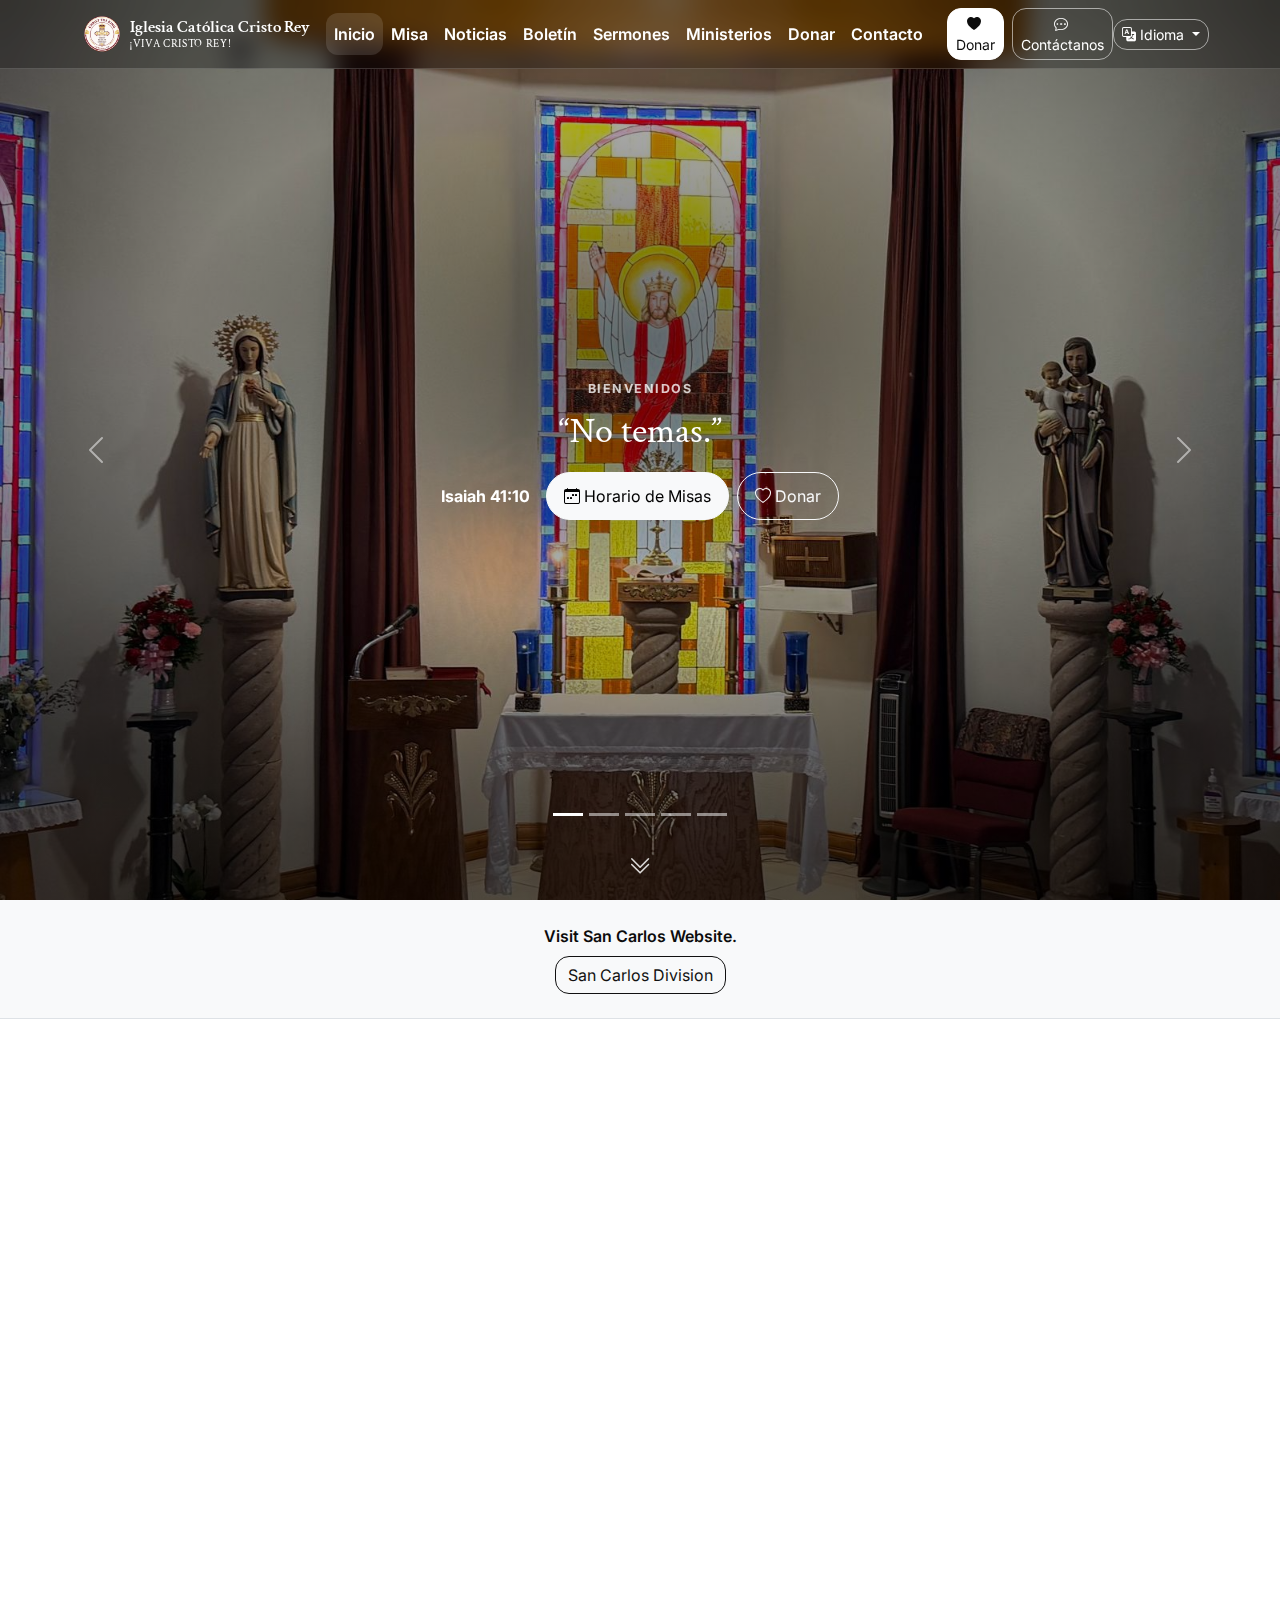
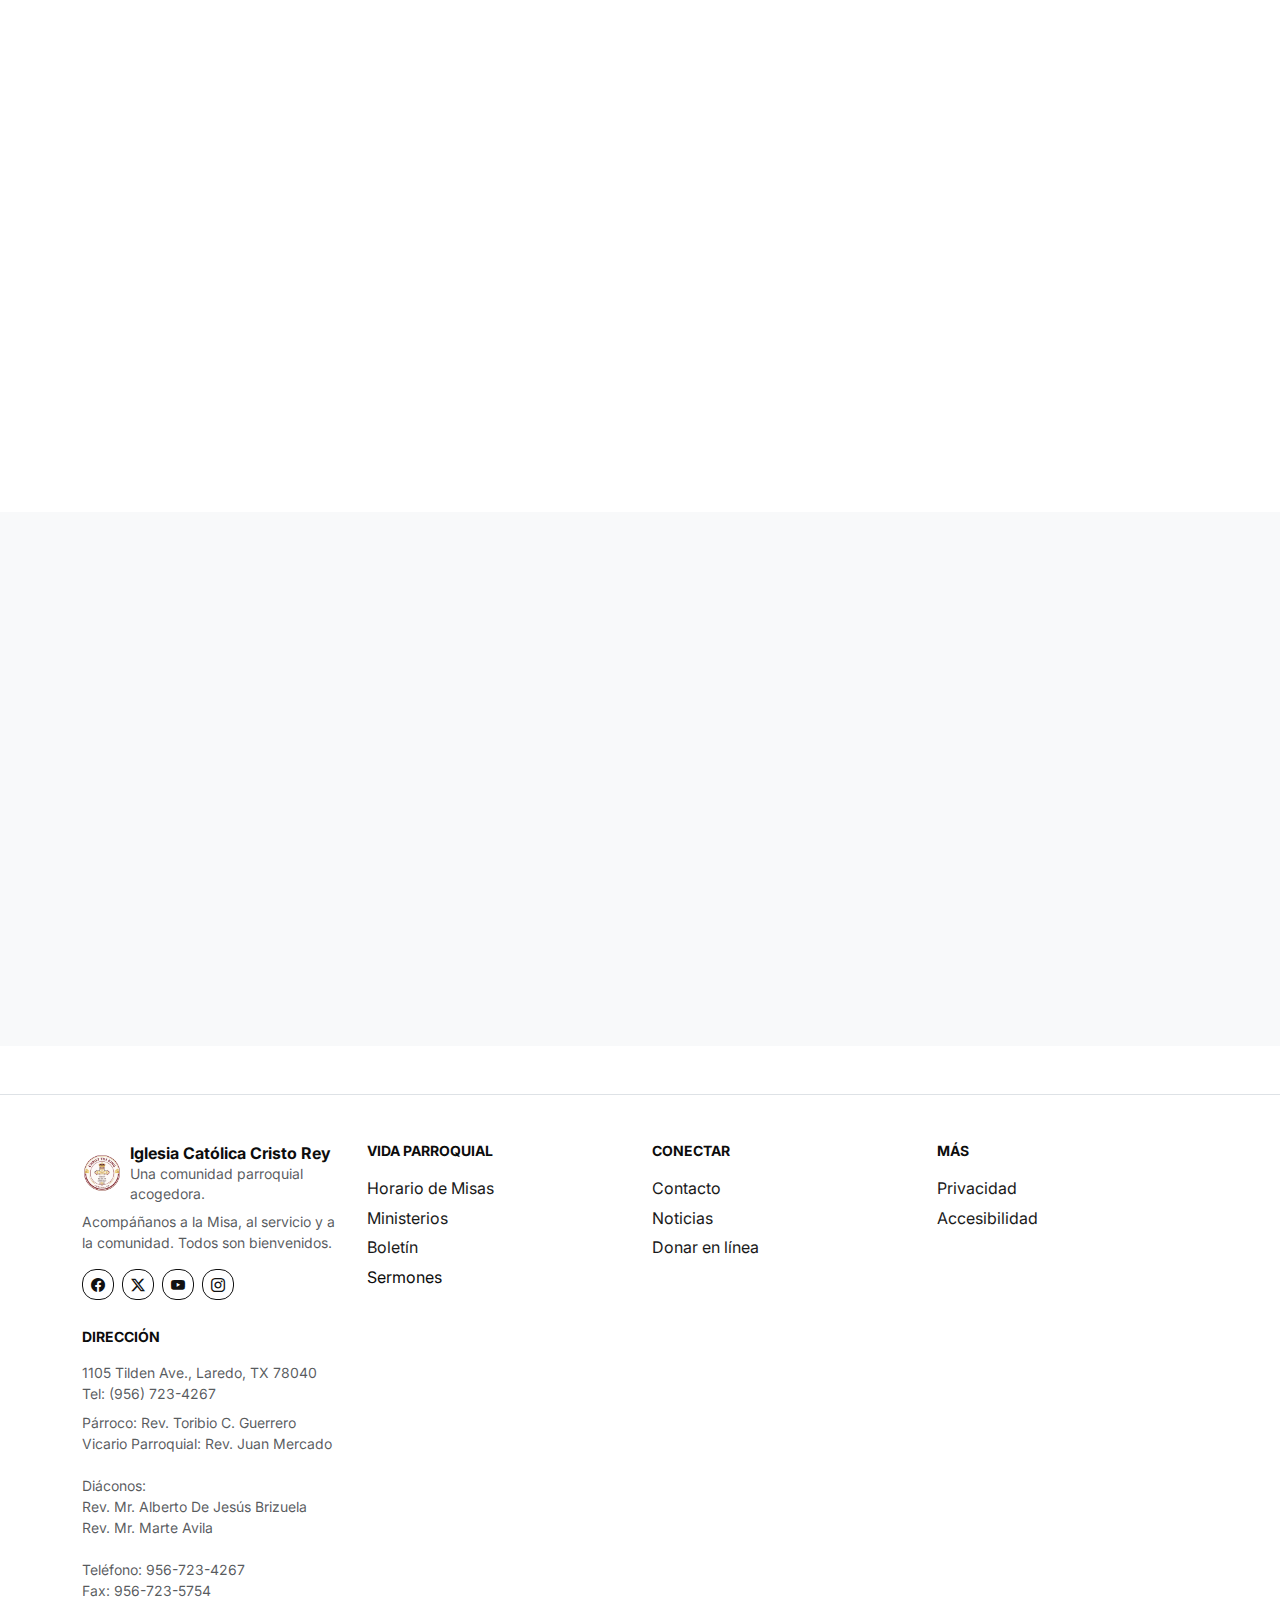
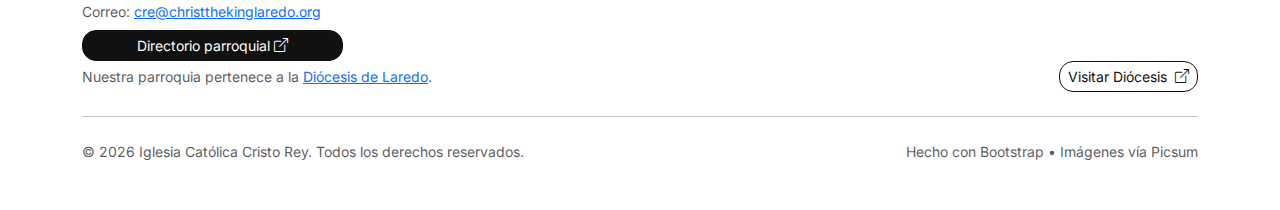
<file: index.html>
<!DOCTYPE html>

<html lang="es">

<head>
    <script>(function () { try { document.documentElement.classList.add('js'); var u = new URL(location.href); var l = u.searchParams.get('lang') || localStorage.getItem('ctk_lang'); if (!l) { l = (navigator.language || 'es').toLowerCase().startsWith('en') ? 'en' : 'es'; } document.documentElement.setAttribute('lang', l); document.documentElement.setAttribute('data-lang', l); } catch (e) { } })();</script>
    <meta charset="utf-8" />
    <meta content="width=device-width, initial-scale=1" name="viewport" />
    <title>Inicio • Iglesia Católica Cristo Rey</title>
    <meta
        content="Cristo Rey Iglesia Católica en Laredo, TX — horarios de Misa, ministerios, noticias, boletín y donaciones."
        name="description" />
    <meta content="Iglesia Católica Cristo Rey" property="og:title" />
    <meta content="Bienvenidos. Acompáñanos a Misa, ministerios y vida parroquial." property="og:description" />
    <meta content="website" property="og:type" />
    <meta content="assets/data/church-logo.png" property="og:image" />
    <meta content="summary_large_image" name="twitter:card" />
    <link href="assets/data/church-logo.png" rel="icon" type="image/png" />
    <link href="assets/data/church-logo.png" rel="apple-touch-icon" />
    <link href="https://fonts.googleapis.com" rel="preconnect" />
    <link crossorigin="" href="https://fonts.gstatic.com" rel="preconnect" />
    <link
        href="https://fonts.googleapis.com/css2?family=Crimson+Text:wght@400;600&amp;family=Inter:wght@400;500;600;700&amp;display=swap"
        rel="stylesheet" />
    <link href="https://cdn.jsdelivr.net/npm/bootstrap@5.3.3/dist/css/bootstrap.min.css" rel="stylesheet" />
    <link href="https://cdn.jsdelivr.net/npm/bootstrap-icons@1.11.3/font/bootstrap-icons.min.css" rel="stylesheet" />
    <link href="https://cdn.jsdelivr.net/npm/aos@2.3.4/dist/aos.css" rel="stylesheet" />
    <link href="assets/css/styles.css" rel="stylesheet" />
</head>

<body class="page-home">
    <nav class="navbar navbar-expand-lg fixed-top ctk-navbar navbar-dark" id="siteNavbar">
        <div class="container d-flex flex-column flex-lg-row align-items-start align-items-lg-center">
            <a class="navbar-brand d-flex align-items-center gap-2 order-1 order-lg-1" href="index.html">
                <img alt="Logo de la Iglesia Católica Cristo Rey" class="brand-logo" height="40"
                    src="assets/data/church-logo.png" width="40" />
                <div class="d-flex flex-column lh-sm">
                    <span class="brand-title">Iglesia Católica Cristo Rey</span>
                    <small class="brand-subtitle">¡Viva Cristo Rey!</small>
                </div>
            </a>
            <div class="nav-controls d-flex align-items-center gap-2 mt-2 mt-lg-0 order-2 order-lg-3"><button
                    aria-controls="navMain" aria-expanded="false" aria-label="Alternar navegación"
                    class="navbar-toggler" data-bs-target="#navMain" data-bs-toggle="collapse" type="button">
                    <span class="navbar-toggler-icon"></span>
                </button>
                <div class="dropdown lang-wrap">
                    <button aria-expanded="false" class="btn btn-outline-light btn-sm dropdown-toggle"
                        data-bs-display="static" data-bs-toggle="dropdown" type="button">
                        <i class="bi bi-translate me-1"></i><span>Idioma</span>
                    </button>
                    <ul class="dropdown-menu dropdown-menu-end shadow-sm">
                        <li><a class="dropdown-item d-flex align-items-center gap-2" href="index.html"><i
                                    class="bi bi-check2 d-none lang-check"
                                    data-lang-check="es"></i><span>Español</span></a></li>
                        <li><a class="dropdown-item d-flex align-items-center gap-2" href="index-en.html"><i
                                    class="bi bi-check2 d-none lang-check"
                                    data-lang-check="en"></i><span>Inglés</span></a></li>
                    </ul>
                </div>
            </div>
            <div class="collapse navbar-collapse order-lg-2 order-3" id="navMain">
                <ul class="navbar-nav ms-auto mb-2 mb-lg-0">
                    <li class="nav-item"><a aria-current="page" class="nav-link active" href="index.html">Inicio</a>
                    </li>
                    <li class="nav-item"><a class="nav-link" href="worship.html">Misa</a></li>
                    <li class="nav-item"><a class="nav-link" href="news.html">Noticias</a></li>
                    <li class="nav-item"><a class="nav-link" href="bulletin.html">Boletín</a>
                    </li>
                    <li class="nav-item"><a class="nav-link" href="sermons.html">Sermones</a>
                    </li>
                    <li class="nav-item"><a class="nav-link" href="ministries.html">Ministerios</a></li>
                    <li class="nav-item"><a class="nav-link" href="giving.html">Donar</a></li>
                    <li class="nav-item"><a class="nav-link" href="contact.html">Contacto</a>
                    </li>
                </ul>
                <div class="ms-lg-3 d-flex gap-2 mt-3 mt-lg-0">
                    <a class="btn btn-dark btn-sm" href="giving.html"><i
                            class="bi bi-heart-fill me-1"></i><span>Donar</span></a>
                    <a class="btn btn-outline-dark btn-sm" href="contact.html"><i
                            class="bi bi-chat-dots me-1"></i><span>Contáctanos</span></a>
                </div>
            </div>
        </div>
    </nav>
    <header class="hero">
        <div class="container-fluid px-0">
            <div class="carousel slide" data-bs-interval="6500" data-bs-ride="carousel" id="heroCarousel">
                <div class="carousel-indicators">
                    <button aria-current="true" aria-label="Slide 1" class="active" data-bs-slide-to="0"
                        data-bs-target="#heroCarousel" type="button"></button>
                    <button aria-label="Slide 2" data-bs-slide-to="1" data-bs-target="#heroCarousel"
                        type="button"></button>
                    <button aria-label="Slide 3" data-bs-slide-to="2" data-bs-target="#heroCarousel"
                        type="button"></button>
                    <button aria-label="Slide 4" data-bs-slide-to="3" data-bs-target="#heroCarousel"
                        type="button"></button>
                    <button aria-label="Slide 5" data-bs-slide-to="4" data-bs-target="#heroCarousel"
                        type="button"></button>
                </div>
                <div class="carousel-inner">
                    <div class="carousel-item active">
                        <div class="hero-slide" style="background-image:url('assets/data/carousel/church-04.jpeg');">
                            <div class="hero-overlay"></div>
                            <div class="container h-100 d-flex align-items-center justify-content-center">
                                <div class="hero-content text-center mx-auto" data-aos="fade-up">
                                    <div class="hero-kicker">Bienvenidos</div>
                                    <div class="hero-quote">“No temas.”</div>
                                    <div
                                        class="hero-meta d-flex flex-column flex-sm-row align-items-center justify-content-center gap-3 mt-3">
                                        <div class="hero-ref">Isaiah 41:10</div>
                                        <div class="hero-actions d-flex gap-2 justify-content-center flex-wrap">
                                            <a class="btn btn-light" href="worship.html#mass-times"><i
                                                    class="bi bi-calendar-week me-1"></i><span>Horario de
                                                    Misas</span></a>
                                            <a class="btn btn-outline-light" href="giving.html"><i
                                                    class="bi bi-heart me-1"></i><span>Donar</span></a>
                                        </div>
                                    </div>
                                </div>
                            </div>
                        </div>
                    </div>
                    <div class="carousel-item">
                        <div class="hero-slide" style="background-image:url('assets/data/carousel/church-01.png');">
                            <div class="hero-overlay"></div>
                            <div class="container h-100 d-flex align-items-center justify-content-center">
                                <div class="hero-content text-center mx-auto" data-aos="fade-up">
                                    <div class="hero-kicker">Bienvenidos</div>
                                    <div class="hero-quote">“Vengan a mí todos los que están cansados y agobiados.”
                                    </div>
                                    <div
                                        class="hero-meta d-flex flex-column flex-sm-row align-items-center justify-content-center gap-3 mt-3">
                                        <div class="hero-ref">Matthew 11:28</div>
                                        <div class="hero-actions d-flex gap-2 justify-content-center flex-wrap">
                                            <a class="btn btn-light" href="worship.html#mass-times"><i
                                                    class="bi bi-calendar-week me-1"></i><span>Horario de
                                                    Misas</span></a>
                                            <a class="btn btn-outline-light" href="giving.html"><i
                                                    class="bi bi-heart me-1"></i><span>Donar</span></a>
                                        </div>
                                    </div>
                                </div>
                            </div>
                        </div>
                    </div>
                    <div class="carousel-item">
                        <div class="hero-slide" style="background-image:url('assets/data/carousel/church-02.png');">
                            <div class="hero-overlay"></div>
                            <div class="container h-100 d-flex align-items-center justify-content-center">
                                <div class="hero-content text-center mx-auto" data-aos="fade-up">
                                    <div class="hero-kicker">Bienvenidos</div>
                                    <div class="hero-quote">“Yo soy la resurrección y la vida.”</div>
                                    <div
                                        class="hero-meta d-flex flex-column flex-sm-row align-items-center justify-content-center gap-3 mt-3">
                                        <div class="hero-ref">John 11:25</div>
                                        <div class="hero-actions d-flex gap-2 justify-content-center flex-wrap">
                                            <a class="btn btn-light" href="worship.html#mass-times"><i
                                                    class="bi bi-calendar-week me-1"></i><span>Horario de
                                                    Misas</span></a>
                                            <a class="btn btn-outline-light" href="giving.html"><i
                                                    class="bi bi-heart me-1"></i><span>Donar</span></a>
                                        </div>
                                    </div>
                                </div>
                            </div>
                        </div>
                    </div>
                    <div class="carousel-item">
                        <div class="hero-slide" style="background-image:url('assets/data/carousel/church-03.png');">
                            <div class="hero-overlay"></div>
                            <div class="container h-100 d-flex align-items-center justify-content-center">
                                <div class="hero-content text-center mx-auto" data-aos="fade-up">
                                    <div class="hero-kicker">Bienvenidos</div>
                                    <div class="hero-quote">“El Señor es mi pastor, nada me faltará.”</div>
                                    <div
                                        class="hero-meta d-flex flex-column flex-sm-row align-items-center justify-content-center gap-3 mt-3">
                                        <div class="hero-ref">Psalm 23:1</div>
                                        <div class="hero-actions d-flex gap-2 justify-content-center flex-wrap">
                                            <a class="btn btn-light" href="worship.html#mass-times"><i
                                                    class="bi bi-calendar-week me-1"></i><span>Horario de
                                                    Misas</span></a>
                                            <a class="btn btn-outline-light" href="giving.html"><i
                                                    class="bi bi-heart me-1"></i><span>Donar</span></a>
                                        </div>
                                    </div>
                                </div>
                            </div>
                        </div>
                    </div>
                    <div class="carousel-item">
                        <div class="hero-slide" style="background-image:url('assets/data/carousel/church-05.jpeg');">
                            <div class="hero-overlay"></div>
                            <div class="container h-100 d-flex align-items-center justify-content-center">
                                <div class="hero-content text-center mx-auto" data-aos="fade-up">
                                    <div class="hero-kicker">Bienvenidos</div>
                                    <div class="hero-quote">“Ámense unos a otros como yo los he amado.”</div>
                                    <div
                                        class="hero-meta d-flex flex-column flex-sm-row align-items-center justify-content-center gap-3 mt-3">
                                        <div class="hero-ref">John 13:34</div>
                                        <div class="hero-actions d-flex gap-2 justify-content-center flex-wrap">
                                            <a class="btn btn-light" href="worship.html#mass-times"><i
                                                    class="bi bi-calendar-week me-1"></i><span>Horario de
                                                    Misas</span></a>
                                            <a class="btn btn-outline-light" href="giving.html"><i
                                                    class="bi bi-heart me-1"></i><span>Donar</span></a>
                                        </div>
                                    </div>
                                </div>
                            </div>
                        </div>
                    </div>
                </div>
                <button aria-label="Previous" class="carousel-control-prev" data-bs-slide="prev"
                    data-bs-target="#heroCarousel" type="button">
                    <span aria-hidden="true" class="carousel-control-prev-icon"></span>
                </button>
                <button aria-label="Next" class="carousel-control-next" data-bs-slide="next"
                    data-bs-target="#heroCarousel" type="button">
                    <span aria-hidden="true" class="carousel-control-next-icon"></span>
                </button>
            </div>
        </div>
        <div aria-hidden="true" class="hero-scroll-hint">
            <i class="bi bi-chevron-double-down"></i>
        </div>
    </header>
    <section class="py-4 bg-light border-bottom">
        <div class="container text-center">
            <p class="mb-2 fw-semibold">Visit San Carlos Website.</p>
            <a class="btn btn-outline-dark" href="https://sancarlos.christthekinglaredotx.org/">San Carlos Division</a>
        </div>
    </section>
    <section class="section section-features">
        <div class="container">
            <div class="row g-4">
                <div class="col-12 col-md-6 col-lg-3" data-aos="fade-up">
                    <div class="feature-card h-100">
                        <div aria-hidden="true" class="feature-icon"><i class="bi bi-calendar-week"></i></div>
                        <h3 class="feature-title">Horario de Misa</h3>
                        <p class="feature-text">Encuentra los horarios dominicales, entre semana y días de precepto.</p>
                        <a class="btn btn-outline-dark w-100 mt-auto" href="worship.html#mass-times">Ver Horario</a>
                    </div>
                </div>
                <div class="col-12 col-md-6 col-lg-3" data-aos="fade-up" data-aos-delay="50">
                    <div class="feature-card h-100">
                        <div aria-hidden="true" class="feature-icon"><i class="bi bi-geo-alt"></i></div>
                        <h3 class="feature-title">Ubicación</h3>
                        <p class="feature-text">Encuentra nuestra iglesia, oficina y otros lugares.</p>
                        <a class="btn btn-outline-dark w-100 mt-auto" href="#mapa">Ver Mapa</a>
                    </div>
                </div>
                <div class="col-12 col-md-6 col-lg-3" data-aos="fade-up" data-aos-delay="100">
                    <div class="feature-card h-100">
                        <div aria-hidden="true" class="feature-icon"><i class="bi bi-newspaper"></i></div>
                        <h3 class="feature-title">Boletín</h3>
                        <p class="feature-text">Anuncios semanales, eventos y actualizaciones parroquiales.</p>
                        <a class="btn btn-outline-dark w-100 mt-auto" href="bulletin.html">Ver Boletín</a>
                    </div>
                </div>
                <div class="col-12 col-md-6 col-lg-3" data-aos="fade-up" data-aos-delay="150">
                    <div class="feature-card h-100">
                        <div aria-hidden="true" class="feature-icon"><i class="bi bi-heart"></i></div>
                        <h3 class="feature-title">Donar en Línea</h3>
                        <p class="feature-text">Apoya la misión con donaciones únicas o recurrentes.</p>
                        <a class="btn btn-dark w-100 mt-auto" href="giving.html">Donar</a>
                    </div>
                </div>
            </div>
        </div>
    </section>
    <section class="section">
        <div class="container">
            <div class="row align-items-center g-4">
                <div class="col-lg-6" data-aos="fade-right">
                    <h2 class="section-title">Una parroquia donde la fe se convierte en familia</h2>
                    <p class="section-lead">Nos reunimos para la Misa, crecemos como discípulos y servimos a nuestro
                        prójimo con
                        alegría. Ya sea que seas nuevo(a) en la zona o estés regresando a la Iglesia, aquí perteneces.
                    </p>
                    <div class="row g-3 mt-3">
                        <div class="col-sm-6">
                            <div class="card-soft p-3 h-100">
                                <div class="d-flex align-items-start gap-3">
                                    <div class="icon-pill"><i class="bi bi-people"></i></div>
                                    <div>
                                        <div class="fw-bold">Conéctate</div>
                                        <div class="small text-muted">Grupos pequeños, jóvenes y eventos parroquiales.
                                        </div>
                                    </div>
                                </div>
                            </div>
                        </div>
                        <div class="col-sm-6">
                            <div class="card-soft p-3 h-100">
                                <div class="d-flex align-items-start gap-3">
                                    <div class="icon-pill"><i class="bi bi-journal-text"></i></div>
                                    <div>
                                        <div class="fw-bold">Crece en la fe</div>
                                        <div class="small text-muted">Formación de adultos y preparación sacramental.
                                        </div>
                                    </div>
                                </div>
                            </div>
                        </div>
                        <div class="col-sm-6">
                            <div class="card-soft p-3 h-100">
                                <div class="d-flex align-items-start gap-3">
                                    <div class="icon-pill"><i class="bi bi-hand-thumbs-up"></i></div>
                                    <div>
                                        <div class="fw-bold">Sirve</div>
                                        <div class="small text-muted">Oportunidades de voluntariado para todas las
                                            edades.</div>
                                    </div>
                                </div>
                            </div>
                        </div>
                        <div class="col-sm-6">
                            <div class="card-soft p-3 h-100">
                                <div class="d-flex align-items-start gap-3">
                                    <div class="icon-pill"><i class="bi bi-music-note-beamed"></i></div>
                                    <div>
                                        <div class="fw-bold">Misa</div>
                                        <div class="small text-muted">Misa, confesión, adoración y oración.</div>
                                    </div>
                                </div>
                            </div>
                        </div>
                    </div>
                    <div class="d-flex gap-2 mt-4 flex-wrap">
                        <a class="btn btn-dark" href="ministries.html"><i class="bi bi-compass me-1"></i><span>Explorar
                                Ministerios</span></a>
                        <a class="btn btn-outline-dark" href="contact.html"><i
                                class="bi bi-geo-alt me-1"></i><span>Planear una visita</span></a>
                    </div>
                </div>
                <div class="col-lg-6" data-aos="fade-left">
                    <img alt="Comunidad parroquial" class="media-img" src="assets/data/carousel/church-02.png" />
                    <div class="d-flex gap-2 mt-3 flex-wrap">
                        <span class="badge badge-soft rounded-pill px-3 py-2"><i
                                class="bi bi-check2-circle me-1"></i><span>Todos son bienvenidos</span></span>
                        <span class="badge badge-soft rounded-pill px-3 py-2"><i class="bi bi-shield-check me-1"></i>
                            <span>Ambiente seguro</span></span>
                        <span class="badge badge-soft rounded-pill px-3 py-2"><i class="bi bi-heart-fill me-1"></i>
                            <span>Sirviendo a nuestra ciudad</span></span>
                    </div>
                </div>
            </div>
        </div>
    </section>
    <section class="section bg-light" id="mapa">
        <div class="container" data-aos="fade-up">
            <div class="row g-4 align-items-stretch">
                <!-- Left: Info -->
                <div class="col-12 col-lg-4">
                    <div class="map-info card-soft p-4 h-100">
                        <h2 class="h4 mb-3">Dirección</h2>
                        <div class="map-location">
                            <div class="fw-bold">Iglesia:</div>
                            <div class="text-muted small mb-2">909 Guadalupe St, Laredo, TX 78040</div>
                            <button aria-label="Abrir mapa de la Iglesia" class="btn btn-dark btn-sm w-100 js-map-btn"
                                data-embed="https://www.google.com/maps?q=909+Guadalupe+St,+Laredo,+TX+78040&amp;output=embed"
                                type="button">Abrir Mapa</button>
                        </div>
                        <div class="map-location">
                            <div class="fw-bold">Oficina:</div>
                            <div class="text-muted small mb-2">1105 Tilden Ave, Laredo, TX 78040</div>
                            <button aria-label="Abrir mapa de la Oficina" class="btn btn-dark btn-sm w-100 js-map-btn"
                                data-embed="https://www.google.com/maps?q=1105+Tilden+Ave,+Laredo,+TX+78040&amp;output=embed"
                                type="button">Abrir Mapa</button>
                        </div>
                        <div class="map-location mb-0">
                            <div class="fw-bold">CCD Cristo Rey:</div>
                            <div class="text-muted small mb-2">1118 Hendricks Ave, Laredo, TX 78040</div>
                            <button aria-label="Abrir mapa de Christ The King CCD"
                                class="btn btn-dark btn-sm w-100 js-map-btn"
                                data-embed="https://www.google.com/maps?q=1118+Hendricks+Ave,+Laredo,+TX+78040&amp;output=embed"
                                type="button">Abrir Mapa</button>
                        </div>
                    </div>
                </div>
                <!-- Right: Embedded Map -->
                <div class="col-12 col-lg-8">
                    <div class="map-embed card-soft p-0 h-100 overflow-hidden">
                        <iframe allowfullscreen="" class="map-iframe" id="ctkMapEmbed" loading="lazy"
                            referrerpolicy="no-referrer-when-downgrade"
                            src="https://www.google.com/maps?q=909+Guadalupe+St,+Laredo,+TX+78040&amp;output=embed"
                            title="Mapa de ubicaciones de Cristo Rey">
                        </iframe>
                    </div>
                </div>
            </div>
        </div>
    </section>
    <footer class="footer mt-5 border-top">
        <div class="container py-5">
            <div class="row g-4">
                <div class="col-lg-3">
                    <div class="d-flex align-items-center gap-2 mb-2">
                        <img alt="Logo de la Iglesia Católica Cristo Rey" class="brand-logo" height="40"
                            src="assets/data/church-logo.png" width="40" />
                        <div class="lh-sm">
                            <div class="fw-bold">Iglesia Católica Cristo Rey</div>
                            <small class="text-muted">Una comunidad parroquial acogedora.</small>
                        </div>
                    </div>
                    <p class="text-muted small mb-3">Acompáñanos a la Misa, al servicio y a la comunidad. Todos son
                        bienvenidos.</p>
                    <div class="d-flex gap-2">
                        <a aria-label="Facebook" class="social btn btn-outline-dark btn-sm"
                            href="https://www.facebook.com/share/16rQ1C52ZN/?mibextid=wwXIfr"><i
                                class="bi bi-facebook"></i></a>
                        <a aria-label="X" class="social btn btn-outline-dark btn-sm" href="#"><i
                                class="bi bi-twitter-x"></i></a>
                        <a aria-label="YouTube" class="social btn btn-outline-dark btn-sm"
                            href="https://www.youtube.com/@ChristTheKingLaredoTX"><i class="bi bi-youtube"></i></a>
                        <a aria-label="Instagram" class="social btn btn-outline-dark btn-sm"
                            href="https://www.instagram.com/christthekinglaredo?igsh=MzJka3QwM2VocGp4"><i
                                class="bi bi-instagram"></i></a>
                    </div>
                </div>
                <div class="col-6 col-lg-3">
                    <h6 class="text-uppercase small fw-bold mb-3">Vida Parroquial</h6>
                    <ul class="list-unstyled footer-list">
                        <li><a class="footer-link" href="worship.html#mass-times">Horario de Misas</a></li>
                        <li><a class="footer-link" href="ministries.html">Ministerios</a>
                        </li>
                        <li><a class="footer-link" href="bulletin.html">Boletín</a></li>
                        <li class="nav-item"><a class="nav-link" href="sermons.html">Sermones</a></li>
                    </ul>
                </div>
                <div class="col-6 col-lg-3">
                    <h6 class="text-uppercase small fw-bold mb-3">Conectar</h6>
                    <ul class="list-unstyled footer-list">
                        <li><a class="footer-link" href="contact.html">Contacto</a></li>
                        <li><a class="footer-link" href="news.html">Noticias</a></li>
                        <li><a class="footer-link" href="giving.html">Donar en línea</a>
                        </li>
                    </ul>
                </div>
                <div class="col-6 col-lg-3">
                    <h6 class="text-uppercase small fw-bold mb-3">Más</h6>
                    <ul class="list-unstyled footer-list">
                        <li><a class="footer-link" href="privacy.html">Privacidad</a></li>
                        <li><a class="footer-link" href="accessibility.html">Accesibilidad</a></li>
                    </ul>
                </div>
                <div class="col-lg-3">
                    <h6 class="text-uppercase small fw-bold mb-3">Dirección</h6>
                    <p class="small text-muted mb-2">1105 Tilden Ave., Laredo, TX 78040<br />Tel: (956) 723-4267</p>
                    <p class="small text-muted mb-2"><span>Párroco: Rev. Toribio C. Guerrero</span><br /><span>Vicario
                            Parroquial: Rev. Juan Mercado</span><br />
                        <br /><span>Diáconos:</span><br />Rev. Mr. Alberto De Jesús
                        Brizuela
                        <br />Rev. Mr. Marte Avila
                        <br />
                        <br /><span>Teléfono</span>: 956-723-4267 <br /><span>Fax</span>: 956-723-5754
                        <br /><span>Correo</span>: <a
                            href="mailto:cre@christthekinglaredo.org">cre@christthekinglaredo.org</a>
                    </p>
                    <a class="btn btn-dark btn-sm w-100"
                        href="https://discovermass.com/church/christ-the-king-laredo-tx/" rel="noopener"
                        target="_blank"><span>Directorio parroquial</span><i class="bi bi-box-arrow-up-right ms-1"></i>
                    </a>
                </div>
            </div>
            <div
                class="d-flex flex-column flex-md-row justify-content-between align-items-start align-items-md-center gap-2 small mb-3">
                <div class="text-muted">Nuestra parroquia pertenece a la <a href="https://dioceseoflaredo.org/"
                        rel="noopener" target="_blank">Diócesis de Laredo</a>.</div>
                <a class="btn btn-outline-dark btn-sm" href="https://dioceseoflaredo.org/" rel="noopener"
                    target="_blank">
                    <span>Visitar Diócesis</span> <i class="bi bi-box-arrow-up-right ms-1"></i>
                </a>
            </div>
            <hr class="my-4" />
            <div
                class="d-flex flex-column flex-md-row justify-content-between align-items-start align-items-md-center gap-2">
                <div class="small text-muted">© 2026 Iglesia Católica Cristo Rey. Todos los derechos reservados.</div>
                <div class="small text-muted">Hecho con Bootstrap • Imágenes vía Picsum</div>
            </div>
        </div>
    </footer>
    <script src="https://cdn.jsdelivr.net/npm/bootstrap@5.3.3/dist/js/bootstrap.bundle.min.js"></script>
    <script src="https://cdn.jsdelivr.net/npm/aos@2.3.4/dist/aos.js"></script>
    <script src="assets/js/main.js"></script>
    <!-- -->
</body>

</html>
</file>
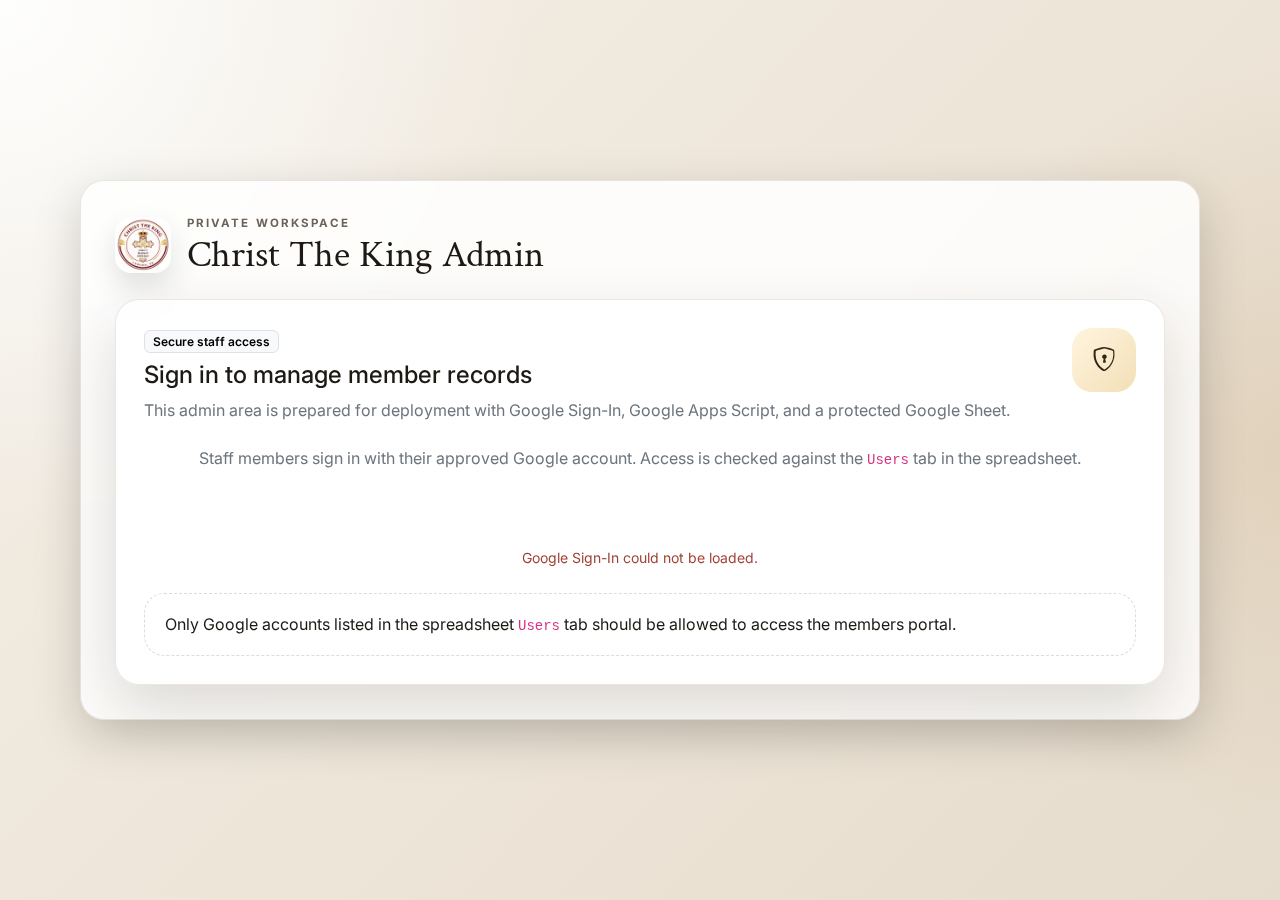
<file: admin/index.html>
<!DOCTYPE html>
<html lang="en">
<head>
  <meta charset="utf-8" />
  <meta name="viewport" content="width=device-width, initial-scale=1" />
  <title>CTK Admin Portal</title>
  <meta name="robots" content="noindex, nofollow, noarchive" />
  <meta name="description" content="Private admin portal for Christ The King Church." />
  <link rel="icon" type="image/png" href="../assets/data/church-logo.png" />
  <link rel="apple-touch-icon" href="../assets/data/church-logo.png" />
  <link rel="preconnect" href="https://fonts.googleapis.com" />
  <link rel="preconnect" href="https://fonts.gstatic.com" crossorigin />
  <link href="https://fonts.googleapis.com/css2?family=Crimson+Text:wght@600&family=Inter:wght@400;500;600;700&display=swap" rel="stylesheet" />
  <link href="https://cdn.jsdelivr.net/npm/bootstrap@5.3.3/dist/css/bootstrap.min.css" rel="stylesheet" />
  <link href="https://cdn.jsdelivr.net/npm/bootstrap-icons@1.11.3/font/bootstrap-icons.min.css" rel="stylesheet" />
  <link href="assets/admin.css" rel="stylesheet" />
</head>
<body class="admin-auth-page">
  <main class="admin-auth-shell">
    <section class="admin-auth-card shadow-lg">
      <div class="admin-brand">
        <img src="../assets/data/church-logo.png" alt="Christ The King Church logo" width="56" height="56" />
        <div>
          <p class="admin-eyebrow mb-1">Private Workspace</p>
          <h1 class="admin-title mb-0">Christ The King Admin</h1>
        </div>
      </div>

      <div class="admin-panel mt-4">
        <div class="d-flex align-items-start justify-content-between gap-3 flex-wrap">
          <div>
            <p class="badge text-bg-light border admin-badge mb-2">Secure staff access</p>
            <h2 class="h4 mb-2">Sign in to manage member records</h2>
            <p class="text-secondary mb-0">
              This admin area is prepared for deployment with Google Sign-In, Google Apps Script, and a protected Google Sheet.
            </p>
          </div>
          <div class="admin-lock-icon">
            <i class="bi bi-shield-lock"></i>
          </div>
        </div>

        <div class="alert alert-warning mt-4 d-none" data-admin-config-warning>
          Add your Google OAuth client ID and Apps Script web app URL to <code>admin/assets/admin-config.js</code> before deploying this portal.
        </div>

        <div class="admin-login-panel mt-4">
          <p class="text-secondary mb-3">
            Staff members sign in with their approved Google account. Access is checked against the <code>Users</code> tab in the spreadsheet.
          </p>
          <div id="googleSignInMount" class="admin-google-signin"></div>
          <div id="loginMessage" class="small mt-3 admin-message" aria-live="polite"></div>
        </div>
        <div class="admin-support-note mt-4">
          <p class="mb-0">Only Google accounts listed in the spreadsheet <code>Users</code> tab should be allowed to access the members portal.</p>
        </div>
      </div>
    </section>
  </main>

  <script src="https://accounts.google.com/gsi/client" async defer></script>
  <script src="assets/admin-config.js"></script>
  <script src="assets/admin.js"></script>
</body>
</html>
</file>
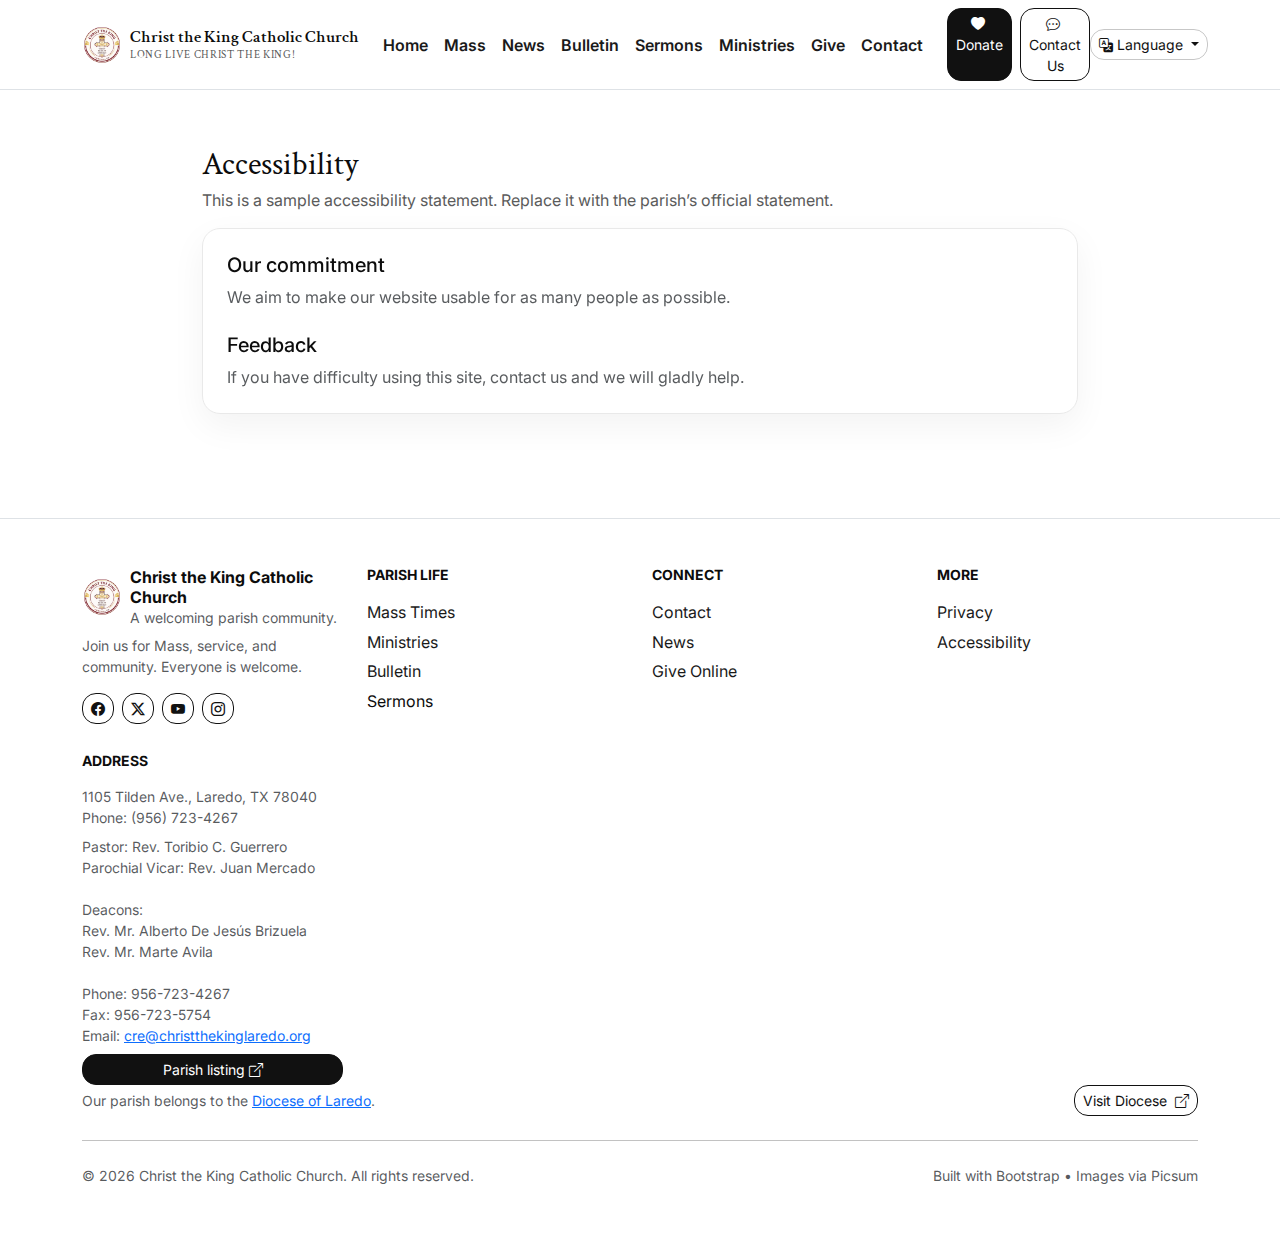
<file: accessibility-en.html>
<!DOCTYPE html>

<html lang="en">
<head><script>(function(){try{document.documentElement.classList.add('js');var p=(location.pathname||'').toLowerCase();var l=p.endsWith('-en.html')?'en':'es';localStorage.setItem('ctk_lang',l);document.documentElement.setAttribute('lang',l);document.documentElement.setAttribute('data-lang',l);}catch(e){}})();</script>
<meta charset="utf-8"/>
<meta content="width=device-width, initial-scale=1" name="viewport"/>
<title>Accesibilidad • Christ the King Catholic Church</title>
<meta content="Christ the King Catholic Church in Laredo, TX — Mass times, ministries, news, bulletin, and giving." name="description"/>
<meta content="Christ the King Catholic Church" property="og:title"/>
<meta content="Welcome. Join us for Mass, ministries, and parish life." property="og:description"/>
<meta content="website" property="og:type"/>
<meta content="assets/data/church-logo.png" property="og:image"/>
<meta content="summary_large_image" name="twitter:card"/>
<link href="assets/data/church-logo.png" rel="icon" type="image/png"/>
<link href="assets/data/church-logo.png" rel="apple-touch-icon"/>
<link href="https://fonts.googleapis.com" rel="preconnect"/>
<link crossorigin="" href="https://fonts.gstatic.com" rel="preconnect"/>
<link href="https://fonts.googleapis.com/css2?family=Crimson+Text:wght@400;600&amp;family=Inter:wght@400;500;600;700&amp;display=swap" rel="stylesheet"/>
<link href="https://cdn.jsdelivr.net/npm/bootstrap@5.3.3/dist/css/bootstrap.min.css" rel="stylesheet"/>
<link href="https://cdn.jsdelivr.net/npm/bootstrap-icons@1.11.3/font/bootstrap-icons.min.css" rel="stylesheet"/>
<link href="https://cdn.jsdelivr.net/npm/aos@2.3.4/dist/aos.css" rel="stylesheet"/>
<link href="assets/css/styles.css" rel="stylesheet"/>
</head>
<body>
<nav class="navbar navbar-expand-lg sticky-top navbar-light bg-white border-bottom">
<div class="container d-flex flex-column flex-lg-row align-items-start align-items-lg-center">
<a class="navbar-brand d-flex align-items-center gap-2 order-1 order-lg-1" href="index-en.html">
<img alt="Christ the King Catholic Church logo" class="brand-logo" height="40" src="assets/data/church-logo.png" width="40"/>
<div class="d-flex flex-column lh-sm">
<span class="brand-title">Christ the King Catholic Church</span>
<small class="brand-subtitle">Long live Christ the King!</small>
</div>
</a><div class="nav-controls d-flex align-items-center gap-2 mt-2 mt-lg-0 order-2 order-lg-3"><button aria-controls="navMain" aria-expanded="false" aria-label="Toggle navigation" class="navbar-toggler" data-bs-target="#navMain" data-bs-toggle="collapse" type="button">
<span class="navbar-toggler-icon"></span>
</button><div class="dropdown lang-wrap">
<button aria-expanded="false" class="btn btn-outline-dark btn-sm dropdown-toggle" data-bs-display="static" data-bs-toggle="dropdown" type="button">
<i class="bi bi-translate me-1"></i><span>Language</span>
</button>
<ul class="dropdown-menu dropdown-menu-end shadow-sm">
<li><a class="dropdown-item d-flex align-items-center gap-2" href="accessibility.html"><i class="bi bi-check2 d-none lang-check" data-lang-check="es"></i><span>Spanish</span></a></li>
<li><a class="dropdown-item d-flex align-items-center gap-2" href="accessibility-en.html"><i class="bi bi-check2 d-none lang-check" data-lang-check="en"></i><span>English</span></a></li>
</ul>
</div></div>
<div class="collapse navbar-collapse order-lg-2 order-3" id="navMain">
<ul class="navbar-nav ms-auto mb-2 mb-lg-0">
<li class="nav-item"><a class="nav-link" href="index-en.html">Home</a></li>
<li class="nav-item"><a class="nav-link" href="worship-en.html">Mass</a></li>
<li class="nav-item"><a class="nav-link" href="news-en.html">News</a></li>
<li class="nav-item"><a class="nav-link" href="bulletin-en.html">Bulletin</a></li>
<li class="nav-item"><a class="nav-link" href="sermons-en.html">Sermons</a></li>
<li class="nav-item"><a class="nav-link" href="ministries-en.html">Ministries</a></li>
<li class="nav-item"><a class="nav-link" href="giving-en.html">Give</a></li>
<li class="nav-item"><a class="nav-link" href="contact-en.html">Contact</a></li>
</ul>
<div class="ms-lg-3 d-flex gap-2 mt-3 mt-lg-0">
<a class="btn btn-dark btn-sm" href="giving-en.html"><i class="bi bi-heart-fill me-1"></i><span>Donate</span></a>
<a class="btn btn-outline-dark btn-sm" href="contact-en.html"><i class="bi bi-chat-dots me-1"></i><span>Contact Us</span></a>
</div>
</div>
</div>
</nav>
<section class="section">
<div class="container" style="max-width: 900px;">
<h1 class="section-title">Accessibility</h1>
<p class="section-lead">This is a sample accessibility statement. Replace it with the parish’s official statement.</p>
<div class="card-soft p-4" data-aos="fade-up">
<h2 class="h5">Our commitment</h2>
<p class="text-muted">We aim to make our website usable for as many people as possible.</p>
<h2 class="h5 mt-4">Feedback</h2>
<p class="text-muted mb-0">If you have difficulty using this site, contact us and we will gladly help.</p>
</div>
</div>
</section>
<footer class="footer mt-5 border-top">
<div class="container py-5">
<div class="row g-4">
<div class="col-lg-3">
<div class="d-flex align-items-center gap-2 mb-2">
<img alt="Christ the King Catholic Church logo" class="brand-logo" height="40" src="assets/data/church-logo.png" width="40"/>
<div class="lh-sm">
<div class="fw-bold">Christ the King Catholic Church</div>
<small class="text-muted">A welcoming parish community.</small>
</div>
</div>
<p class="text-muted small mb-3">Join us for Mass, service, and community. Everyone is welcome.</p>
<div class="d-flex gap-2">
<a aria-label="Facebook" class="social btn btn-outline-dark btn-sm" href="https://www.facebook.com/share/16rQ1C52ZN/?mibextid=wwXIfr"><i class="bi bi-facebook"></i></a>
<a aria-label="X" class="social btn btn-outline-dark btn-sm" href="#"><i class="bi bi-twitter-x"></i></a>
<a aria-label="YouTube" class="social btn btn-outline-dark btn-sm" href="https://www.youtube.com/@ChristTheKingLaredoTX"><i class="bi bi-youtube"></i></a>
<a aria-label="Instagram" class="social btn btn-outline-dark btn-sm" href="https://www.instagram.com/christthekinglaredo?igsh=MzJka3QwM2VocGp4"><i class="bi bi-instagram"></i></a>
</div>
</div>
<div class="col-6 col-lg-3">
<h6 class="text-uppercase small fw-bold mb-3">Parish Life</h6>
<ul class="list-unstyled footer-list">
<li><a class="footer-link" href="worship-en.html#mass-times">Mass Times</a></li>
<li><a class="footer-link" href="ministries-en.html">Ministries</a></li>
<li><a class="footer-link" href="bulletin-en.html">Bulletin</a></li>
<li class="nav-item"><a class="nav-link" href="sermons-en.html">Sermons</a></li>
</ul>
</div>
<div class="col-6 col-lg-3">
<h6 class="text-uppercase small fw-bold mb-3">Connect</h6>
<ul class="list-unstyled footer-list">
<li><a class="footer-link" href="contact-en.html">Contact</a></li>
<li><a class="footer-link" href="news-en.html">News</a></li>
<li><a class="footer-link" href="giving-en.html">Give Online</a></li>
</ul>
</div>
<div class="col-6 col-lg-3">
<h6 class="text-uppercase small fw-bold mb-3">More</h6>
<ul class="list-unstyled footer-list">
<li><a class="footer-link" href="privacy-en.html">Privacy</a></li>
<li><a class="footer-link" href="accessibility-en.html">Accessibility</a></li>
</ul>
</div>
<div class="col-lg-3">
<h6 class="text-uppercase small fw-bold mb-3">Address</h6>
<p class="small text-muted mb-2">1105 Tilden Ave., Laredo, TX 78040<br/>Phone: (956) 723-4267</p>
<p class="small text-muted mb-2"><span>Pastor: Rev. Toribio C. Guerrero</span><br/><span>Parochial Vicar: Rev. Juan Mercado</span><br/>
<br/><span>Deacons:</span><br/>Rev. Mr. Alberto De Jesús Brizuela
            <br/>Rev. Mr. Marte Avila
            <br/>
<br/><span>Phone</span>: 956-723-4267 <br/><span>Fax</span>: 956-723-5754 <br/><span>Email</span>: <a href="mailto:cre@christthekinglaredo.org">cre@christthekinglaredo.org</a>
</p>
<a class="btn btn-dark btn-sm w-100" href="https://discovermass.com/church/christ-the-king-laredo-tx/" rel="noopener" target="_blank"><span>Parish listing</span><i class="bi bi-box-arrow-up-right ms-1"></i>
</a>
</div>
</div>
<div class="d-flex flex-column flex-md-row justify-content-between align-items-start align-items-md-center gap-2 small mb-3">
<div class="text-muted">Our parish belongs to the <a href="https://dioceseoflaredo.org/" rel="noopener" target="_blank">Diocese of Laredo</a>.</div>
<a class="btn btn-outline-dark btn-sm" href="https://dioceseoflaredo.org/" rel="noopener" target="_blank">
<span>Visit Diocese</span> <i class="bi bi-box-arrow-up-right ms-1"></i>
</a>
</div>
<hr class="my-4"/>
<div class="d-flex flex-column flex-md-row justify-content-between align-items-start align-items-md-center gap-2">
<div class="small text-muted">© 2026 Christ the King Catholic Church. All rights reserved.</div>
<div class="small text-muted">Built with Bootstrap • Images via Picsum</div>
</div>
</div>
</footer>
<script src="https://cdn.jsdelivr.net/npm/bootstrap@5.3.3/dist/js/bootstrap.bundle.min.js"></script>
<script src="https://cdn.jsdelivr.net/npm/aos@2.3.4/dist/aos.js"></script>
<script src="assets/js/main.js"></script>
<!-- -->
</body>
</html>
</file>
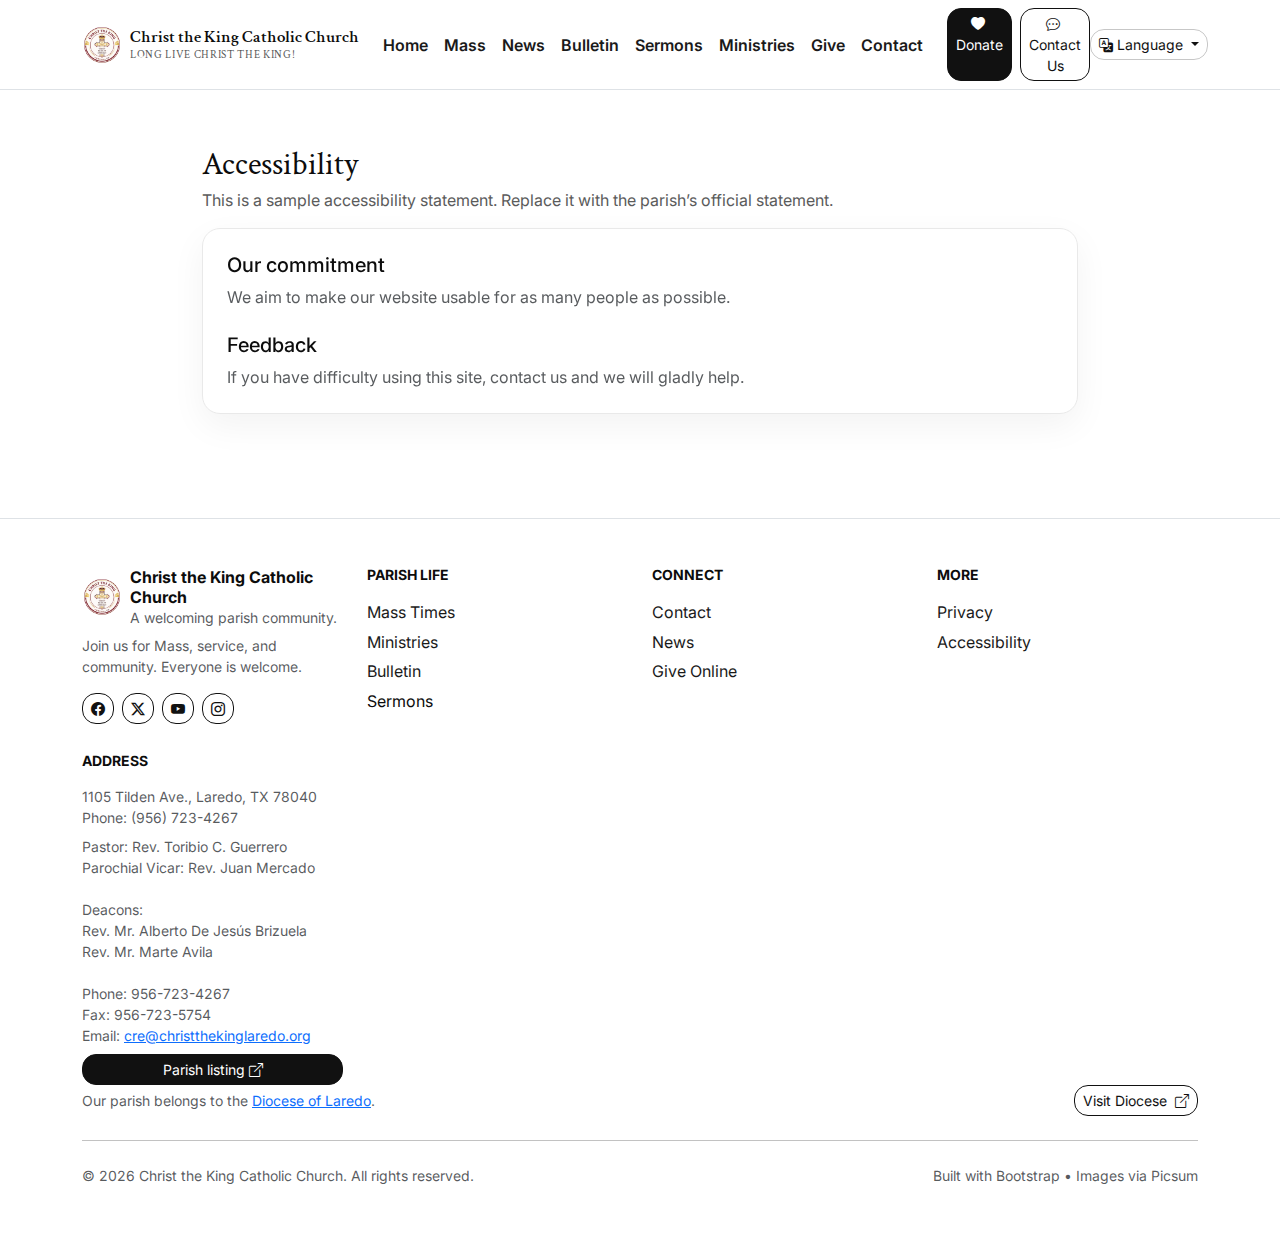
<file: accessibility.html>
<!DOCTYPE html>

<html lang="es">
<head><script>(function(){try{document.documentElement.classList.add('js');var u=new URL(location.href);var l=u.searchParams.get('lang')||localStorage.getItem('ctk_lang');if(!l){l=(navigator.language||'es').toLowerCase().startsWith('en')?'en':'es';}document.documentElement.setAttribute('lang',l);document.documentElement.setAttribute('data-lang',l);}catch(e){}})();</script>
<meta charset="utf-8"/>
<meta content="width=device-width, initial-scale=1" name="viewport"/>
<title data-i18n="pages.accessibility.t001">Accesibilidad • Iglesia Católica Cristo Rey</title>
<meta content="Cristo Rey Iglesia Católica en Laredo, TX — horarios de Misa, ministerios, noticias, boletín y donaciones." name="description"/>
<meta content="Iglesia Católica Cristo Rey" property="og:title"/>
<meta content="Bienvenidos. Acompáñanos a Misa, ministerios y vida parroquial." property="og:description"/>
<meta content="website" property="og:type"/>
<meta content="assets/data/church-logo.png" property="og:image"/>
<meta content="summary_large_image" name="twitter:card"/>
<link href="assets/data/church-logo.png" rel="icon" type="image/png"/>
<link href="assets/data/church-logo.png" rel="apple-touch-icon"/>
<link href="https://fonts.googleapis.com" rel="preconnect"/>
<link crossorigin="" href="https://fonts.gstatic.com" rel="preconnect"/>
<link href="https://fonts.googleapis.com/css2?family=Crimson+Text:wght@400;600&amp;family=Inter:wght@400;500;600;700&amp;display=swap" rel="stylesheet"/>
<link href="https://cdn.jsdelivr.net/npm/bootstrap@5.3.3/dist/css/bootstrap.min.css" rel="stylesheet"/>
<link href="https://cdn.jsdelivr.net/npm/bootstrap-icons@1.11.3/font/bootstrap-icons.min.css" rel="stylesheet"/>
<link href="https://cdn.jsdelivr.net/npm/aos@2.3.4/dist/aos.css" rel="stylesheet"/>
<link href="assets/css/styles.css" rel="stylesheet"/>
<script defer="defer" src="assets/js/i18n.js"></script></head>
<body>
<nav class="navbar navbar-expand-lg sticky-top navbar-light bg-white border-bottom">
<div class="container d-flex flex-column flex-lg-row align-items-start align-items-lg-center">
<a class="navbar-brand d-flex align-items-center gap-2 order-1 order-lg-1" href="index.html">
<img alt="Logo de la Iglesia Católica Cristo Rey" class="brand-logo" data-i18n-alt="alt.brand_logo" height="40" src="assets/data/church-logo.png" width="40"/>
<div class="d-flex flex-column lh-sm">
<span class="brand-title" data-i18n="brand.title">Iglesia Católica Cristo Rey</span>
<small class="brand-subtitle" data-i18n="brand.subtitle">¡Viva Cristo Rey!</small>
</div>
</a><div class="nav-controls d-flex align-items-center gap-2 mt-2 mt-lg-0 order-2 order-lg-3"><button aria-controls="navMain" aria-expanded="false" aria-label="Alternar navegación" class="navbar-toggler" data-bs-target="#navMain" data-bs-toggle="collapse" data-i18n-aria="pages.accessibility.ar002" type="button">
<span class="navbar-toggler-icon"></span>
</button><div class="dropdown lang-wrap">
<button aria-expanded="false" class="btn btn-outline-dark btn-sm dropdown-toggle" data-bs-display="static" data-bs-toggle="dropdown" type="button">
<i class="bi bi-translate me-1"></i><span data-i18n="nav.language">Idioma</span>
</button>
<ul class="dropdown-menu dropdown-menu-end shadow-sm">
<li><button class="dropdown-item d-flex align-items-center gap-2" data-set-lang="es" type="button"><i class="bi bi-check2 d-none lang-check" data-lang-check="es"></i><span data-i18n="lang.es">Español</span></button></li>
<li><button class="dropdown-item d-flex align-items-center gap-2" data-set-lang="en" type="button"><i class="bi bi-check2 d-none lang-check" data-lang-check="en"></i><span data-i18n="lang.en">Inglés</span></button></li>
</ul>
</div></div>
<div class="collapse navbar-collapse order-lg-2 order-3" id="navMain">
<ul class="navbar-nav ms-auto mb-2 mb-lg-0">
<li class="nav-item"><a class="nav-link" data-i18n="nav.home" href="index.html">Inicio</a></li>
<li class="nav-item"><a class="nav-link" data-i18n="nav.mass" href="worship.html">Misa</a></li>
<li class="nav-item"><a class="nav-link" data-i18n="nav.news" href="news.html">Noticias</a></li>
<li class="nav-item"><a class="nav-link" data-i18n="nav.bulletin" href="bulletin.html">Boletín</a></li>
<li class="nav-item"><a class="nav-link" data-i18n="nav.sermons" href="sermons.html">Sermones</a></li>
<li class="nav-item"><a class="nav-link" data-i18n="nav.ministries" href="ministries.html">Ministerios</a></li>
<li class="nav-item"><a class="nav-link" data-i18n="nav.give" href="giving.html">Donar</a></li>
<li class="nav-item"><a class="nav-link" data-i18n="nav.contact" href="contact.html">Contacto</a></li>
</ul>
<div class="ms-lg-3 d-flex gap-2 mt-3 mt-lg-0">
<a class="btn btn-dark btn-sm" href="giving.html"><i class="bi bi-heart-fill me-1"></i><span data-i18n="nav.cta_donate">Donar</span></a>
<a class="btn btn-outline-dark btn-sm" href="contact.html"><i class="bi bi-chat-dots me-1"></i><span data-i18n="nav.cta_contact">Contáctanos</span></a>
</div>
</div>
</div>
</nav>
<section class="section">
<div class="container" style="max-width: 900px;">
<h1 class="section-title" data-i18n="pages.accessibility.t003">Accesibilidad</h1>
<p class="section-lead" data-i18n="pages.accessibility.t004">Esta es una declaración de accesibilidad de ejemplo. Reemplázala con la declaración
        oficial de la parroquia.</p>
<div class="card-soft p-4" data-aos="fade-up">
<h2 class="h5" data-i18n="pages.accessibility.t005">Nuestro compromiso</h2>
<p class="text-muted" data-i18n="pages.accessibility.t006">Buscamos que nuestro sitio web sea usable para la mayor cantidad de personas posible.</p>
<h2 class="h5 mt-4" data-i18n="pages.accessibility.t007">Feedback</h2>
<p class="text-muted mb-0" data-i18n="pages.accessibility.t008">Si tienes dificultades para usar este sitio, contáctanos y con gusto te ayudaremos.</p>
</div>
</div>
</section>
<footer class="footer mt-5 border-top">
<div class="container py-5">
<div class="row g-4">
<div class="col-lg-3">
<div class="d-flex align-items-center gap-2 mb-2">
<img alt="Logo de la Iglesia Católica Cristo Rey" class="brand-logo" data-i18n-alt="alt.brand_logo" height="40" src="assets/data/church-logo.png" width="40"/>
<div class="lh-sm">
<div class="fw-bold" data-i18n="pages.accessibility.t009">Iglesia Católica Cristo Rey</div>
<small class="text-muted" data-i18n="pages.accessibility.t010">Una comunidad parroquial acogedora.</small>
</div>
</div>
<p class="text-muted small mb-3" data-i18n="pages.accessibility.t011">Acompáñanos a la Misa, al servicio y a la comunidad. Todos son bienvenidos.</p>
<div class="d-flex gap-2">
<a aria-label="Facebook" class="social btn btn-outline-dark btn-sm" data-i18n-aria="pages.accessibility.ar012" href="https://www.facebook.com/share/16rQ1C52ZN/?mibextid=wwXIfr"><i class="bi bi-facebook"></i></a>
<a aria-label="X" class="social btn btn-outline-dark btn-sm" data-i18n-aria="pages.accessibility.ar013" href="#"><i class="bi bi-twitter-x"></i></a>
<a aria-label="YouTube" class="social btn btn-outline-dark btn-sm" data-i18n-aria="pages.accessibility.ar014" href="https://www.youtube.com/@ChristTheKingLaredoTX"><i class="bi bi-youtube"></i></a>
<a aria-label="Instagram" class="social btn btn-outline-dark btn-sm" data-i18n-aria="pages.accessibility.ar015" href="https://www.instagram.com/christthekinglaredo?igsh=MzJka3QwM2VocGp4"><i class="bi bi-instagram"></i></a>
</div>
</div>
<div class="col-6 col-lg-3">
<h6 class="text-uppercase small fw-bold mb-3" data-i18n="footer.parish_life">Vida Parroquial</h6>
<ul class="list-unstyled footer-list">
<li><a class="footer-link" data-i18n="footer.mass_times" href="worship.html#mass-times">Horario de Misas</a></li>
<li><a class="footer-link" data-i18n="footer.ministries" href="ministries.html">Ministerios</a></li>
<li><a class="footer-link" data-i18n="footer.bulletin" href="bulletin.html">Boletín</a></li>
<li class="nav-item"><a class="nav-link" data-i18n="footer.sermons" href="sermons.html">Sermones</a></li>
</ul>
</div>
<div class="col-6 col-lg-3">
<h6 class="text-uppercase small fw-bold mb-3" data-i18n="footer.connect">Conectar</h6>
<ul class="list-unstyled footer-list">
<li><a class="footer-link" data-i18n="footer.contact" href="contact.html">Contacto</a></li>
<li><a class="footer-link" data-i18n="footer.news" href="news.html">Noticias</a></li>
<li><a class="footer-link" data-i18n="footer.give_online" href="giving.html">Donar en línea</a></li>
</ul>
</div>
<div class="col-6 col-lg-3">
<h6 class="text-uppercase small fw-bold mb-3" data-i18n="footer.more">Más</h6>
<ul class="list-unstyled footer-list">
<li><a class="footer-link" data-i18n="footer.privacy" href="privacy.html">Privacidad</a></li>
<li><a class="footer-link" data-i18n="footer.accessibility" href="accessibility.html">Accesibilidad</a></li>
</ul>
</div>
<div class="col-lg-3">
<h6 class="text-uppercase small fw-bold mb-3" data-i18n="footer.address">Dirección</h6>
<p class="small text-muted mb-2" data-i18n-html="footer.address_block">1105 Tilden Ave., Laredo, TX 78040Tel: (956) 723-4267</p>
<p class="small text-muted mb-2"><span data-i18n="pages.accessibility.auto_pastor_rev_toribio_c_guerrero">Párroco: Rev. Toribio C. Guerrero</span><br/><span data-i18n="pages.accessibility.auto_parochial_vicar_rev_juan_mercado">Vicario Parroquial: Rev. Juan Mercado</span><br/>
<br/><span data-i18n="pages.accessibility.auto_deacons">Diáconos:</span><br/>Rev. Mr. Alberto De Jesús Brizuela
            <br/>Rev. Mr. Marte Avila
            <br/>
<br/><span data-i18n="footer.phone_label">Teléfono</span>: 956-723-4267 <br/><span data-i18n="footer.fax_label">Fax</span>: 956-723-5754 <br/><span data-i18n="footer.email_label">Correo</span>: <a href="mailto:cre@christthekinglaredo.org">cre@christthekinglaredo.org</a>
</p>
<a class="btn btn-dark btn-sm w-100" href="https://discovermass.com/church/christ-the-king-laredo-tx/" rel="noopener" target="_blank"><span data-i18n="pages.accessibility.auto_parish_listing">Directorio parroquial</span><i class="bi bi-box-arrow-up-right ms-1"></i>
</a>
</div>
</div>
<div class="d-flex flex-column flex-md-row justify-content-between align-items-start align-items-md-center gap-2 small mb-3">
<div class="text-muted" data-i18n-html="footer.diocese_blurb">Nuestra parroquia pertenece a la .</div>
<a class="btn btn-outline-dark btn-sm" href="https://dioceseoflaredo.org/" rel="noopener" target="_blank">
<span data-i18n="footer.diocese_button">Visitar Diócesis</span> <i class="bi bi-box-arrow-up-right ms-1"></i>
</a>
</div>
<hr class="my-4"/>
<div class="d-flex flex-column flex-md-row justify-content-between align-items-start align-items-md-center gap-2">
<div class="small text-muted" data-i18n="pages.accessibility.t017">© 2026 Iglesia Católica Cristo Rey. Todos los derechos reservados.</div>
<div class="small text-muted" data-i18n="pages.accessibility.t018">Hecho con Bootstrap • Imágenes vía Picsum</div>
</div>
</div>
</footer>
<script src="https://cdn.jsdelivr.net/npm/bootstrap@5.3.3/dist/js/bootstrap.bundle.min.js"></script>
<script src="https://cdn.jsdelivr.net/npm/aos@2.3.4/dist/aos.js"></script>
<script src="assets/js/main.js"></script>
<!-- -->
</body>
</html>
</file>
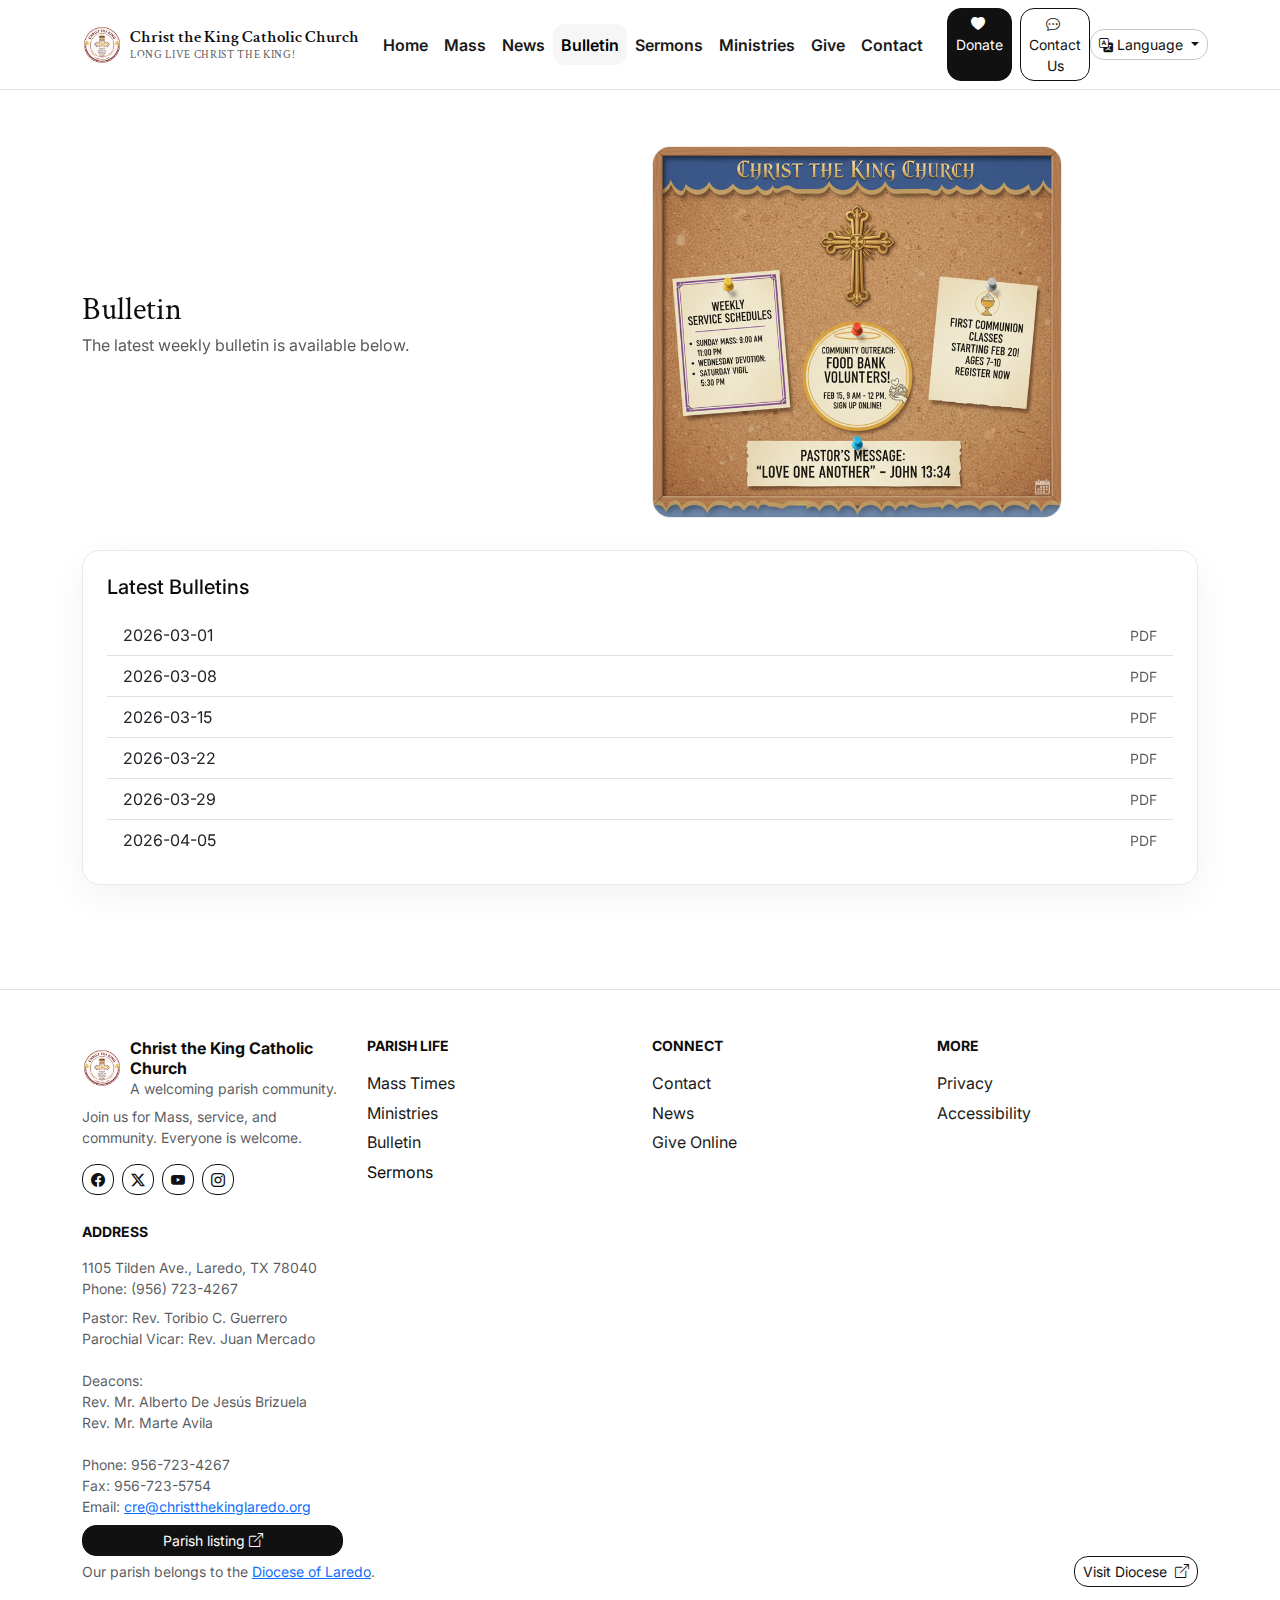
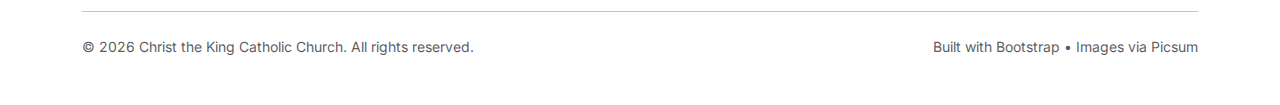
<file: bulletin-en.html>
<!DOCTYPE html>

<html lang="en">

<head>
    <script>(function () { try { document.documentElement.classList.add('js'); var u = new URL(location.href); var l = u.searchParams.get('lang') || localStorage.getItem('ctk_lang'); if (!l) { l = (navigator.language || 'es').toLowerCase().startsWith('en') ? 'en' : 'es'; } document.documentElement.setAttribute('lang', l); document.documentElement.setAttribute('data-lang', l); } catch (e) { } })();</script>
    <meta charset="utf-8" />
    <meta content="width=device-width, initial-scale=1" name="viewport" />
    <title>Bulletin • Christ the King Catholic Church</title>
    <meta content="Christ the King Catholic Church in Laredo, TX — Mass times, ministries, news, bulletin, and giving."
        name="description" />
    <meta content="Christ the King Catholic Church" property="og:title" />
    <meta content="Welcome. Join us for Mass, ministries, and parish life." property="og:description" />
    <meta content="website" property="og:type" />
    <meta content="assets/data/church-logo.png" property="og:image" />
    <meta content="summary_large_image" name="twitter:card" />
    <link href="assets/data/church-logo.png" rel="icon" type="image/png" />
    <link href="assets/data/church-logo.png" rel="apple-touch-icon" />
    <link href="https://fonts.googleapis.com" rel="preconnect" />
    <link crossorigin="" href="https://fonts.gstatic.com" rel="preconnect" />
    <link
        href="https://fonts.googleapis.com/css2?family=Crimson+Text:wght@400;600&amp;family=Inter:wght@400;500;600;700&amp;display=swap"
        rel="stylesheet" />
    <link href="https://cdn.jsdelivr.net/npm/bootstrap@5.3.3/dist/css/bootstrap.min.css" rel="stylesheet" />
    <link href="https://cdn.jsdelivr.net/npm/bootstrap-icons@1.11.3/font/bootstrap-icons.min.css" rel="stylesheet" />
    <link href="https://cdn.jsdelivr.net/npm/aos@2.3.4/dist/aos.css" rel="stylesheet" />
    <link href="assets/css/styles.css" rel="stylesheet" />
</head>

<body>
    <nav class="navbar navbar-expand-lg sticky-top navbar-light bg-white border-bottom">
        <div class="container d-flex flex-column flex-lg-row align-items-start align-items-lg-center">
            <a class="navbar-brand d-flex align-items-center gap-2 order-1 order-lg-1" href="index-en.html">
                <img alt="Christ the King Catholic Church logo" class="brand-logo" height="40"
                    src="assets/data/church-logo.png" width="40" />
                <div class="d-flex flex-column lh-sm">
                    <span class="brand-title">Christ the King Catholic Church</span>
                    <small class="brand-subtitle">Long live Christ the King!</small>
                </div>
            </a>
            <div class="nav-controls d-flex align-items-center gap-2 mt-2 mt-lg-0 order-2 order-lg-3"><button
                    aria-controls="navMain" aria-expanded="false" aria-label="Toggle navigation" class="navbar-toggler"
                    data-bs-target="#navMain" data-bs-toggle="collapse" type="button">
                    <span class="navbar-toggler-icon"></span>
                </button>
                <div class="dropdown lang-wrap">
                    <button aria-expanded="false" class="btn btn-outline-dark btn-sm dropdown-toggle"
                        data-bs-display="static" data-bs-toggle="dropdown" type="button">
                        <i class="bi bi-translate me-1"></i><span>Language</span>
                    </button>
                    <ul class="dropdown-menu dropdown-menu-end shadow-sm">
                        <li><a class="dropdown-item d-flex align-items-center gap-2" href="bulletin.html"><i
                                    class="bi bi-check2 d-none lang-check"
                                    data-lang-check="es"></i><span>Spanish</span></a></li>
                        <li><a class="dropdown-item d-flex align-items-center gap-2" href="bulletin-en.html"><i
                                    class="bi bi-check2 d-none lang-check"
                                    data-lang-check="en"></i><span>English</span></a></li>
                    </ul>
                </div>
            </div>
            <div class="collapse navbar-collapse order-lg-2 order-3" id="navMain">
                <ul class="navbar-nav ms-auto mb-2 mb-lg-0">
                    <li class="nav-item"><a class="nav-link" href="index-en.html">Home</a></li>
                    <li class="nav-item"><a class="nav-link" href="worship-en.html">Mass</a></li>
                    <li class="nav-item"><a class="nav-link" href="news-en.html">News</a></li>
                    <li class="nav-item"><a aria-current="page" class="nav-link active"
                            href="bulletin-en.html">Bulletin</a></li>
                    <li class="nav-item"><a class="nav-link" href="sermons-en.html">Sermons</a>
                    </li>
                    <li class="nav-item"><a class="nav-link" href="ministries-en.html">Ministries</a></li>
                    <li class="nav-item"><a class="nav-link" href="giving-en.html">Give</a></li>
                    <li class="nav-item"><a class="nav-link" href="contact-en.html">Contact</a>
                    </li>
                </ul>
                <div class="ms-lg-3 d-flex gap-2 mt-3 mt-lg-0">
                    <a class="btn btn-dark btn-sm" href="giving-en.html"><i
                            class="bi bi-heart-fill me-1"></i><span>Donate</span></a>
                    <a class="btn btn-outline-dark btn-sm" href="contact-en.html"><i
                            class="bi bi-chat-dots me-1"></i><span>Contact Us</span></a>
                </div>
            </div>
        </div>
    </nav>
    <section class="section">
        <div class="container">
            <div class="row align-items-center g-4">
                <div class="col-lg-6" data-aos="fade-right">
                    <h1 class="section-title">Bulletin</h1>
                    <p class="section-lead">The latest weekly bulletin is available below.</p>
                </div>
                <div class="col-lg-6" data-aos="fade-left">
                    <img alt="Bulletin" class="bulletin-img" src="assets/data/bulleting/bulleting-img-01.png" />
                </div>
            </div>
            <div class="row g-3 mt-3">
                <div class="col-12">
                    <div class="card-soft p-4" data-aos="fade-up">
                        <h2 class="h5 mb-3">Latest Bulletins</h2>
                        <div class="list-group list-group-flush">
                            <!-- List of bulletins -->
                            <a class="list-group-item list-group-item-action d-flex justify-content-between align-items-center"
                                href="assets/data/bulleting/bulletin-2026-03-01.pdf" rel="noopener"
                                target="_blank"><span>2026-03-01</span><span class="small text-muted">PDF</span>
                            </a>
                            <a class="list-group-item list-group-item-action d-flex justify-content-between align-items-center"
                                href="assets/data/bulleting/bulletin-2026-03-08.pdf" rel="noopener"
                                target="_blank"><span>2026-03-08</span><span class="small text-muted">PDF</span>
                            </a>
                            <a class="list-group-item list-group-item-action d-flex justify-content-between align-items-center"
                                href="assets/data/bulleting/bulletin-2026-03-15.pdf" rel="noopener"
                                target="_blank"><span>2026-03-15</span><span class="small text-muted">PDF</span>
                            </a>
                            <a class="list-group-item list-group-item-action d-flex justify-content-between align-items-center"
                                href="assets/data/bulleting/bulletin-2026-03-22.pdf" rel="noopener"
                                target="_blank"><span>2026-03-22</span><span class="small text-muted">PDF</span>
                            </a>
                            <a class="list-group-item list-group-item-action d-flex justify-content-between align-items-center"
                                href="assets/data/bulleting/bulletin-2026-03-29.pdf" rel="noopener"
                                target="_blank"><span>2026-03-29</span><span class="small text-muted">PDF</span>
                            </a>
                            <a class="list-group-item list-group-item-action d-flex justify-content-between align-items-center"
                                href="assets/data/bulleting/bulletin-2026-04-05.pdf" rel="noopener"
                                target="_blank"><span>2026-04-05</span><span class="small text-muted">PDF</span>
                            </a>
                        </div>
                    </div>
                </div>
            </div>
        </div>
    </section>
    <footer class="footer mt-5 border-top">
        <div class="container py-5">
            <div class="row g-4">
                <div class="col-lg-3">
                    <div class="d-flex align-items-center gap-2 mb-2">
                        <img alt="Christ the King Catholic Church logo" class="brand-logo" height="40"
                            src="assets/data/church-logo.png" width="40" />
                        <div class="lh-sm">
                            <div class="fw-bold">Christ the King Catholic Church</div>
                            <small class="text-muted">A welcoming parish community.</small>
                        </div>
                    </div>
                    <p class="text-muted small mb-3">Join us for Mass, service, and community. Everyone is welcome.</p>
                    <div class="d-flex gap-2">
                        <a aria-label="Facebook" class="social btn btn-outline-dark btn-sm"
                            href="https://www.facebook.com/share/16rQ1C52ZN/?mibextid=wwXIfr"><i
                                class="bi bi-facebook"></i></a>
                        <a aria-label="X" class="social btn btn-outline-dark btn-sm" href="#"><i
                                class="bi bi-twitter-x"></i></a>
                        <a aria-label="YouTube" class="social btn btn-outline-dark btn-sm"
                            href="https://www.youtube.com/@ChristTheKingLaredoTX"><i class="bi bi-youtube"></i></a>
                        <a aria-label="Instagram" class="social btn btn-outline-dark btn-sm"
                            href="https://www.instagram.com/christthekinglaredo?igsh=MzJka3QwM2VocGp4"><i
                                class="bi bi-instagram"></i></a>
                    </div>
                </div>
                <div class="col-6 col-lg-3">
                    <h6 class="text-uppercase small fw-bold mb-3">Parish Life</h6>
                    <ul class="list-unstyled footer-list">
                        <li><a class="footer-link" href="worship-en.html#mass-times">Mass Times</a></li>
                        <li><a class="footer-link" href="ministries-en.html">Ministries</a>
                        </li>
                        <li><a class="footer-link" href="bulletin-en.html">Bulletin</a></li>
                        <li class="nav-item"><a class="nav-link" href="sermons-en.html">Sermons</a></li>
                    </ul>
                </div>
                <div class="col-6 col-lg-3">
                    <h6 class="text-uppercase small fw-bold mb-3">Connect</h6>
                    <ul class="list-unstyled footer-list">
                        <li><a class="footer-link" href="contact-en.html">Contact</a></li>
                        <li><a class="footer-link" href="news-en.html">News</a></li>
                        <li><a class="footer-link" href="giving-en.html">Give Online</a>
                        </li>
                    </ul>
                </div>
                <div class="col-6 col-lg-3">
                    <h6 class="text-uppercase small fw-bold mb-3">More</h6>
                    <ul class="list-unstyled footer-list">
                        <li><a class="footer-link" href="privacy-en.html">Privacy</a></li>
                        <li><a class="footer-link" href="accessibility-en.html">Accessibility</a></li>
                    </ul>
                </div>
                <div class="col-lg-3">
                    <h6 class="text-uppercase small fw-bold mb-3">Address</h6>
                    <p class="small text-muted mb-2">1105 Tilden Ave., Laredo, TX 78040<br />Phone: (956) 723-4267</p>
                    <p class="small text-muted mb-2"><span>Pastor: Rev. Toribio C. Guerrero</span><br /><span>Parochial
                            Vicar: Rev. Juan Mercado</span><br />
                        <br /><span>Deacons:</span><br />Rev. Mr. Alberto De
                        Jesús Brizuela
                        <br />Rev. Mr. Marte Avila
                        <br />
                        <br /><span>Phone</span>: 956-723-4267 <br /><span>Fax</span>: 956-723-5754
                        <br /><span>Email</span>: <a
                            href="mailto:cre@christthekinglaredo.org">cre@christthekinglaredo.org</a>
                    </p>
                    <a class="btn btn-dark btn-sm w-100"
                        href="https://discovermass.com/church/christ-the-king-laredo-tx/" rel="noopener"
                        target="_blank"><span>Parish listing</span><i class="bi bi-box-arrow-up-right ms-1"></i>
                    </a>
                </div>
            </div>
            <div
                class="d-flex flex-column flex-md-row justify-content-between align-items-start align-items-md-center gap-2 small mb-3">
                <div class="text-muted">Our parish belongs to the <a href="https://dioceseoflaredo.org/" rel="noopener"
                        target="_blank">Diocese of Laredo</a>.</div>
                <a class="btn btn-outline-dark btn-sm" href="https://dioceseoflaredo.org/" rel="noopener"
                    target="_blank">
                    <span>Visit Diocese</span> <i class="bi bi-box-arrow-up-right ms-1"></i>
                </a>
            </div>
            <hr class="my-4" />
            <div
                class="d-flex flex-column flex-md-row justify-content-between align-items-start align-items-md-center gap-2">
                <div class="small text-muted">© 2026 Christ the King Catholic Church. All rights reserved.</div>
                <div class="small text-muted">Built with Bootstrap • Images via Picsum</div>
            </div>
        </div>
    </footer>
    <script src="https://cdn.jsdelivr.net/npm/bootstrap@5.3.3/dist/js/bootstrap.bundle.min.js"></script>
    <script src="https://cdn.jsdelivr.net/npm/aos@2.3.4/dist/aos.js"></script>
    <script src="assets/js/main.js"></script>
    <!-- -->
</body>

</html>
</file>
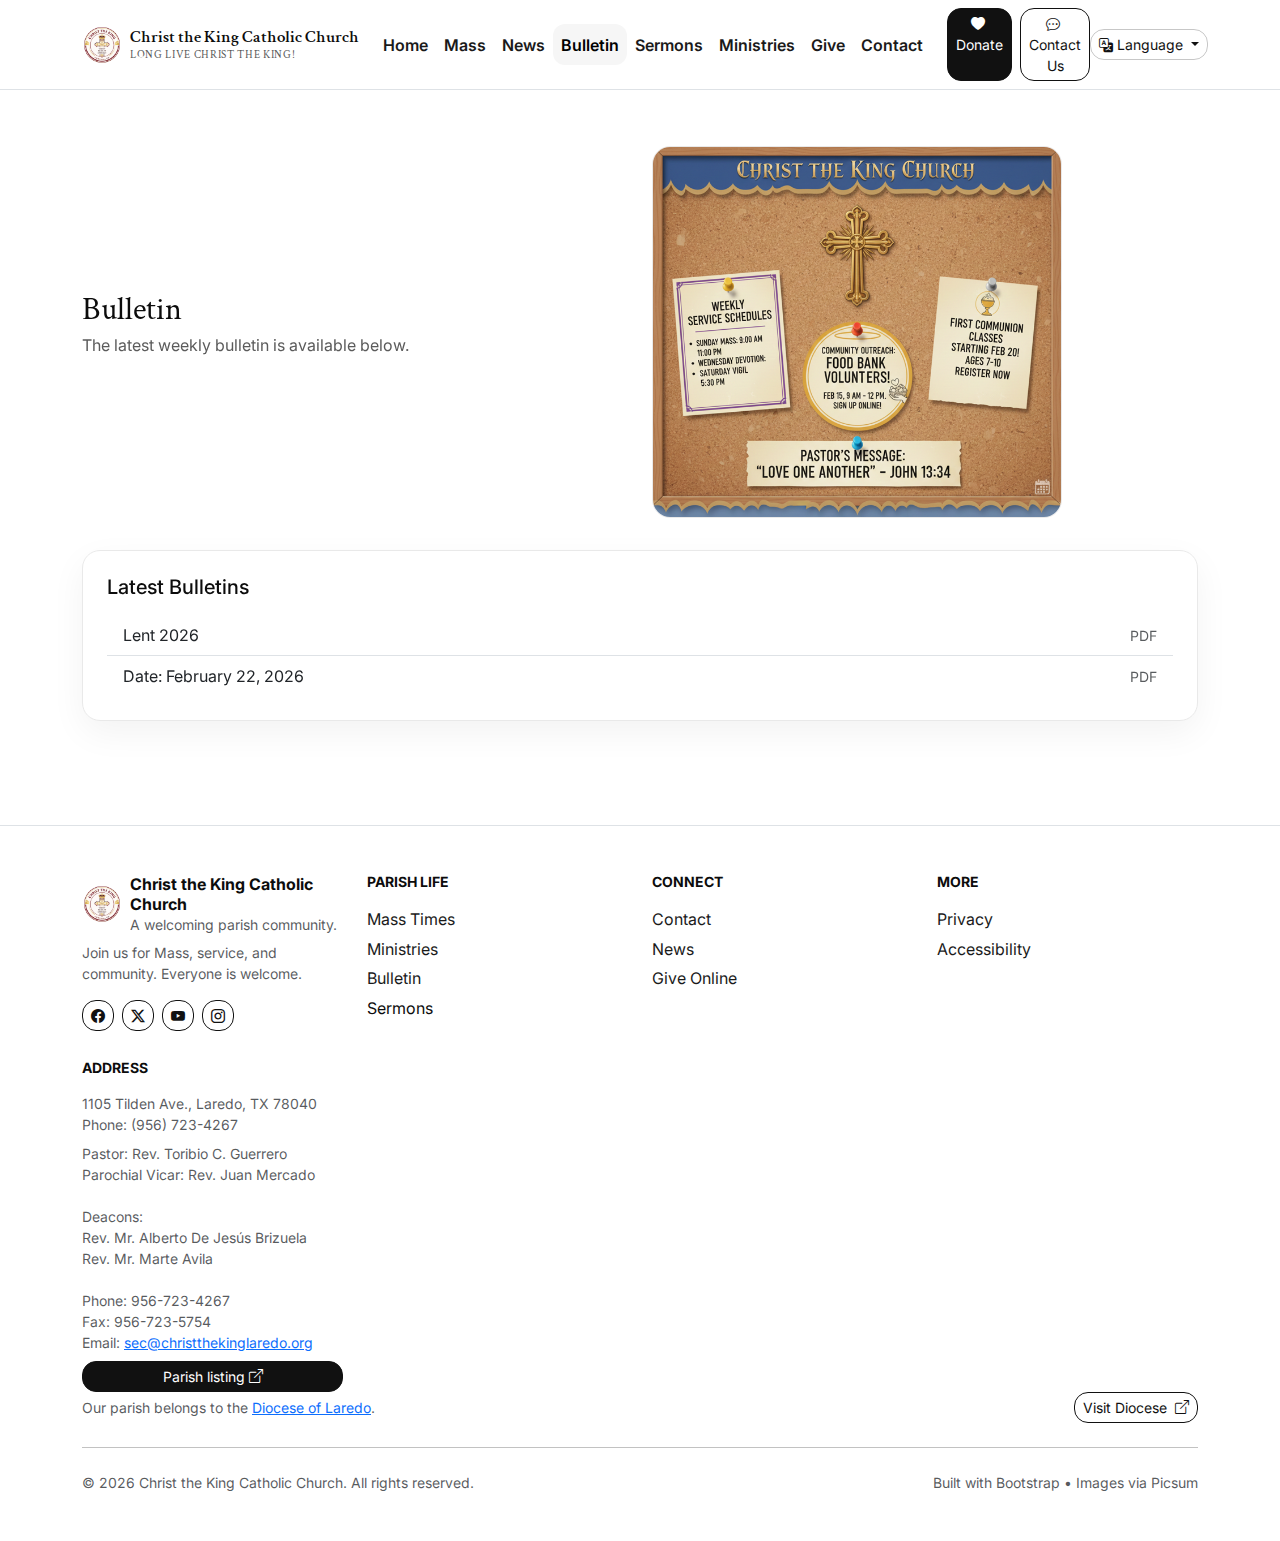
<file: bulletin.html>
<!DOCTYPE html>

<html lang="es">

<head>
    <script>(function () { try { document.documentElement.classList.add('js'); var u = new URL(location.href); var l = u.searchParams.get('lang') || localStorage.getItem('ctk_lang'); if (!l) { l = (navigator.language || 'es').toLowerCase().startsWith('en') ? 'en' : 'es'; } document.documentElement.setAttribute('lang', l); document.documentElement.setAttribute('data-lang', l); } catch (e) { } })();</script>
    <meta charset="utf-8" />
    <meta content="width=device-width, initial-scale=1" name="viewport" />
    <title data-i18n="pages.bulletin.t001">Boletín • Iglesia Católica Cristo Rey</title>
    <meta
        content="Cristo Rey Iglesia Católica en Laredo, TX — horarios de Misa, ministerios, noticias, boletín y donaciones."
        name="description" />
    <meta content="Iglesia Católica Cristo Rey" property="og:title" />
    <meta content="Bienvenidos. Acompáñanos a Misa, ministerios y vida parroquial." property="og:description" />
    <meta content="website" property="og:type" />
    <meta content="assets/data/church-logo.png" property="og:image" />
    <meta content="summary_large_image" name="twitter:card" />
    <link href="assets/data/church-logo.png" rel="icon" type="image/png" />
    <link href="assets/data/church-logo.png" rel="apple-touch-icon" />
    <link href="https://fonts.googleapis.com" rel="preconnect" />
    <link crossorigin="" href="https://fonts.gstatic.com" rel="preconnect" />
    <link
        href="https://fonts.googleapis.com/css2?family=Crimson+Text:wght@400;600&amp;family=Inter:wght@400;500;600;700&amp;display=swap"
        rel="stylesheet" />
    <link href="https://cdn.jsdelivr.net/npm/bootstrap@5.3.3/dist/css/bootstrap.min.css" rel="stylesheet" />
    <link href="https://cdn.jsdelivr.net/npm/bootstrap-icons@1.11.3/font/bootstrap-icons.min.css" rel="stylesheet" />
    <link href="https://cdn.jsdelivr.net/npm/aos@2.3.4/dist/aos.css" rel="stylesheet" />
    <link href="assets/css/styles.css" rel="stylesheet" />
    <script defer="defer" src="assets/js/i18n.js"></script>
</head>

<body>
    <nav class="navbar navbar-expand-lg sticky-top navbar-light bg-white border-bottom">
        <div class="container">
            <a class="navbar-brand d-flex align-items-center gap-2" href="index.html">
                <img alt="Logo de la Iglesia Católica Cristo Rey" data-i18n-alt="alt.brand_logo" class="brand-logo"
                    height="40" src="assets/data/church-logo.png" width="40" />
                <div class="d-flex flex-column lh-sm">
                    <span class="brand-title" data-i18n="brand.title">Iglesia Católica Cristo Rey</span>
                    <small class="brand-subtitle" data-i18n="brand.subtitle">¡Viva Cristo Rey!</small>
                </div>
            </a>
            <div class="d-flex align-items-center gap-2 order-lg-3">
                <div class="dropdown lang-wrap">
                    <button aria-expanded="false" class="btn btn-outline-dark btn-sm dropdown-toggle"
                        data-bs-toggle="dropdown" type="button">
                        <i class="bi bi-translate me-1"></i><span data-i18n="nav.language">Idioma</span>
                    </button>
                    <ul class="dropdown-menu dropdown-menu-end shadow-sm">
                        <li><button class="dropdown-item d-flex align-items-center gap-2" data-set-lang="es"
                                type="button"><i class="bi bi-check2 d-none lang-check" data-lang-check="es"></i><span
                                    data-i18n="lang.es">Español</span></button></li>
                        <li><button class="dropdown-item d-flex align-items-center gap-2" data-set-lang="en"
                                type="button"><i class="bi bi-check2 d-none lang-check" data-lang-check="en"></i><span
                                    data-i18n="lang.en">Inglés</span></button></li>
                    </ul>
                </div>
                <button aria-controls="navMain" aria-expanded="false" aria-label="Alternar navegación"
                    class="navbar-toggler" data-bs-target="#navMain" data-bs-toggle="collapse"
                    data-i18n-aria="pages.bulletin.ar002" type="button">
                    <span class="navbar-toggler-icon"></span>
                </button>
            </div>
            <div class="collapse navbar-collapse order-lg-2" id="navMain">
                <ul class="navbar-nav ms-auto mb-2 mb-lg-0">
                    <li class="nav-item"><a class="nav-link" data-i18n="nav.home" href="index.html">Inicio</a></li>
                    <li class="nav-item"><a class="nav-link" data-i18n="nav.mass" href="worship.html">Misa</a></li>
                    <li class="nav-item"><a class="nav-link" data-i18n="nav.news" href="news.html">Noticias</a></li>
                    <li class="nav-item"><a aria-current="page" class="nav-link active" data-i18n="nav.bulletin"
                            href="bulletin.html">Boletín</a></li>
                    <li class="nav-item"><a class="nav-link" data-i18n="nav.sermons" href="sermons.html">Sermones</a>
                    </li>
                    <li class="nav-item"><a class="nav-link" data-i18n="nav.ministries"
                            href="ministries.html">Ministerios</a></li>
                    <li class="nav-item"><a class="nav-link" data-i18n="nav.give" href="giving.html">Donar</a></li>
                    <li class="nav-item"><a class="nav-link" data-i18n="nav.contact" href="contact.html">Contacto</a>
                    </li>
                </ul>
                <div class="ms-lg-3 d-flex gap-2 mt-3 mt-lg-0">
                    <a class="btn btn-dark btn-sm" href="giving.html"><i class="bi bi-heart-fill me-1"></i><span
                            data-i18n="nav.cta_donate">Donar</span></a>
                    <a class="btn btn-outline-dark btn-sm" href="contact.html"><i class="bi bi-chat-dots me-1"></i><span
                            data-i18n="nav.cta_contact">Contáctanos</span></a>
                </div>
            </div>
        </div>
    </nav>
    <section class="section">
        <div class="container">
            <div class="row align-items-center g-4">
                <div class="col-lg-6" data-aos="fade-right">
                    <h1 class="section-title" data-i18n="pages.bulletin.t003">Boletín</h1>
                    <p class="section-lead" data-i18n="pages.bulletin.t004">El boletín semanal más reciente está
                        disponible a continuación.</p>
                </div>
                <div class="col-lg-6" data-aos="fade-left">
                    <img alt="Boletín" data-i18n-alt="alt.bulletin" class="bulletin-img"
                        src="assets/data/bulleting/bulleting-img-01.png" />
                </div>
            </div>
            <div class="row g-3 mt-3">
                <div class="col-12">
                    <div class="card-soft p-4" data-aos="fade-up">
                        <h2 class="h5 mb-3" data-i18n="pages.bulletin.t005">Latest Bulletins</h2>
                        <div class="list-group list-group-flush">
                            <a class="list-group-item list-group-item-action d-flex justify-content-between align-items-center"
                                href="assets/data/bulleting/cuaresma-2026-pdf.pdf" rel="noopener" target="_blank"><span
                                    data-i18n="pages.bulletin.auto_cuaresma_2026">Cuaresma 2026</span><span
                                    class="small text-muted" data-i18n="pages.bulletin.t006">PDF</span>
                            </a>
                            <a class="list-group-item list-group-item-action d-flex justify-content-between align-items-center"
                                href="assets/data/bulleting/2026-02-22.pdf" rel="noopener" target="_blank"><span
                                    data-i18n="pages.bulletin.auto_date_format">2026-02-22</span><span
                                    class="small text-muted" data-i18n="pages.bulletin.t006">PDF</span>
                            </a>
                        </div>
                    </div>
                </div>
            </div>
        </div>
    </section>
    <footer class="footer mt-5 border-top">
        <div class="container py-5">
            <div class="row g-4">
                <div class="col-lg-3">
                    <div class="d-flex align-items-center gap-2 mb-2">
                        <img alt="Logo de la Iglesia Católica Cristo Rey" data-i18n-alt="alt.brand_logo"
                            class="brand-logo" height="40" src="assets/data/church-logo.png" width="40" />
                        <div class="lh-sm">
                            <div class="fw-bold" data-i18n="pages.bulletin.t007">Iglesia Católica Cristo Rey</div>
                            <small class="text-muted" data-i18n="pages.bulletin.t008">Una comunidad parroquial
                                acogedora.</small>
                        </div>
                    </div>
                    <p class="text-muted small mb-3" data-i18n="pages.bulletin.t009">Acompáñanos a la Misa, al servicio
                        y a la comunidad. Todos son bienvenidos.</p>
                    <div class="d-flex gap-2">
                        <a aria-label="Facebook" class="social btn btn-outline-dark btn-sm"
                            data-i18n-aria="pages.bulletin.ar010"
                            href="https://www.facebook.com/share/16rQ1C52ZN/?mibextid=wwXIfr"><i
                                class="bi bi-facebook"></i></a>
                        <a aria-label="X" class="social btn btn-outline-dark btn-sm"
                            data-i18n-aria="pages.bulletin.ar011" href="#"><i class="bi bi-twitter-x"></i></a>
                        <a aria-label="YouTube" class="social btn btn-outline-dark btn-sm"
                            data-i18n-aria="pages.bulletin.ar012"
                            href="https://www.youtube.com/@ChristTheKingLaredoTX"><i class="bi bi-youtube"></i></a>
                        <a aria-label="Instagram" class="social btn btn-outline-dark btn-sm"
                            data-i18n-aria="pages.bulletin.ar013"
                            href="https://www.instagram.com/christthekinglaredo?igsh=MzJka3QwM2VocGp4"><i
                                class="bi bi-instagram"></i></a>
                    </div>
                </div>
                <div class="col-6 col-lg-3">
                    <h6 class="text-uppercase small fw-bold mb-3" data-i18n="footer.parish_life">Vida Parroquial</h6>
                    <ul class="list-unstyled footer-list">
                        <li><a class="footer-link" data-i18n="footer.mass_times" href="worship.html#mass-times">Horario
                                de Misas</a></li>
                        <li><a class="footer-link" data-i18n="footer.ministries" href="ministries.html">Ministerios</a>
                        </li>
                        <li><a class="footer-link" data-i18n="footer.bulletin" href="bulletin.html">Boletín</a></li>
                        <li class="nav-item"><a class="nav-link" data-i18n="footer.sermons"
                                href="sermons.html">Sermones</a></li>
                    </ul>
                </div>
                <div class="col-6 col-lg-3">
                    <h6 class="text-uppercase small fw-bold mb-3" data-i18n="footer.connect">Conectar</h6>
                    <ul class="list-unstyled footer-list">
                        <li><a class="footer-link" data-i18n="footer.contact" href="contact.html">Contacto</a></li>
                        <li><a class="footer-link" data-i18n="footer.news" href="news.html">Noticias</a></li>
                        <li><a class="footer-link" data-i18n="footer.give_online" href="giving.html">Donar en línea</a>
                        </li>
                    </ul>
                </div>
                <div class="col-6 col-lg-3">
                    <h6 class="text-uppercase small fw-bold mb-3" data-i18n="footer.more">Más</h6>
                    <ul class="list-unstyled footer-list">
                        <li><a class="footer-link" data-i18n="footer.privacy" href="privacy.html">Privacidad</a></li>
                        <li><a class="footer-link" data-i18n="footer.accessibility"
                                href="accessibility.html">Accesibilidad</a></li>
                    </ul>
                </div>
                <div class="col-lg-3">
                    <h6 class="text-uppercase small fw-bold mb-3" data-i18n="footer.address">Dirección</h6>
                    <p class="small text-muted mb-2" data-i18n-html="footer.address_block">1105 Tilden Ave., Laredo, TX
                        78040Tel: (956) 723-4267</p>
                    <p class="small text-muted mb-2"><span
                            data-i18n="pages.bulletin.auto_pastor_rev_toribio_c_guerrero">Párroco: Rev. Toribio C.
                            Guerrero</span><br /><span
                            data-i18n="pages.bulletin.auto_parochial_vicar_rev_juan_mercado">Vicario Parroquial: Rev.
                            Juan Mercado</span><br />
                        <br /><span data-i18n="pages.bulletin.auto_deacons">Diáconos:</span><br />Rev. Mr. Alberto De
                        Jesús Brizuela
                        <br />Rev. Mr. Marte Avila
                        <br />
                        <br /><span data-i18n="footer.phone_label">Teléfono</span>: 956-723-4267 <br /><span
                            data-i18n="footer.fax_label">Fax</span>: 956-723-5754 <br /><span
                            data-i18n="footer.email_label">Correo</span>: <a
                            href="mailto:sec@christthekinglaredo.org">sec@christthekinglaredo.org</a>
                    </p>
                    <a class="btn btn-dark btn-sm w-100"
                        href="https://discovermass.com/church/christ-the-king-laredo-tx/" rel="noopener"
                        target="_blank"><span data-i18n="pages.bulletin.auto_parish_listing">Directorio
                            parroquial</span><i class="bi bi-box-arrow-up-right ms-1"></i>
                    </a>
                </div>
            </div>
            <div
                class="d-flex flex-column flex-md-row justify-content-between align-items-start align-items-md-center gap-2 small mb-3">
                <div class="text-muted" data-i18n-html="footer.diocese_blurb">Nuestra parroquia pertenece a la .</div>
                <a class="btn btn-outline-dark btn-sm" href="https://dioceseoflaredo.org/" rel="noopener"
                    target="_blank">
                    <span data-i18n="footer.diocese_button">Visitar Diócesis</span> <i
                        class="bi bi-box-arrow-up-right ms-1"></i>
                </a>
            </div>
            <hr class="my-4" />
            <div
                class="d-flex flex-column flex-md-row justify-content-between align-items-start align-items-md-center gap-2">
                <div class="small text-muted" data-i18n="pages.bulletin.t015">© 2026 Iglesia Católica Cristo Rey. Todos
                    los derechos reservados.</div>
                <div class="small text-muted" data-i18n="pages.bulletin.t016">Hecho con Bootstrap • Imágenes vía Picsum
                </div>
            </div>
        </div>
    </footer>
    <script src="https://cdn.jsdelivr.net/npm/bootstrap@5.3.3/dist/js/bootstrap.bundle.min.js"></script>
    <script src="https://cdn.jsdelivr.net/npm/aos@2.3.4/dist/aos.js"></script>
    <script src="assets/js/main.js"></script>
    <!-- -->
</body>

</html>
</file>
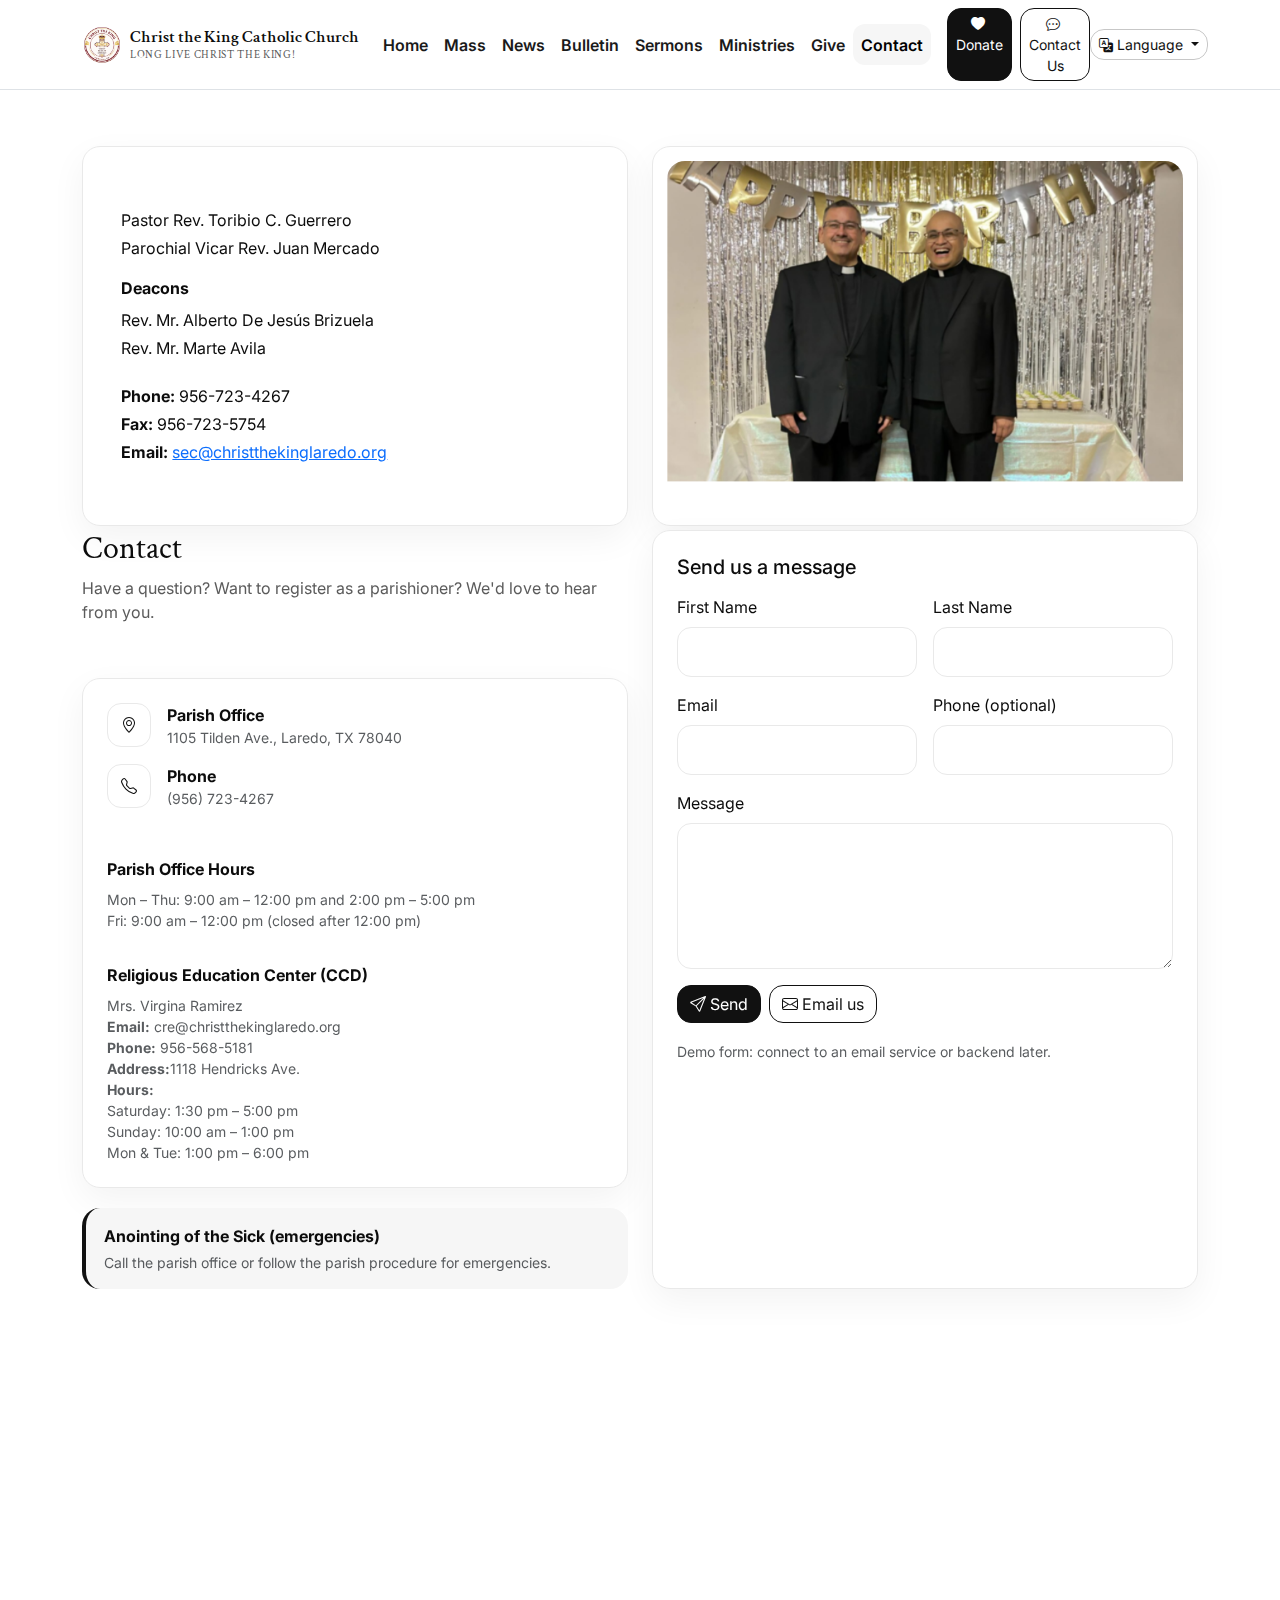
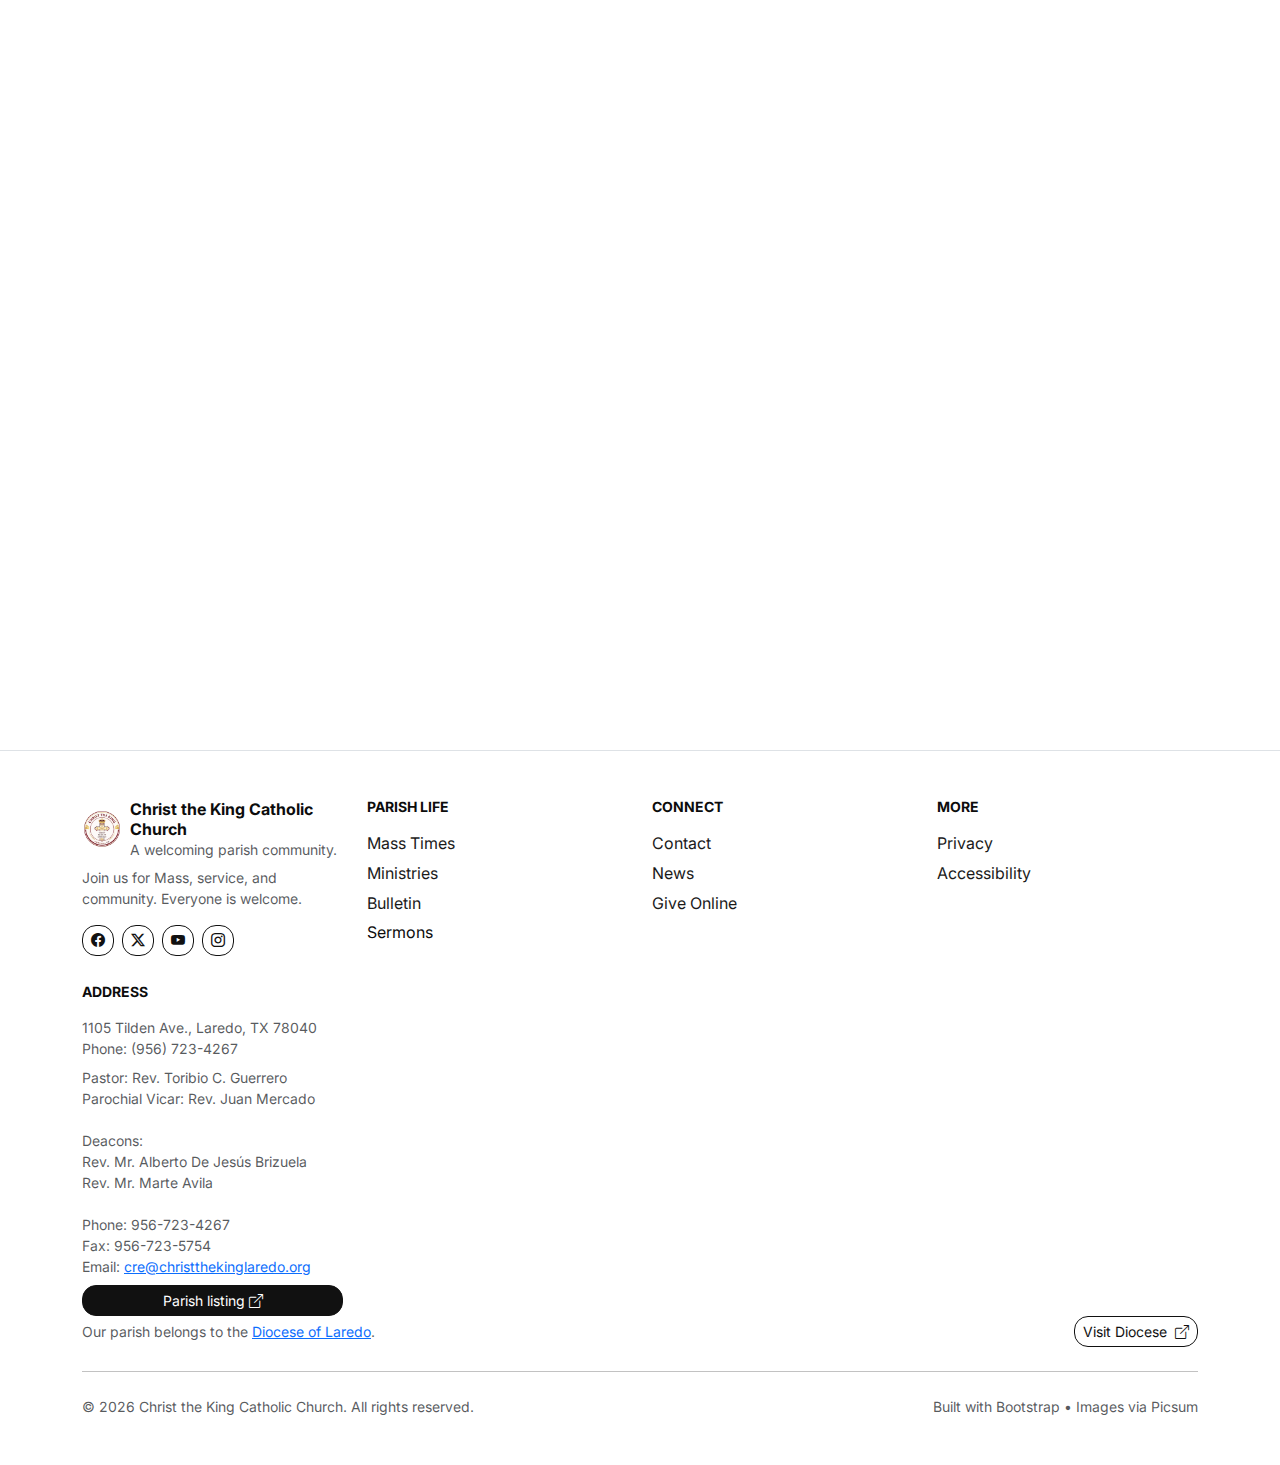
<file: contact-en.html>
<!DOCTYPE html>

<html lang="en">
<head><script>(function(){try{document.documentElement.classList.add('js');var p=(location.pathname||'').toLowerCase();var l=p.endsWith('-en.html')?'en':'es';localStorage.setItem('ctk_lang',l);document.documentElement.setAttribute('lang',l);document.documentElement.setAttribute('data-lang',l);}catch(e){}})();</script>
<meta charset="utf-8"/>
<meta content="width=device-width, initial-scale=1" name="viewport"/>
<title>Contacto • Christ the King Catholic Church</title>
<meta content="Christ the King Catholic Church in Laredo, TX — Mass times, ministries, news, bulletin, and giving." name="description"/>
<meta content="Christ the King Catholic Church" property="og:title"/>
<meta content="Welcome. Join us for Mass, ministries, and parish life." property="og:description"/>
<meta content="website" property="og:type"/>
<meta content="assets/data/church-logo.png" property="og:image"/>
<meta content="summary_large_image" name="twitter:card"/>
<link href="assets/data/church-logo.png" rel="icon" type="image/png"/>
<link href="assets/data/church-logo.png" rel="apple-touch-icon"/>
<link href="https://fonts.googleapis.com" rel="preconnect"/>
<link crossorigin="" href="https://fonts.gstatic.com" rel="preconnect"/>
<link href="https://fonts.googleapis.com/css2?family=Crimson+Text:wght@400;600&amp;family=Inter:wght@400;500;600;700&amp;display=swap" rel="stylesheet"/>
<link href="https://cdn.jsdelivr.net/npm/bootstrap@5.3.3/dist/css/bootstrap.min.css" rel="stylesheet"/>
<link href="https://cdn.jsdelivr.net/npm/bootstrap-icons@1.11.3/font/bootstrap-icons.min.css" rel="stylesheet"/>
<link href="https://cdn.jsdelivr.net/npm/aos@2.3.4/dist/aos.css" rel="stylesheet"/>
<link href="assets/css/styles.css" rel="stylesheet"/>
<style>
html[data-lang="es"] .lang-en{display:none !important;}
html[data-lang="en"] .lang-es{display:none !important;}
.contact-clergy-card img,.contact-clergy-photo img,.contact-location-card img{display:block;width:100%;height:auto;border-radius:18px;object-fit:cover;}
.contact-clergy-card,.contact-clergy-photo,.contact-location-card{height:100%;}
.contact-clergy-card,.contact-clergy-photo{min-height:380px;}
.contact-clergy-card{display:flex;align-items:center;padding:clamp(2rem,3vw,3rem) !important;}
.contact-clergy-card .clergy-copy{width:100%;max-width:460px;}
.contact-clergy-photo{padding:14px !important;display:flex;}
.contact-clergy-photo img{width:100%;height:100%;min-height:350px;max-height:350px;object-fit:cover;}
.contact-secondary-row > [class*="col-"]{display:flex;}
.contact-secondary-col{display:flex;flex-direction:column;gap:1.25rem;width:100%;height:100%;}
.contact-info-card,.contact-form-card{flex:1 1 auto;}
.contact-info-card{display:flex;flex-direction:column;justify-content:flex-start;}
.contact-form-card{display:flex;flex-direction:column;justify-content:flex-start;min-height:100%;}
.contact-form-card form{flex:1 1 auto;}
.contact-split-title{margin-bottom:1.1rem;}
.contact-split-title .section-title{margin-bottom:.5rem;}
.contact-location-card{padding:14px !important;}
.contact-location-card img{border-radius:16px;max-height:420px;min-height:320px;object-fit:cover;}
@media (max-width: 991.98px){
  .contact-clergy-card,.contact-clergy-photo{min-height:auto;}
  .contact-clergy-photo img{max-height:none;min-height:260px;}
  .contact-secondary-row > [class*="col-"]{display:block;}
}
</style></head>
<body>
<nav class="navbar navbar-expand-lg sticky-top navbar-light bg-white border-bottom">
<div class="container d-flex flex-column flex-lg-row align-items-start align-items-lg-center">
<a class="navbar-brand d-flex align-items-center gap-2 order-1 order-lg-1" href="index-en.html">
<img alt="Christ the King Catholic Church logo" class="brand-logo" height="40" src="assets/data/church-logo.png" width="40"/>
<div class="d-flex flex-column lh-sm">
<span class="brand-title">Christ the King Catholic Church</span>
<small class="brand-subtitle">Long live Christ the King!</small>
</div>
</a><div class="nav-controls d-flex align-items-center gap-2 mt-2 mt-lg-0 order-2 order-lg-3"><button aria-controls="navMain" aria-expanded="false" aria-label="Toggle navigation" class="navbar-toggler" data-bs-target="#navMain" data-bs-toggle="collapse" type="button">
<span class="navbar-toggler-icon"></span>
</button><div class="dropdown lang-wrap">
<button aria-expanded="false" class="btn btn-outline-dark btn-sm dropdown-toggle" data-bs-display="static" data-bs-toggle="dropdown" type="button">
<i class="bi bi-translate me-1"></i><span>Language</span>
</button>
<ul class="dropdown-menu dropdown-menu-end shadow-sm">
<li><a class="dropdown-item d-flex align-items-center gap-2" href="contact.html"><i class="bi bi-check2 d-none lang-check" data-lang-check="es"></i><span>Spanish</span></a></li>
<li><a class="dropdown-item d-flex align-items-center gap-2" href="contact-en.html"><i class="bi bi-check2 d-none lang-check" data-lang-check="en"></i><span>English</span></a></li>
</ul>
</div></div>
<div class="collapse navbar-collapse order-lg-2 order-3" id="navMain">
<ul class="navbar-nav ms-auto mb-2 mb-lg-0">
<li class="nav-item"><a class="nav-link" href="index-en.html">Home</a></li>
<li class="nav-item"><a class="nav-link" href="worship-en.html">Mass</a></li>
<li class="nav-item"><a class="nav-link" href="news-en.html">News</a></li>
<li class="nav-item"><a class="nav-link" href="bulletin-en.html">Bulletin</a></li>
<li class="nav-item"><a class="nav-link" href="sermons-en.html">Sermons</a></li>
<li class="nav-item"><a class="nav-link" href="ministries-en.html">Ministries</a></li>
<li class="nav-item"><a class="nav-link" href="giving-en.html">Give</a></li>
<li class="nav-item"><a aria-current="page" class="nav-link active" href="contact-en.html">Contact</a></li>
</ul>
<div class="ms-lg-3 d-flex gap-2 mt-3 mt-lg-0">
<a class="btn btn-dark btn-sm" href="giving-en.html"><i class="bi bi-heart-fill me-1"></i><span>Donate</span></a>
<a class="btn btn-outline-dark btn-sm" href="contact-en.html"><i class="bi bi-chat-dots me-1"></i><span>Contact Us</span></a>
</div>
</div>
</div>
</nav>
<section class="section">
<div class="container">
<div class="row align-items-stretch g-4 mb-1">
<div class="col-lg-6" data-aos="fade-right" data-aos-delay="50">
<div class="card-soft p-4 contact-clergy-card">
<div class="clergy-copy">
<p class="mb-1">Pastor Rev. Toribio C. Guerrero</p>
<p class="mb-3">Parochial Vicar Rev. Juan Mercado</p>
<div class="fw-bold mb-2">Deacons</div>
<p class="mb-1">Rev. Mr. Alberto De Jesús Brizuela</p>
<p class="mb-4">Rev. Mr. Marte Avila</p>
<p class="mb-1"><strong>Phone:</strong> 956-723-4267</p>
<p class="mb-1"><strong>Fax:</strong> 956-723-5754</p>
<p class="mb-0"><strong>Email:</strong> <a href="mailto:sec@christthekinglaredo.org">sec@christthekinglaredo.org</a></p>
</div>
</div>
</div>
<div class="col-lg-6" data-aos="fade-left" data-aos-delay="50">
<div class="card-soft p-3 contact-clergy-photo">
<img alt="Clergy photo" class="img-fluid" src="assets/data/contact/clergy-photo.png"/>
</div>
</div>
</div>
<div class="row align-items-stretch g-4 contact-secondary-row">
<div class="col-lg-6" data-aos="fade-right">
<div class="contact-secondary-col">
<div class="contact-split-title">
<h1 class="section-title">Contact</h1>
<p class="section-lead">Have a question? Want to register as a parishioner? We'd love to hear from you.</p>
</div>
<div class="card-soft p-4 contact-info-card">
<div class="d-flex gap-3 align-items-start mb-3">
<div class="icon-pill"><i class="bi bi-geo-alt"></i></div>
<div>
<div class="fw-bold">Parish Office</div>
<div class="small text-muted">1105 Tilden Ave., Laredo, TX 78040</div>
</div>
</div>
<div class="d-flex gap-3 align-items-start mb-3">
<div class="icon-pill"><i class="bi bi-telephone"></i></div>
<div>
<div class="fw-bold">Phone</div>
<div class="small text-muted">(956) 723-4267</div>
</div>
</div>
<div class="divider my-3"></div>
<div class="fw-bold mb-2">Parish Office Hours</div>
<div class="small text-muted"><span>Mon – Thu: 9:00 am – 12:00 pm and 2:00 pm – 5:00 pm</span><br/><span>Fri: 9:00 am – 12:00 pm (closed after 12:00 pm)</span></div>
<div class="divider my-3"></div>
<div class="fw-bold mb-2">Religious Education Center (CCD)</div>
<div class="small text-muted"><span>Mrs. Virgina Ramirez</span><br/>
<strong>Email:</strong> cre@christthekinglaredo.org<br/>
<strong>Phone:</strong> 956-568-5181<br/>
<strong>Address:</strong><span>1118 Hendricks Ave.</span><br/>
<strong>Hours:</strong><br/><span>Saturday: 1:30 pm – 5:00 pm</span><br/><span>Sunday: 10:00 am – 1:00 pm</span><br/><span>Mon &amp; Tue: 1:00 pm – 6:00 pm</span></div>
</div>
<div class="notice">
<div class="fw-bold mb-1">Anointing of the Sick (emergencies)</div>
<div class="small text-muted">Call the parish office or follow the parish procedure for emergencies.</div>
</div>
</div>
</div>
<div class="col-lg-6" data-aos="fade-left">
<div class="card-soft p-4 contact-form-card">
<h2 class="h5 mb-3">Send us a message</h2>
<form id="contactForm">
<div class="row g-3">
<div class="col-md-6">
<label class="form-label">First Name</label>
<input class="form-control" required=""/>
</div>
<div class="col-md-6">
<label class="form-label">Last Name</label>
<input class="form-control" required=""/>
</div>
<div class="col-md-6">
<label class="form-label">Email</label>
<input class="form-control" required="" type="email"/>
</div>
<div class="col-md-6">
<label class="form-label">Phone (optional)</label>
<input class="form-control"/>
</div>
<div class="col-12">
<label class="form-label">Message</label>
<textarea class="form-control" required="" rows="5"></textarea>
</div>
<div class="col-12 d-flex gap-2 flex-wrap">
<button class="btn btn-dark" type="submit"><i class="bi bi-send me-1"></i><span>Send</span></button>
<a class="btn btn-outline-dark" href="mailto:cre@christthekinglaredo.org"><i class="bi bi-envelope me-1"></i><span>Email us</span></a>
</div>
<div class="col-12">
<small class="text-muted">Demo form: connect to an email service or backend later.</small>
</div>
</div>
</form>
</div>
</div>
</div>
<div class="row mt-4">
<div class="col-12" data-aos="fade-up" data-aos-delay="100">
<div class="card-soft p-3 contact-location-card">
<img alt="Office image" class="img-fluid rounded" src="assets/data/contact/office-img.png"/>
<div class="ratio ratio-21x9 mt-3 rounded-4 overflow-hidden border" style="border-radius: 18px; overflow:hidden; border:1px solid var(--ctk-border);">
<iframe allowfullscreen="" class="w-100 h-100" loading="lazy" referrerpolicy="no-referrer-when-downgrade" src="https://www.google.com/maps/embed?pb=!1m18!1m12!1m3!1d3538.8216360879273!2d-99.48992272401321!3d27.505922034345666!2m3!1f0!2f0!3f0!2m3!1i1024!2i768!4f13.1!3m3!1m2!1s0x866123d87aca3219%3A0xaea43c18222149d5!2s1105%20Tilden%20Ave%2C%20Laredo%2C%20TX%2078040!5e0!3m2!1sen!2sus!4v1771526984975!5m2!1sen!2sus" style="border:0;"></iframe>
</div>
</div>
</div>
</div>
</div>
</section>
<div class="position-fixed bottom-0 end-0 p-3" style="z-index: 1080">
<div aria-atomic="true" aria-live="assertive" class="toast" id="toastSent" role="alert">
<div class="toast-header">
<strong class="me-auto">Message sent</strong>
<small class="text-muted">Now</small>
<button aria-label="Close" class="btn-close" data-bs-dismiss="toast" type="button"></button>
</div>
<div class="toast-body">Thank you! This is a demo: connect the form to email or a backend to receive messages.</div>
</div>
</div>
<footer class="footer mt-5 border-top">
<div class="container py-5">
<div class="row g-4">
<div class="col-lg-3">
<div class="d-flex align-items-center gap-2 mb-2">
<img alt="Christ the King Catholic Church logo" class="brand-logo" height="40" src="assets/data/church-logo.png" width="40"/>
<div class="lh-sm">
<div class="fw-bold">Christ the King Catholic Church</div>
<small class="text-muted">A welcoming parish community.</small>
</div>
</div>
<p class="text-muted small mb-3">Join us for Mass, service, and community. Everyone is welcome.</p>
<div class="d-flex gap-2">
<a aria-label="Facebook" class="social btn btn-outline-dark btn-sm" href="https://www.facebook.com/share/16rQ1C52ZN/?mibextid=wwXIfr"><i class="bi bi-facebook"></i></a>
<a aria-label="X" class="social btn btn-outline-dark btn-sm" href="#"><i class="bi bi-twitter-x"></i></a>
<a aria-label="YouTube" class="social btn btn-outline-dark btn-sm" href="https://www.youtube.com/@ChristTheKingLaredoTX"><i class="bi bi-youtube"></i></a>
<a aria-label="Instagram" class="social btn btn-outline-dark btn-sm" href="https://www.instagram.com/christthekinglaredo?igsh=MzJka3QwM2VocGp4"><i class="bi bi-instagram"></i></a>
</div>
</div>
<div class="col-6 col-lg-3">
<h6 class="text-uppercase small fw-bold mb-3">Parish Life</h6>
<ul class="list-unstyled footer-list">
<li><a class="footer-link" href="worship-en.html#mass-times">Mass Times</a></li>
<li><a class="footer-link" href="ministries-en.html">Ministries</a></li>
<li><a class="footer-link" href="bulletin-en.html">Bulletin</a></li>
<li class="nav-item"><a class="nav-link" href="sermons-en.html">Sermons</a></li>
</ul>
</div>
<div class="col-6 col-lg-3">
<h6 class="text-uppercase small fw-bold mb-3">Connect</h6>
<ul class="list-unstyled footer-list">
<li><a class="footer-link" href="contact-en.html">Contact</a></li>
<li><a class="footer-link" href="news-en.html">News</a></li>
<li><a class="footer-link" href="giving-en.html">Give Online</a></li>
</ul>
</div>
<div class="col-6 col-lg-3">
<h6 class="text-uppercase small fw-bold mb-3">More</h6>
<ul class="list-unstyled footer-list">
<li><a class="footer-link" href="privacy-en.html">Privacy</a></li>
<li><a class="footer-link" href="accessibility-en.html">Accessibility</a></li>
</ul>
</div>
<div class="col-lg-3">
<h6 class="text-uppercase small fw-bold mb-3">Address</h6>
<p class="small text-muted mb-2">1105 Tilden Ave., Laredo, TX 78040<br/>Phone: (956) 723-4267</p>
<p class="small text-muted mb-2"><span>Pastor: Rev. Toribio C. Guerrero</span><br/><span>Parochial Vicar: Rev. Juan Mercado</span><br/>
<br/><span>Deacons:</span><br/>Rev. Mr. Alberto De Jesús Brizuela
            <br/>Rev. Mr. Marte Avila
            <br/>
<br/><span>Phone</span>: 956-723-4267 <br/><span>Fax</span>: 956-723-5754 <br/><span>Email</span>: <a href="mailto:cre@christthekinglaredo.org">cre@christthekinglaredo.org</a></p>
<a class="btn btn-dark btn-sm w-100" href="https://discovermass.com/church/christ-the-king-laredo-tx/" rel="noopener" target="_blank"><span>Parish listing</span><i class="bi bi-box-arrow-up-right ms-1"></i>
</a>
</div>
</div>
<div class="d-flex flex-column flex-md-row justify-content-between align-items-start align-items-md-center gap-2 small mb-3">
<div class="text-muted">Our parish belongs to the <a href="https://dioceseoflaredo.org/" rel="noopener" target="_blank">Diocese of Laredo</a>.</div>
<a class="btn btn-outline-dark btn-sm" href="https://dioceseoflaredo.org/" rel="noopener" target="_blank">
<span>Visit Diocese</span> <i class="bi bi-box-arrow-up-right ms-1"></i>
</a>
</div>
<hr class="my-4"/>
<div class="d-flex flex-column flex-md-row justify-content-between align-items-start align-items-md-center gap-2">
<div class="small text-muted">© 2026 Christ the King Catholic Church. All rights reserved.</div>
<div class="small text-muted">Built with Bootstrap • Images via Picsum</div>
</div>
</div>
</footer>
<script src="https://cdn.jsdelivr.net/npm/bootstrap@5.3.3/dist/js/bootstrap.bundle.min.js"></script>
<script src="https://cdn.jsdelivr.net/npm/aos@2.3.4/dist/aos.js"></script>
<script src="assets/js/main.js"></script>
<!-- -->
</body>
</html>
</file>
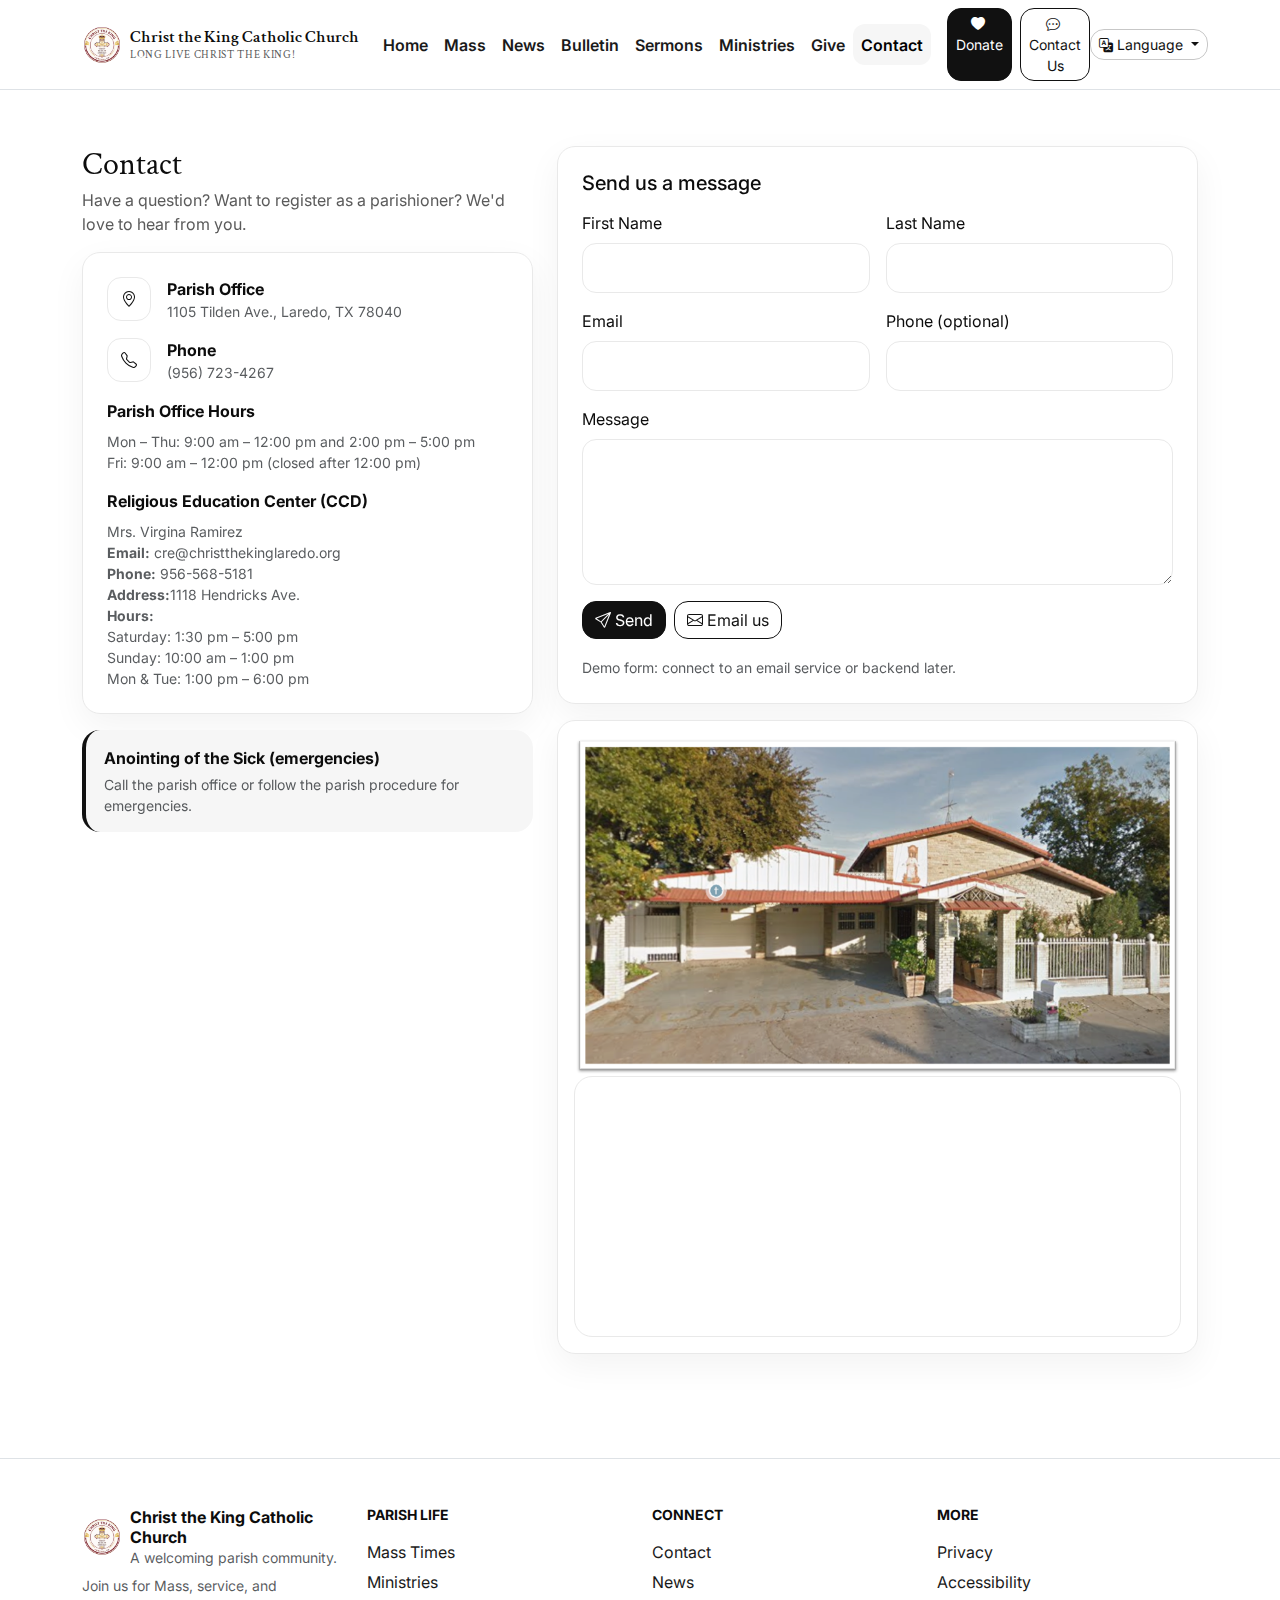
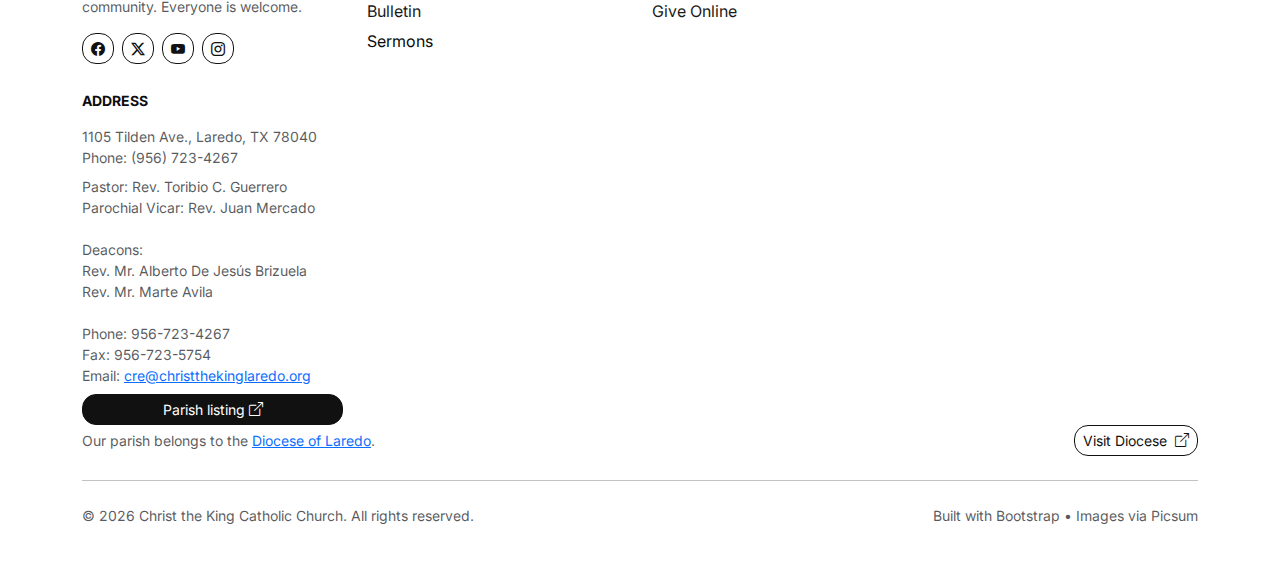
<file: contact.html>
<!DOCTYPE html>

<html lang="es">
<head><script>(function(){try{document.documentElement.classList.add('js');var u=new URL(location.href);var l=u.searchParams.get('lang')||localStorage.getItem('ctk_lang');if(!l){l=(navigator.language||'es').toLowerCase().startsWith('en')?'en':'es';}document.documentElement.setAttribute('lang',l);document.documentElement.setAttribute('data-lang',l);}catch(e){}})();</script>
<meta charset="utf-8"/>
<meta content="width=device-width, initial-scale=1" name="viewport"/>
<title data-i18n="pages.contact.t001">Contacto • Iglesia Católica Cristo Rey</title>
<meta content="Cristo Rey Iglesia Católica en Laredo, TX — horarios de Misa, ministerios, noticias, boletín y donaciones." name="description"/>
<meta content="Iglesia Católica Cristo Rey" property="og:title"/>
<meta content="Bienvenidos. Acompáñanos a Misa, ministerios y vida parroquial." property="og:description"/>
<meta content="website" property="og:type"/>
<meta content="assets/data/church-logo.png" property="og:image"/>
<meta content="summary_large_image" name="twitter:card"/>
<link href="assets/data/church-logo.png" rel="icon" type="image/png"/>
<link href="assets/data/church-logo.png" rel="apple-touch-icon"/>
<link href="https://fonts.googleapis.com" rel="preconnect"/>
<link crossorigin="" href="https://fonts.gstatic.com" rel="preconnect"/>
<link href="https://fonts.googleapis.com/css2?family=Crimson+Text:wght@400;600&amp;family=Inter:wght@400;500;600;700&amp;display=swap" rel="stylesheet"/>
<link href="https://cdn.jsdelivr.net/npm/bootstrap@5.3.3/dist/css/bootstrap.min.css" rel="stylesheet"/>
<link href="https://cdn.jsdelivr.net/npm/bootstrap-icons@1.11.3/font/bootstrap-icons.min.css" rel="stylesheet"/>
<link href="https://cdn.jsdelivr.net/npm/aos@2.3.4/dist/aos.css" rel="stylesheet"/>
<link href="assets/css/styles.css" rel="stylesheet"/>
<script defer="defer" src="assets/js/i18n.js"></script></head>
<body>
<nav class="navbar navbar-expand-lg sticky-top navbar-light bg-white border-bottom">
<div class="container">
<a class="navbar-brand d-flex align-items-center gap-2" href="index.html">
<img alt="Logo de la Iglesia Católica Cristo Rey" data-i18n-alt="alt.brand_logo" class="brand-logo" height="40" src="assets/data/church-logo.png" width="40"/>
<div class="d-flex flex-column lh-sm">
<span class="brand-title" data-i18n="brand.title">Iglesia Católica Cristo Rey</span>
<small class="brand-subtitle" data-i18n="brand.subtitle">¡Viva Cristo Rey!</small>
</div>
</a>
<div class="d-flex align-items-center gap-2 order-lg-3">
<div class="dropdown lang-wrap">
<button aria-expanded="false" class="btn btn-outline-dark btn-sm dropdown-toggle" data-bs-toggle="dropdown" type="button">
<i class="bi bi-translate me-1"></i><span data-i18n="nav.language">Idioma</span>
</button>
<ul class="dropdown-menu dropdown-menu-end shadow-sm">
<li><button class="dropdown-item d-flex align-items-center gap-2" data-set-lang="es" type="button"><i class="bi bi-check2 d-none lang-check" data-lang-check="es"></i><span data-i18n="lang.es">Español</span></button></li>
<li><button class="dropdown-item d-flex align-items-center gap-2" data-set-lang="en" type="button"><i class="bi bi-check2 d-none lang-check" data-lang-check="en"></i><span data-i18n="lang.en">Inglés</span></button></li>
</ul>
</div>
<button aria-controls="navMain" aria-expanded="false" aria-label="Alternar navegación" class="navbar-toggler" data-bs-target="#navMain" data-bs-toggle="collapse" data-i18n-aria="pages.contact.ar002" type="button">
<span class="navbar-toggler-icon"></span>
</button>
</div>
<div class="collapse navbar-collapse order-lg-2" id="navMain">
<ul class="navbar-nav ms-auto mb-2 mb-lg-0">
<li class="nav-item"><a class="nav-link" data-i18n="nav.home" href="index.html">Inicio</a></li>
<li class="nav-item"><a class="nav-link" data-i18n="nav.mass" href="worship.html">Misa</a></li>
<li class="nav-item"><a class="nav-link" data-i18n="nav.news" href="news.html">Noticias</a></li>
<li class="nav-item"><a class="nav-link" data-i18n="nav.bulletin" href="bulletin.html">Boletín</a></li>
<li class="nav-item"><a class="nav-link" data-i18n="nav.sermons" href="sermons.html">Sermones</a></li>
<li class="nav-item"><a class="nav-link" data-i18n="nav.ministries" href="ministries.html">Ministerios</a></li>
<li class="nav-item"><a class="nav-link" data-i18n="nav.give" href="giving.html">Donar</a></li>
<li class="nav-item"><a aria-current="page" class="nav-link active" data-i18n="nav.contact" href="contact.html">Contacto</a></li>
</ul>
<div class="ms-lg-3 d-flex gap-2 mt-3 mt-lg-0">
<a class="btn btn-dark btn-sm" href="giving.html"><i class="bi bi-heart-fill me-1"></i><span data-i18n="nav.cta_donate">Donar</span></a>
<a class="btn btn-outline-dark btn-sm" href="contact.html"><i class="bi bi-chat-dots me-1"></i><span data-i18n="nav.cta_contact">Contáctanos</span></a>
</div>
</div>
</div>
</nav>
<section class="section">
<div class="container">
<div class="row align-items-start g-4">
<div class="col-lg-5" data-aos="fade-right">
<h1 class="section-title" data-i18n="pages.contact.t003">Contacto</h1>
<p class="section-lead" data-i18n="pages.contact.t004">¿Tienes una pregunta? ¿Quieres registrarte como feligrés? Nos encantaría saber de ti.</p>
<div class="card-soft p-4">
<div class="d-flex gap-3 align-items-start mb-3">
<div class="icon-pill"><i class="bi bi-geo-alt"></i></div>
<div>
<div class="fw-bold" data-i18n="pages.contact.t005">Oficina Parroquial</div>
<div class="small text-muted" data-i18n="pages.contact.t006">1105 Tilden Ave., Laredo, TX 78040</div>
</div>
</div>
<div class="d-flex gap-3 align-items-start mb-3">
<div class="icon-pill"><i class="bi bi-telephone"></i></div>
<div>
<div class="fw-bold" data-i18n="pages.contact.t007">Teléfono</div>
<div class="small text-muted" data-i18n="pages.contact.t008">(956) 723-4267</div>
</div>
</div>
<div class="divider my-3"></div>
<div class="fw-bold mb-2" data-i18n="pages.contact.t009">Horario de Oficina Parroquial</div>
<div class="small text-muted"><span data-i18n="pages.contact.auto_lunes_jueves_9_00_am_12_00_mediod_a_y_2_">Lunes – Jueves: 9:00 am – 12:00 pm y 2:00 pm – 5:00 pm</span><br/><span data-i18n="pages.contact.auto_viernes_9_00_am_12_00_mediod_a_cerrado_d">Viernes: 9:00 am – 12:00 pm (cerrado después de las 12:00 pm)</span></div>
<div class="divider my-3"></div>
<div class="fw-bold mb-2" data-i18n="pages.contact.t010">Centro de Educación Religiosa (CCD)</div>
<div class="small text-muted"><span data-i18n="pages.contact.auto_sra_virgina_ramirez">Sra. Virgina Ramirez</span><br/>
<strong data-i18n="pages.contact.t011">Correo:</strong> cre@christthekinglaredo.org<br/>
<strong data-i18n="pages.contact.t012">Tel:</strong> 956-568-5181<br/>
<strong data-i18n="pages.contact.t013">Dirección:</strong><span data-i18n="pages.contact.auto_1118_hendricks_ave">1118 Hendricks Ave.</span><br/>
<strong data-i18n="pages.contact.t014">Horario:</strong><br/><span data-i18n="pages.contact.auto_s_bado_1_30_pm_5_00_pm">Sábado: 1:30 pm – 5:00 pm</span><br/><span data-i18n="pages.contact.auto_domingo_10_00_am_1_00_pm">Domingo: 10:00 am – 1:00 pm</span><br/><span data-i18n="pages.contact.auto_lunes_y_martes_1_00_pm_6_00_pm">Lunes y Martes: 1:00 pm – 6:00 pm</span></div>
</div>
<div class="notice mt-3">
<div class="fw-bold mb-1" data-i18n="pages.contact.t015">Unción de los Enfermos (emergencias)</div>
<div class="small text-muted" data-i18n="pages.contact.t016">Llama a la oficina parroquial o sigue el procedimiento parroquial para
              emergencias.</div>
</div>
</div>
<div class="col-lg-7" data-aos="fade-left">
<div class="card-soft p-4">
<h2 class="h5 mb-3" data-i18n="pages.contact.t017">Envíanos un mensaje</h2>
<form id="contactForm">
<div class="row g-3">
<div class="col-md-6">
<label class="form-label" data-i18n="pages.contact.t018">Nombre</label>
<input class="form-control" required=""/>
</div>
<div class="col-md-6">
<label class="form-label" data-i18n="pages.contact.t019">Apellido</label>
<input class="form-control" required=""/>
</div>
<div class="col-md-6">
<label class="form-label" data-i18n="pages.contact.t020">Correo electrónico</label>
<input class="form-control" required="" type="email"/>
</div>
<div class="col-md-6">
<label class="form-label" data-i18n="pages.contact.t021">Teléfono (opcional)</label>
<input class="form-control"/>
</div>
<div class="col-12">
<label class="form-label" data-i18n="pages.contact.t022">Mensaje</label>
<textarea class="form-control" required="" rows="5"></textarea>
</div>
<div class="col-12 d-flex gap-2 flex-wrap">
<button class="btn btn-dark" type="submit"><i class="bi bi-send me-1"></i><span data-i18n="pages.contact.auto_enviar">Enviar</span></button>
<a class="btn btn-outline-dark" href="mailto:cre@christthekinglaredo.org"><i class="bi bi-envelope me-1"></i><span data-i18n="pages.contact.auto_escribir_por_correo">Escribir por correo</span></a>
</div>
<div class="col-12">
<small class="text-muted" data-i18n="pages.contact.t023">Formulario de demostración: conecta a un servicio de correo o backend
                    después.</small>
</div>
</div>
</form>
</div>
<div class="card-soft p-3 mt-3">
<img alt="Imagen de la oficina" data-i18n-alt="alt.office_image" class="img-fluid rounded" src="assets/data/contact/office-img.png"/>
<div class="ratio ratio-21x9" style="border-radius: 18px; overflow:hidden; border:1px solid var(--ctk-border);">
<iframe allowfullscreen="" height="450" loading="lazy" referrerpolicy="no-referrer-when-downgrade" src="https://www.google.com/maps/embed?pb=!1m18!1m12!1m3!1d3538.8216360879273!2d-99.48992272401321!3d27.505922034345666!2m3!1f0!2f0!3f0!3m2!1i1024!2i768!4f13.1!3m3!1m2!1s0x866123d87aca3219%3A0xaea43c18222149d5!2s1105%20Tilden%20Ave%2C%20Laredo%2C%20TX%2078040!5e0!3m2!1sen!2sus!4v1771526984975!5m2!1sen!2sus" style="border:0;" width="600"></iframe>
</div>
</div>
</div>
</div>
</div>
</section>
<div class="position-fixed bottom-0 end-0 p-3" style="z-index: 1080">
<div aria-atomic="true" aria-live="assertive" class="toast" id="toastSent" role="alert">
<div class="toast-header">
<strong class="me-auto" data-i18n="pages.contact.t024">Mensaje enviado</strong>
<small class="text-muted" data-i18n="pages.contact.t025">Now</small>
<button aria-label="Close" class="btn-close" data-bs-dismiss="toast" data-i18n-aria="pages.contact.ar026" type="button"></button>
</div>
<div class="toast-body" data-i18n="pages.contact.t027">¡Gracias! Esto es una demostración: conecta el formulario a correo o a un backend para
        recibir mensajes.</div>
</div>
</div>
<footer class="footer mt-5 border-top">
<div class="container py-5">
<div class="row g-4">
<div class="col-lg-3">
<div class="d-flex align-items-center gap-2 mb-2">
<img alt="Logo de la Iglesia Católica Cristo Rey" data-i18n-alt="alt.brand_logo" class="brand-logo" height="40" src="assets/data/church-logo.png" width="40"/>
<div class="lh-sm">
<div class="fw-bold" data-i18n="pages.contact.t028">Iglesia Católica Cristo Rey</div>
<small class="text-muted" data-i18n="pages.contact.t029">Una comunidad parroquial acogedora.</small>
</div>
</div>
<p class="text-muted small mb-3" data-i18n="pages.contact.t030">Acompáñanos a la Misa, al servicio y a la comunidad. Todos son bienvenidos.</p>
<div class="d-flex gap-2">
<a aria-label="Facebook" class="social btn btn-outline-dark btn-sm" data-i18n-aria="pages.contact.ar031" href="https://www.facebook.com/share/16rQ1C52ZN/?mibextid=wwXIfr"><i class="bi bi-facebook"></i></a>
<a aria-label="X" class="social btn btn-outline-dark btn-sm" data-i18n-aria="pages.contact.ar032" href="#"><i class="bi bi-twitter-x"></i></a>
<a aria-label="YouTube" class="social btn btn-outline-dark btn-sm" data-i18n-aria="pages.contact.ar033" href="https://www.youtube.com/@ChristTheKingLaredoTX"><i class="bi bi-youtube"></i></a>
<a aria-label="Instagram" class="social btn btn-outline-dark btn-sm" data-i18n-aria="pages.contact.ar034" href="https://www.instagram.com/christthekinglaredo?igsh=MzJka3QwM2VocGp4"><i class="bi bi-instagram"></i></a>
</div>
</div>
<div class="col-6 col-lg-3">
<h6 class="text-uppercase small fw-bold mb-3" data-i18n="footer.parish_life">Vida Parroquial</h6>
<ul class="list-unstyled footer-list">
<li><a class="footer-link" data-i18n="footer.mass_times" href="worship.html#mass-times">Horario de Misas</a></li>
<li><a class="footer-link" data-i18n="footer.ministries" href="ministries.html">Ministerios</a></li>
<li><a class="footer-link" data-i18n="footer.bulletin" href="bulletin.html">Boletín</a></li>
<li class="nav-item"><a class="nav-link" data-i18n="footer.sermons" href="sermons.html">Sermones</a></li>
</ul>
</div>
<div class="col-6 col-lg-3">
<h6 class="text-uppercase small fw-bold mb-3" data-i18n="footer.connect">Conectar</h6>
<ul class="list-unstyled footer-list">
<li><a class="footer-link" data-i18n="footer.contact" href="contact.html">Contacto</a></li>
<li><a class="footer-link" data-i18n="footer.news" href="news.html">Noticias</a></li>
<li><a class="footer-link" data-i18n="footer.give_online" href="giving.html">Donar en línea</a></li>
</ul>
</div>
<div class="col-6 col-lg-3">
<h6 class="text-uppercase small fw-bold mb-3" data-i18n="footer.more">Más</h6>
<ul class="list-unstyled footer-list">
<li><a class="footer-link" data-i18n="footer.privacy" href="privacy.html">Privacidad</a></li>
<li><a class="footer-link" data-i18n="footer.accessibility" href="accessibility.html">Accesibilidad</a></li>
</ul>
</div>
<div class="col-lg-3">
<h6 class="text-uppercase small fw-bold mb-3" data-i18n="footer.address">Dirección</h6>
<p class="small text-muted mb-2" data-i18n-html="footer.address_block">1105 Tilden Ave., Laredo, TX 78040Tel: (956) 723-4267</p>
<p class="small text-muted mb-2"><span data-i18n="pages.contact.auto_pastor_rev_toribio_c_guerrero">Párroco: Rev. Toribio C. Guerrero</span><br/><span data-i18n="pages.contact.auto_parochial_vicar_rev_juan_mercado">Vicario Parroquial: Rev. Juan Mercado</span><br/>
<br/><span data-i18n="pages.contact.auto_deacons">Diáconos:</span><br/>Rev. Mr. Alberto De Jesús Brizuela
            <br/>Rev. Mr. Marte Avila
            <br/>
<br/><span data-i18n="footer.phone_label">Teléfono</span>: 956-723-4267 <br/><span data-i18n="footer.fax_label">Fax</span>: 956-723-5754 <br/><span data-i18n="footer.email_label">Correo</span>: <a href="mailto:cre@christthekinglaredo.org">cre@christthekinglaredo.org</a></p>
<a class="btn btn-dark btn-sm w-100" href="https://discovermass.com/church/christ-the-king-laredo-tx/" rel="noopener" target="_blank"><span data-i18n="pages.contact.auto_parish_listing">Directorio parroquial</span><i class="bi bi-box-arrow-up-right ms-1"></i>
</a>
</div>
</div>
<div class="d-flex flex-column flex-md-row justify-content-between align-items-start align-items-md-center gap-2 small mb-3">
<div class="text-muted" data-i18n-html="footer.diocese_blurb">Nuestra parroquia pertenece a la .</div>
<a class="btn btn-outline-dark btn-sm" href="https://dioceseoflaredo.org/" rel="noopener" target="_blank">
<span data-i18n="footer.diocese_button">Visitar Diócesis</span> <i class="bi bi-box-arrow-up-right ms-1"></i>
</a>
</div>
<hr class="my-4"/>
<div class="d-flex flex-column flex-md-row justify-content-between align-items-start align-items-md-center gap-2">
<div class="small text-muted" data-i18n="pages.contact.t036">© 2026 Iglesia Católica Cristo Rey. Todos los derechos reservados.</div>
<div class="small text-muted" data-i18n="pages.contact.t037">Hecho con Bootstrap • Imágenes vía Picsum</div>
</div>
</div>
</footer>
<script src="https://cdn.jsdelivr.net/npm/bootstrap@5.3.3/dist/js/bootstrap.bundle.min.js"></script>
<script src="https://cdn.jsdelivr.net/npm/aos@2.3.4/dist/aos.js"></script>
<script src="assets/js/main.js"></script>
<!-- -->
</body>
</html>
</file>
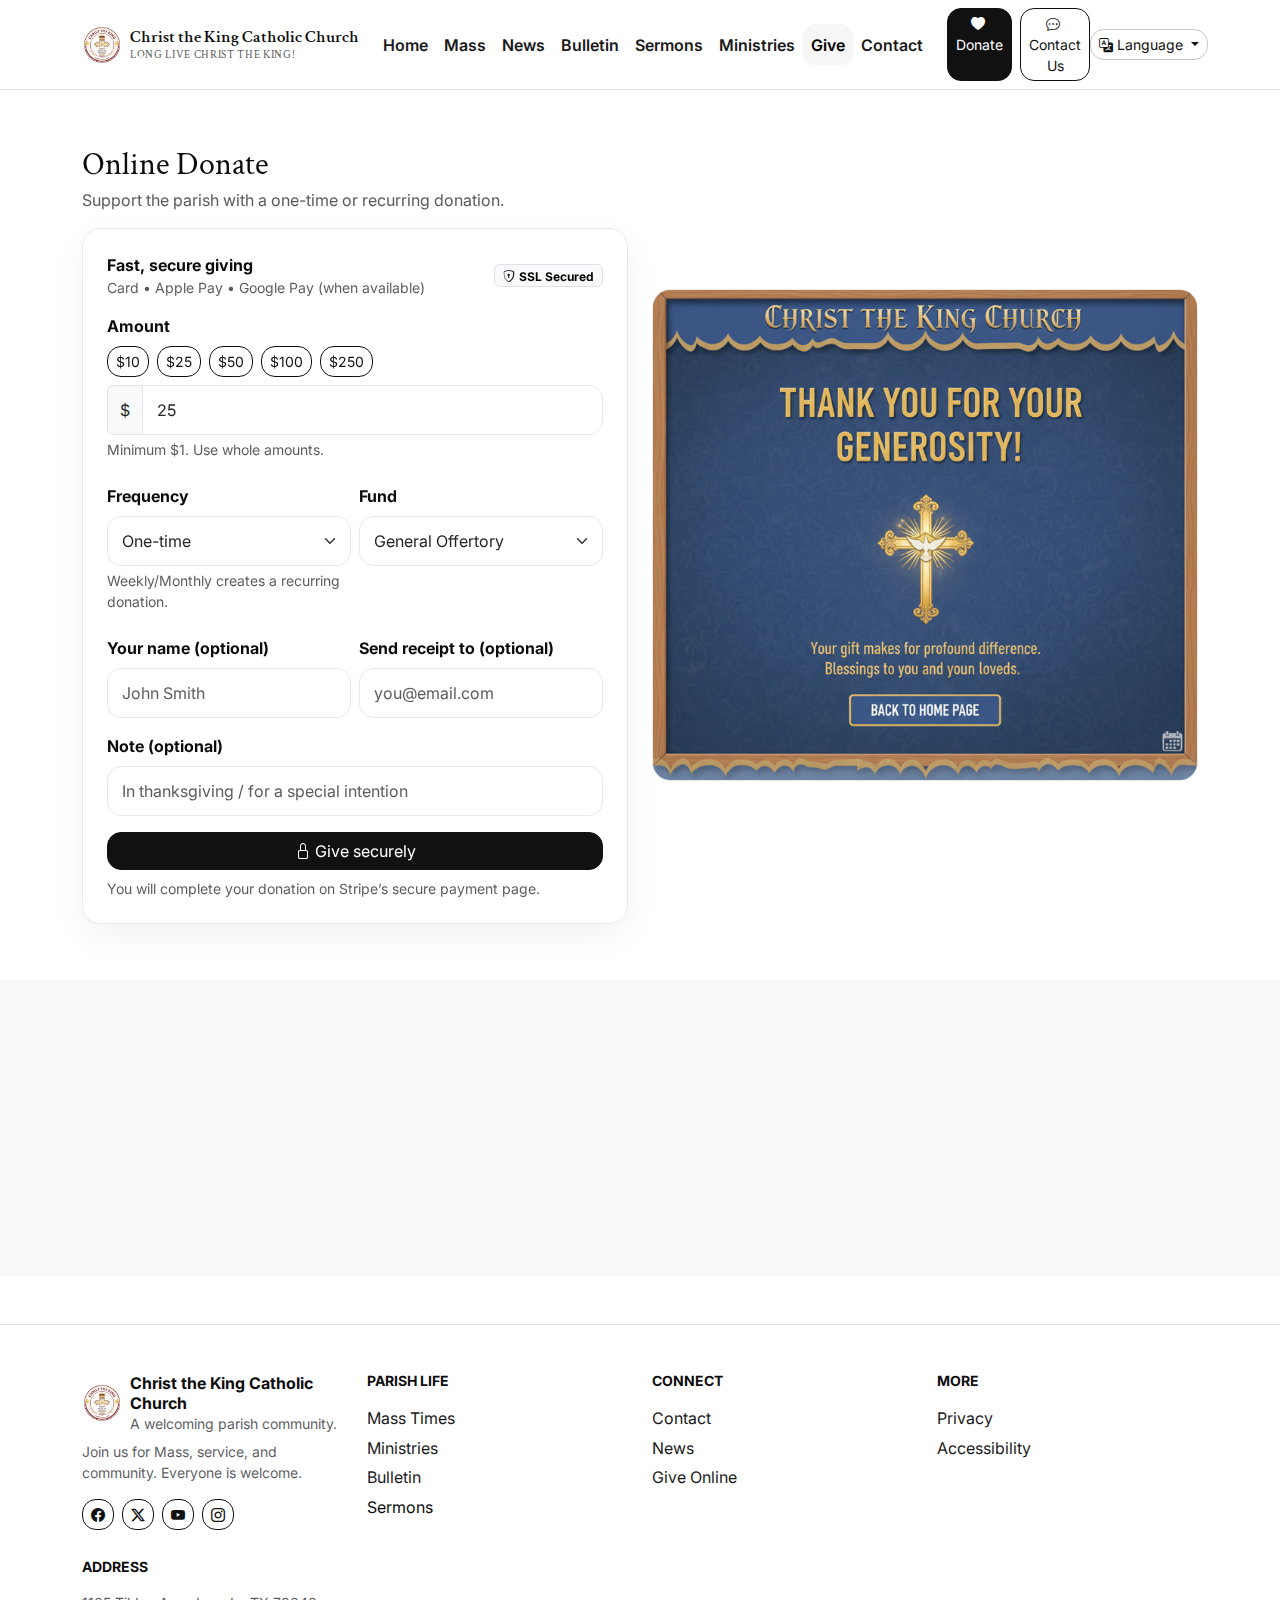
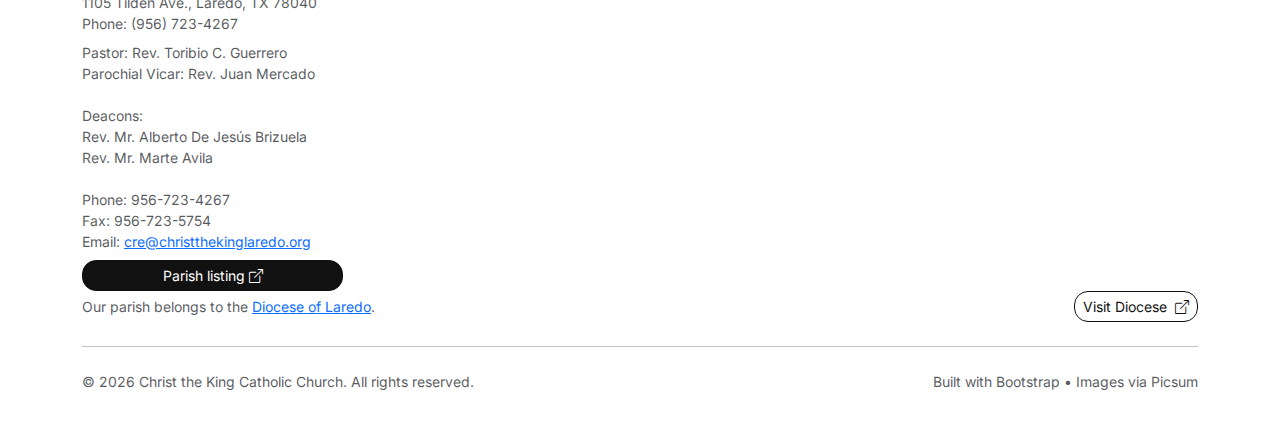
<file: giving-en.html>
<!DOCTYPE html>

<html lang="en">
<head><script>(function(){try{document.documentElement.classList.add('js');var p=(location.pathname||'').toLowerCase();var l=p.endsWith('-en.html')?'en':'es';localStorage.setItem('ctk_lang',l);document.documentElement.setAttribute('lang',l);document.documentElement.setAttribute('data-lang',l);}catch(e){}})();</script>
<meta charset="utf-8"/>
<meta content="width=device-width, initial-scale=1" name="viewport"/>
<title>Donate • Christ the King Catholic Church</title>
<meta content="Christ the King Catholic Church in Laredo, TX — Mass times, ministries, news, bulletin, and giving." name="description"/>
<meta content="Christ the King Catholic Church" property="og:title"/>
<meta content="Welcome. Join us for Mass, ministries, and parish life." property="og:description"/>
<meta content="website" property="og:type"/>
<meta content="assets/data/church-logo.png" property="og:image"/>
<meta content="summary_large_image" name="twitter:card"/>
<link href="assets/data/church-logo.png" rel="icon" type="image/png"/>
<link href="assets/data/church-logo.png" rel="apple-touch-icon"/>
<link href="https://fonts.googleapis.com" rel="preconnect"/>
<link crossorigin="" href="https://fonts.gstatic.com" rel="preconnect"/>
<link href="https://fonts.googleapis.com/css2?family=Crimson+Text:wght@400;600&amp;family=Inter:wght@400;500;600;700&amp;display=swap" rel="stylesheet"/>
<link href="https://cdn.jsdelivr.net/npm/bootstrap@5.3.3/dist/css/bootstrap.min.css" rel="stylesheet"/>
<link href="https://cdn.jsdelivr.net/npm/bootstrap-icons@1.11.3/font/bootstrap-icons.min.css" rel="stylesheet"/>
<link href="https://cdn.jsdelivr.net/npm/aos@2.3.4/dist/aos.css" rel="stylesheet"/>
<link href="assets/css/styles.css" rel="stylesheet"/>
</head>
<body>
<nav class="navbar navbar-expand-lg sticky-top navbar-light bg-white border-bottom">
<div class="container d-flex flex-column flex-lg-row align-items-start align-items-lg-center">
<a class="navbar-brand d-flex align-items-center gap-2 order-1 order-lg-1" href="index-en.html">
<img alt="Christ the King Catholic Church logo" class="brand-logo" height="40" src="assets/data/church-logo.png" width="40"/>
<div class="d-flex flex-column lh-sm">
<span class="brand-title">Christ the King Catholic Church</span>
<small class="brand-subtitle">Long live Christ the King!</small>
</div>
</a><div class="nav-controls d-flex align-items-center gap-2 mt-2 mt-lg-0 order-2 order-lg-3"><button aria-controls="navMain" aria-expanded="false" aria-label="Toggle navigation" class="navbar-toggler" data-bs-target="#navMain" data-bs-toggle="collapse" type="button">
<span class="navbar-toggler-icon"></span>
</button><div class="dropdown lang-wrap">
<button aria-expanded="false" class="btn btn-outline-dark btn-sm dropdown-toggle" data-bs-display="static" data-bs-toggle="dropdown" type="button">
<i class="bi bi-translate me-1"></i><span>Language</span>
</button>
<ul class="dropdown-menu dropdown-menu-end shadow-sm">
<li><a class="dropdown-item d-flex align-items-center gap-2" href="giving.html"><i class="bi bi-check2 d-none lang-check" data-lang-check="es"></i><span>Spanish</span></a></li>
<li><a class="dropdown-item d-flex align-items-center gap-2" href="giving-en.html"><i class="bi bi-check2 d-none lang-check" data-lang-check="en"></i><span>English</span></a></li>
</ul>
</div></div>
<div class="collapse navbar-collapse order-lg-2 order-3" id="navMain">
<ul class="navbar-nav ms-auto mb-2 mb-lg-0">
<li class="nav-item"><a class="nav-link" href="index-en.html">Home</a></li>
<li class="nav-item"><a class="nav-link" href="worship-en.html">Mass</a></li>
<li class="nav-item"><a class="nav-link" href="news-en.html">News</a></li>
<li class="nav-item"><a class="nav-link" href="bulletin-en.html">Bulletin</a></li>
<li class="nav-item"><a class="nav-link" href="sermons-en.html">Sermons</a></li>
<li class="nav-item"><a class="nav-link" href="ministries-en.html">Ministries</a></li>
<li class="nav-item"><a aria-current="page" class="nav-link active" href="giving-en.html">Give</a></li>
<li class="nav-item"><a class="nav-link" href="contact-en.html">Contact</a></li>
</ul>
<div class="ms-lg-3 d-flex gap-2 mt-3 mt-lg-0">
<a class="btn btn-dark btn-sm" href="giving-en.html"><i class="bi bi-heart-fill me-1"></i><span>Donate</span></a>
<a class="btn btn-outline-dark btn-sm" href="contact-en.html"><i class="bi bi-chat-dots me-1"></i><span>Contact Us</span></a>
</div>
</div>
</div>
</nav>
<section class="section">
<div class="container">
<div class="row align-items-center g-4">
<div class="col-lg-6" data-aos="fade-right">
<h1 class="section-title">Online Donate</h1>
<p class="section-lead">Support the parish with a one-time or recurring donation.</p>
<div class="card-soft p-4 mt-3">
<div class="d-flex justify-content-between align-items-center">
<div>
<div class="fw-bold">Fast, secure giving</div>
<div class="text-muted small">Card • Apple Pay • Google Pay (when available)</div>
</div>
<div class="badge text-bg-light border"><i class="bi bi-shield-lock me-1"></i><span>SSL Secured</span></div>
</div>
<div class="mt-3">
<label class="form-label fw-bold">Amount</label>
<div class="d-flex flex-wrap gap-2 mb-2">
<button class="btn btn-outline-dark btn-sm amount-btn" data-amount="10" type="button">$10</button>
<button class="btn btn-outline-dark btn-sm amount-btn" data-amount="25" type="button">$25</button>
<button class="btn btn-outline-dark btn-sm amount-btn" data-amount="50" type="button">$50</button>
<button class="btn btn-outline-dark btn-sm amount-btn" data-amount="100" type="button">$100</button>
<button class="btn btn-outline-dark btn-sm amount-btn" data-amount="250" type="button">$250</button>
</div>
<div class="input-group">
<span class="input-group-text">$</span>
<input class="form-control" id="donationAmount" min="1" placeholder="25" step="1" type="number" value="25"/>
</div>
<div class="text-muted small mt-1">Minimum $1. Use whole amounts.</div>
</div>
<div class="row g-2 mt-3">
<div class="col-md-6">
<label class="form-label fw-bold">Frequency</label>
<select class="form-select" id="donationFrequency">
<option selected="" value="one_time">One-time</option>
<option value="weekly">Weekly</option>
<option value="monthly">Monthly</option>
</select>
<div class="text-muted small mt-1">Weekly/Monthly creates a recurring donation.</div>
</div>
<div class="col-md-6">
<label class="form-label fw-bold">Fund</label>
<select class="form-select" id="donationFund">
<option selected="">General Offertory</option>
<option>Building Fund</option>
<option>Charity / Community Outreach</option>
</select>
</div>
</div>
<div class="row g-2 mt-3">
<div class="col-md-6">
<label class="form-label fw-bold">Your name (optional)</label>
<input class="form-control" id="donorName" placeholder="John Smith" type="text"/>
</div>
<div class="col-md-6">
<label class="form-label fw-bold">Send receipt to (optional)</label>
<input class="form-control" id="donorEmail" placeholder="you@email.com" type="email"/>
</div>
</div>
<div class="mt-3">
<label class="form-label fw-bold">Note (optional)</label>
<input class="form-control" id="donationNote" placeholder="In thanksgiving / for a special intention" type="text"/>
</div>
<div class="alert alert-danger mt-3 d-none" id="giveAlert" role="alert"></div>
<button class="btn btn-dark w-100 mt-3" data-give-mode="checkout" id="giveNowBtn">
<i class="bi bi-lock me-1"></i><span>Give securely</span></button>
<small class="text-muted d-block mt-2">You will complete your donation on Stripe’s secure payment page.</small>
</div>
</div>
<div class="col-lg-6" data-aos="fade-left">
<img alt="Donate" class="media-img" src="assets/data/donation/donation-img-01.png"/>
</div>
</div>
</div>
</section>
<section class="section bg-light">
<div class="container">
<div class="row g-3">
<div class="col-md-4" data-aos="zoom-in">
<div class="card-soft p-4 h-100">
<div class="icon-pill mb-3"><i class="bi bi-receipt"></i></div>
<h3 class="h5">Tax receipts</h3>
<p class="small text-muted mb-0">Provide annual donor statements (optional feature).</p>
</div>
</div>
<div class="col-md-4" data-aos="zoom-in" data-aos-delay="80">
<div class="card-soft p-4 h-100">
<div class="icon-pill mb-3"><i class="bi bi-arrow-repeat"></i></div>
<h3 class="h5">Recurring donations</h3>
<p class="small text-muted mb-0">Encourage steady support through weekly or monthly giving.</p>
</div>
</div>
<div class="col-md-4" data-aos="zoom-in" data-aos-delay="160">
<div class="card-soft p-4 h-100">
<div class="icon-pill mb-3"><i class="bi bi-shield-lock"></i></div>
<h3 class="h5">Secure payments</h3>
<p class="small text-muted mb-0">Stripe handles payment security and Apple Pay availability.</p>
</div>
</div>
</div>
</div>
</section>
<footer class="footer mt-5 border-top">
<div class="container py-5">
<div class="row g-4">
<div class="col-lg-3">
<div class="d-flex align-items-center gap-2 mb-2">
<img alt="Christ the King Catholic Church logo" class="brand-logo" height="40" src="assets/data/church-logo.png" width="40"/>
<div class="lh-sm">
<div class="fw-bold">Christ the King Catholic Church</div>
<small class="text-muted">A welcoming parish community.</small>
</div>
</div>
<p class="text-muted small mb-3">Join us for Mass, service, and community. Everyone is welcome.</p>
<div class="d-flex gap-2">
<a aria-label="Facebook" class="social btn btn-outline-dark btn-sm" href="https://www.facebook.com/share/16rQ1C52ZN/?mibextid=wwXIfr"><i class="bi bi-facebook"></i></a>
<a aria-label="X" class="social btn btn-outline-dark btn-sm" href="#"><i class="bi bi-twitter-x"></i></a>
<a aria-label="YouTube" class="social btn btn-outline-dark btn-sm" href="https://www.youtube.com/@ChristTheKingLaredoTX"><i class="bi bi-youtube"></i></a>
<a aria-label="Instagram" class="social btn btn-outline-dark btn-sm" href="https://www.instagram.com/christthekinglaredo?igsh=MzJka3QwM2VocGp4"><i class="bi bi-instagram"></i></a>
</div>
</div>
<div class="col-6 col-lg-3">
<h6 class="text-uppercase small fw-bold mb-3">Parish Life</h6>
<ul class="list-unstyled footer-list">
<li><a class="footer-link" href="worship-en.html#mass-times">Mass Times</a></li>
<li><a class="footer-link" href="ministries-en.html">Ministries</a></li>
<li><a class="footer-link" href="bulletin-en.html">Bulletin</a></li>
<li class="nav-item"><a class="nav-link" href="sermons-en.html">Sermons</a></li>
</ul>
</div>
<div class="col-6 col-lg-3">
<h6 class="text-uppercase small fw-bold mb-3">Connect</h6>
<ul class="list-unstyled footer-list">
<li><a class="footer-link" href="contact-en.html">Contact</a></li>
<li><a class="footer-link" href="news-en.html">News</a></li>
<li><a class="footer-link" href="giving-en.html">Give Online</a></li>
</ul>
</div>
<div class="col-6 col-lg-3">
<h6 class="text-uppercase small fw-bold mb-3">More</h6>
<ul class="list-unstyled footer-list">
<li><a class="footer-link" href="privacy-en.html">Privacy</a></li>
<li><a class="footer-link" href="accessibility-en.html">Accessibility</a></li>
</ul>
</div>
<div class="col-lg-3">
<h6 class="text-uppercase small fw-bold mb-3">Address</h6>
<p class="small text-muted mb-2">1105 Tilden Ave., Laredo, TX 78040<br/>Phone: (956) 723-4267</p>
<p class="small text-muted mb-2"><span>Pastor: Rev. Toribio C. Guerrero</span><br/><span>Parochial Vicar: Rev. Juan Mercado</span><br/>
<br/><span>Deacons:</span><br/>Rev. Mr. Alberto De Jesús Brizuela
            <br/>Rev. Mr. Marte Avila
            <br/>
<br/><span>Phone</span>: 956-723-4267 <br/><span>Fax</span>: 956-723-5754 <br/><span>Email</span>: <a href="mailto:cre@christthekinglaredo.org">cre@christthekinglaredo.org</a>
</p>
<a class="btn btn-dark btn-sm w-100" href="https://discovermass.com/church/christ-the-king-laredo-tx/" rel="noopener" target="_blank"><span>Parish listing</span><i class="bi bi-box-arrow-up-right ms-1"></i>
</a>
</div>
</div>
<div class="d-flex flex-column flex-md-row justify-content-between align-items-start align-items-md-center gap-2 small mb-3">
<div class="text-muted">Our parish belongs to the <a href="https://dioceseoflaredo.org/" rel="noopener" target="_blank">Diocese of Laredo</a>.</div>
<a class="btn btn-outline-dark btn-sm" href="https://dioceseoflaredo.org/" rel="noopener" target="_blank">
<span>Visit Diocese</span> <i class="bi bi-box-arrow-up-right ms-1"></i>
</a>
</div>
<hr class="my-4"/>
<div class="d-flex flex-column flex-md-row justify-content-between align-items-start align-items-md-center gap-2">
<div class="small text-muted">© 2026 Christ the King Catholic Church. All rights reserved.</div>
<div class="small text-muted">Built with Bootstrap • Images via Picsum</div>
</div>
</div>
</footer>
<script src="https://cdn.jsdelivr.net/npm/bootstrap@5.3.3/dist/js/bootstrap.bundle.min.js"></script>
<script src="https://cdn.jsdelivr.net/npm/aos@2.3.4/dist/aos.js"></script>
<script src="assets/js/main.js"></script>
<script>
    (function () {
      // IMPORTANT: GitHub Pages frontend -> Netlify backend
      const BACKEND_BASE = 'https://christ-the-king-stripe-server.netlify.app';

      const btn = document.getElementById('giveNowBtn');
      if (!btn) return;

      const alertBox = document.getElementById('giveAlert');
      const amountInput = document.getElementById('donationAmount');
      const freqSelect = document.getElementById('donationFrequency');
      const fundSelect = document.getElementById('donationFund');
      const donorName = document.getElementById('donorName');
      const donorEmail = document.getElementById('donorEmail');
      const noteInput = document.getElementById('donationNote');

      const t = (k, f = "") => (window.CTK_I18N ? window.CTK_I18N.t(k, f) : (f || ""));

      let lastErrorKey = null;
      let lastErrorFallback = "";

      function showError(msg) {
        if (!alertBox) return;
        alertBox.textContent = msg;
        alertBox.classList.remove('d-none');
      }


      function showErrorKey(key, fallback) {
        lastErrorKey = key;
        lastErrorFallback = fallback || "";
        showError(t(key, fallback));
      }

      // If user changes language after an error is shown, refresh it.
      window.addEventListener('ctk:langchange', () => {
        if (lastErrorKey && alertBox && !alertBox.classList.contains('d-none')) {
          alertBox.textContent = t(lastErrorKey, lastErrorFallback);
        }
      });

      function clearError() {
        if (!alertBox) return;
        alertBox.classList.add('d-none');
        alertBox.textContent = '';
        lastErrorKey = null;
        lastErrorFallback = '';
      }

      // If user came back from cancel
      const qs = new URLSearchParams(window.location.search);
      if (qs.get('canceled') === '1') {
        showErrorKey('js.giving.checkout_canceled', 'Checkout canceled — you can try again whenever you’re ready.');
      }

      // Quick amount buttons
      document.querySelectorAll('.amount-btn').forEach(b => {
        b.addEventListener('click', () => {
          amountInput.value = b.getAttribute('data-amount') || amountInput.value;
          clearError();
        });
      });

      btn.addEventListener('click', async (e) => {
        e.preventDefault();
        clearError();

        const amount = Number(amountInput.value);
        if (!Number.isFinite(amount) || amount < 1) {
          showErrorKey('js.giving.invalid_amount', 'Please enter a valid amount (minimum $1).');
          return;
        }

        btn.disabled = true;
        const original = btn.innerHTML;
        btn.innerHTML = `<span class="spinner-border spinner-border-sm me-2" role="status" aria-hidden="true"></span>${t('js.giving.redirecting', 'Redirecting…')}`;

        try {
          const res = await fetch(`${BACKEND_BASE}/.netlify/functions/create-checkout-session`, {
            method: 'POST',
            headers: { 'Content-Type': 'application/json' },
            body: JSON.stringify({
              amount,
              currency: 'usd',
              frequency: freqSelect.value,   // one_time | weekly | monthly
              fund: fundSelect.value,
              donorName: donorName.value,
              donorEmail: donorEmail.value,
              note: noteInput.value
            })
          });

          const data = await res.json().catch(() => ({}));
          if (!res.ok || data.error) {
            const e = new Error(t('js.giving.err_start', 'Could not start checkout. Please try again.'));
            e.__ctk = true;
            throw e;
          }
          if (!data.url) {
            const e = new Error(t('js.giving.err_missing_url', 'Missing checkout URL from server.'));
            e.__ctk = true;
            throw e;
          }

          window.location.href = data.url;
        } catch (err) {
          console.error(err);
          if (err && err.__ctk) {
            showError(err.message);
          } else {
            showError(t('js.giving.err_generic', 'Something went wrong. Please try again.'));
          }
          btn.disabled = false;
          btn.innerHTML = original;
        }
      });
    })();
  </script>
<!-- -->
</body>
</html>
</file>
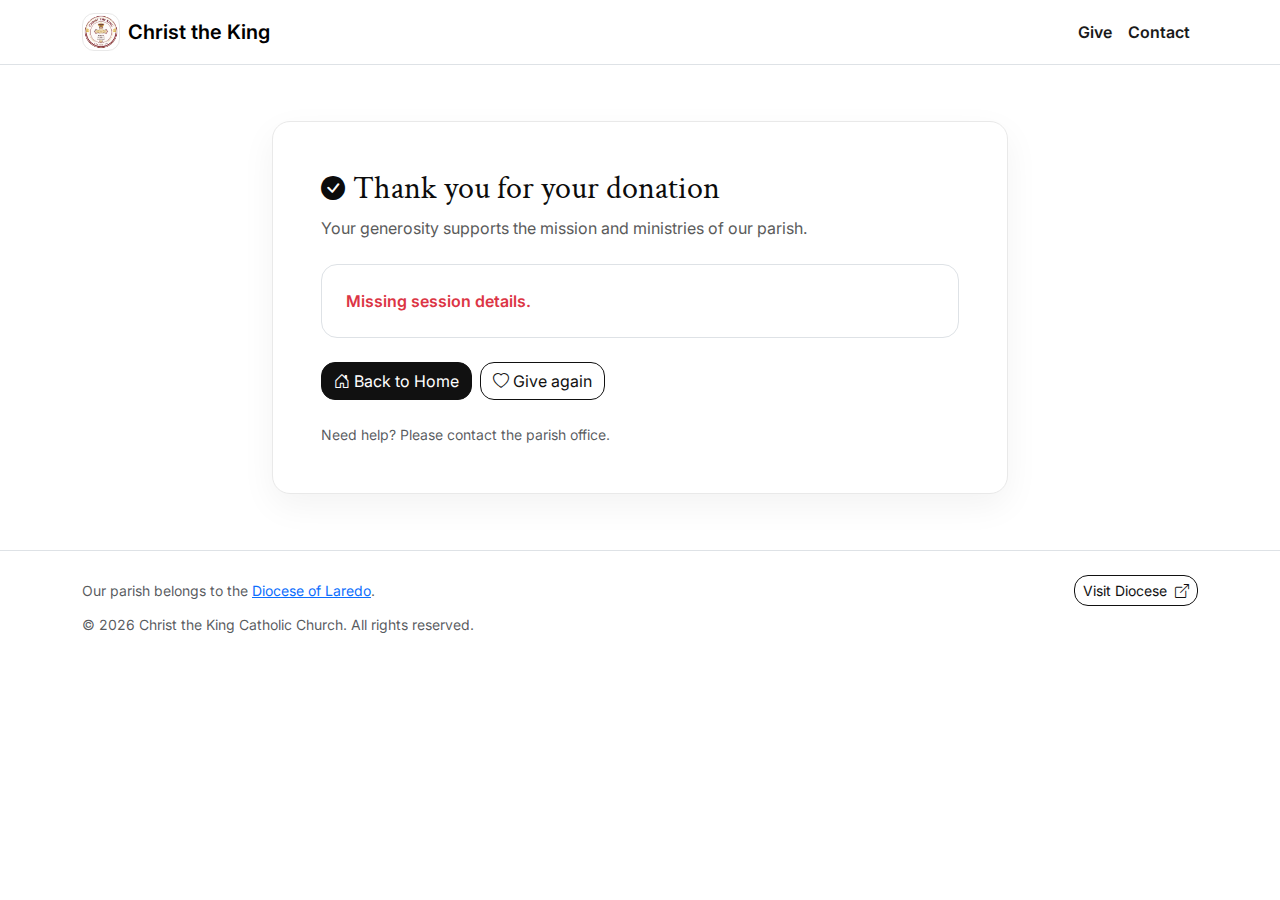
<file: giving-success-en.html>
<!DOCTYPE html>

<html lang="en">
<head><script>(function(){try{document.documentElement.classList.add('js');var p=(location.pathname||'').toLowerCase();var l=p.endsWith('-en.html')?'en':'es';localStorage.setItem('ctk_lang',l);document.documentElement.setAttribute('lang',l);document.documentElement.setAttribute('data-lang',l);}catch(e){}})();</script>
<meta charset="utf-8"/>
<meta content="width=device-width, initial-scale=1" name="viewport"/>
<title>Thank you • Christ the King Catholic Church</title>
<meta content="Christ the King Catholic Church in Laredo, TX — Mass times, ministries, news, bulletin, and giving." name="description"/>
<link href="assets/data/church-logo.png" rel="icon" type="image/png"/>
<link href="https://fonts.googleapis.com" rel="preconnect"/>
<link crossorigin="" href="https://fonts.gstatic.com" rel="preconnect"/>
<link href="https://fonts.googleapis.com/css2?family=Crimson+Text:wght@400;600&amp;family=Inter:wght@400;500;600;700&amp;display=swap" rel="stylesheet"/>
<link href="https://cdn.jsdelivr.net/npm/bootstrap@5.3.3/dist/css/bootstrap.min.css" rel="stylesheet"/>
<link href="https://cdn.jsdelivr.net/npm/bootstrap-icons@1.11.3/font/bootstrap-icons.min.css" rel="stylesheet"/>
<link href="assets/css/styles.css" rel="stylesheet"/>
</head>
<body>
<nav class="navbar navbar-expand-lg sticky-top navbar-light bg-white border-bottom">
<div class="container">
<a class="navbar-brand d-flex align-items-center gap-2" href="index-en.html">
<img alt="Christ the King" class="brand-mark" src="assets/data/church-logo.png"/>
<span class="fw-semibold">Christ the King</span>
</a>
<button aria-controls="nav" aria-expanded="false" aria-label="Toggle navigation" class="navbar-toggler" data-bs-target="#nav" data-bs-toggle="collapse" type="button">
<span class="navbar-toggler-icon"></span>
</button>
<div class="collapse navbar-collapse" id="nav">
<ul class="navbar-nav ms-auto">
<li class="nav-item"><a class="nav-link" href="giving-en.html">Give</a></li>
<li class="nav-item"><a class="nav-link" href="contact-en.html">Contact</a></li>
</ul>
</div>
</div>
</nav>
<section class="section">
<div class="container">
<div class="row justify-content-center">
<div class="col-lg-8">
<div class="card-soft p-4 p-md-5">
<div class="d-flex align-items-center gap-2 mb-2">
<i class="bi bi-check-circle-fill fs-4"></i>
<h1 class="section-title mb-0">Thank you for your donation</h1>
</div>
<p class="section-lead mb-4">Your generosity supports the mission and ministries of our parish.</p>
<div class="border rounded-4 p-3 p-md-4 bg-white" id="receiptBox">
<div class="text-muted small">Loading receipt details…</div>
</div>
<div class="d-flex flex-column flex-sm-row gap-2 mt-4">
<a class="btn btn-dark" href="index-en.html"><i class="bi bi-house-door me-1"></i><span>Back to Home</span></a>
<a class="btn btn-outline-dark" href="giving-en.html"><i class="bi bi-heart me-1"></i><span>Give again</span></a>
</div>
<p class="text-muted small mt-4 mb-0">Need help? Please contact the parish office.</p>
</div>
</div>
</div>
</div>
</section>
<footer class="border-top">
<div class="container py-4">
<div class="d-flex flex-column flex-md-row justify-content-between align-items-start align-items-md-center gap-2 small mb-2">
<div class="text-muted">Our parish belongs to the <a href="https://dioceseoflaredo.org/" rel="noopener" target="_blank">Diocese of Laredo</a>.</div>
<a class="btn btn-outline-dark btn-sm" href="https://dioceseoflaredo.org/" rel="noopener" target="_blank">
<span>Visit Diocese</span> <i class="bi bi-box-arrow-up-right ms-1"></i>
</a>
</div>
<div class="small text-muted">© 2026 Christ the King Catholic Church. All rights reserved.</div>
</div>
</footer>
<script src="https://cdn.jsdelivr.net/npm/bootstrap@5.3.3/dist/js/bootstrap.bundle.min.js"></script>
<script>
  (function () {
    // GitHub Pages frontend -> Netlify backend
    const BACKEND_BASE = "https://christ-the-king-stripe-server.netlify.app";

    const t = (k, f = "") => (window.CTK_I18N ? window.CTK_I18N.t(k, f) : (f || ""));
    const getLang = () => (window.CTK_I18N && window.CTK_I18N.getLang ? window.CTK_I18N.getLang() : (document.documentElement.getAttribute("lang") || "es"));
    const getLocale = () => (getLang() === "en" ? "en-US" : "es-MX");

    const box = document.getElementById("receiptBox");
    const params = new URLSearchParams(window.location.search);
    const sessionId = params.get("session_id");

    const escapeHtml = (s) => String(s ?? "")
      .replaceAll("&", "&amp;")
      .replaceAll("<", "&lt;")
      .replaceAll(">", "&gt;")
      .replaceAll('"', "&quot;")
      .replaceAll("'", "&#039;");

    const formatMoney = (amountTotal, currency) => {
      if (amountTotal == null) return "";
      const amt = (Number(amountTotal) / 100);
      const cur = (currency || "usd").toUpperCase();
      return `$${amt.toFixed(2)} (${cur})`;
    };

    const prettyStatus = (s) => {
      const val = (s || "").toString().toLowerCase();
      if (!val) return t("js.receipt.status_unknown", "Unknown");
      if (val === "paid") return t("js.receipt.status_paid", "Paid");
      if (val === "unpaid") return t("js.receipt.status_unpaid", "Unpaid");
      if (val === "no_payment_required") return t("js.receipt.status_no_payment_required", "No payment required");
      // fallback: best-effort humanization
      return val.replaceAll("_", " ").replace(/\b\w/g, c => c.toUpperCase());
    };

    const prettyFrequency = (f) => {
      const val = (f || "").toString().toLowerCase();
      if (!val) return t("js.receipt.freq_one_time", "One-time");
      if (val === "one_time" || val === "one-time") return t("js.receipt.freq_one_time", "One-time");
      if (val === "week" || val === "weekly") return t("js.receipt.freq_weekly", "Weekly");
      if (val === "month" || val === "monthly") return t("js.receipt.freq_monthly", "Monthly");
      return val.replaceAll("_", " ").replace(/\b\w/g, c => c.toUpperCase());
    };

    const normalizeFund = (fund) => {
      const f = (fund || "").trim();
      if (!f) return t("js.receipt.fund_general_offertory", "General Offertory");
      if (f.toLowerCase() === "general offertory") return t("js.receipt.fund_general_offertory", "General Offertory");
      return f; // unknown/custom fund name
    };

    // Keep last fetched data so we can re-render if language changes
    let lastData = null;

    const render = (data) => {
      const rawName =
        data?.customer_details?.name ||
        data?.customer_details?.billing_details?.name ||
        data?.metadata?.donorName ||
        "";

      const name = rawName ? rawName : t("js.receipt.anonymous_donor", "Anonymous Donor");

      const rawEmail =
        data?.customer_email ||
        data?.customer_details?.email ||
        "";

      const email = rawEmail ? rawEmail : t("js.receipt.none", "None");

      // Fund/Frequency are best pulled from metadata (set during Checkout Session creation)
      const fund = normalizeFund(data?.metadata?.fund);
      const frequency = prettyFrequency(data?.metadata?.frequency);

      const status = prettyStatus(data?.payment_status || data?.status);
      const amountStr = formatMoney(data?.amount_total, data?.currency);

      box.innerHTML = `
        <div class="d-flex align-items-center justify-content-between flex-wrap gap-2 mb-2">
          <div class="fw-semibold">${escapeHtml(t("js.receipt.title", "Donation Receipt"))}</div>
          <span class="badge text-bg-light border">
            <i class="bi bi-shield-check me-1"></i> ${escapeHtml(t("js.receipt.verified", "Verified"))}
          </span>
        </div>

        <div class="row g-2 small">
          <div class="col-12 col-md-6">
            <div class="text-muted">${escapeHtml(t("js.receipt.label_status", "Status"))}</div>
            <div class="fw-semibold">${escapeHtml(status)}</div>
          </div>

          <div class="col-12 col-md-6">
            <div class="text-muted">${escapeHtml(t("js.receipt.label_name", "Name"))}</div>
            <div class="fw-semibold">${escapeHtml(name)}</div>
          </div>

          <div class="col-12 col-md-6">
            <div class="text-muted">${escapeHtml(t("js.receipt.label_amount", "Amount"))}</div>
            <div class="fw-semibold">${amountStr ? escapeHtml(amountStr) : "—"}</div>
          </div>

          <div class="col-12 col-md-6">
            <div class="text-muted">${escapeHtml(t("js.receipt.label_email", "Email"))}</div>
            <div class="fw-semibold">${escapeHtml(email)}</div>
          </div>

          <div class="col-12 col-md-6">
            <div class="text-muted">${escapeHtml(t("js.receipt.label_fund", "Fund"))}</div>
            <div class="fw-semibold">${escapeHtml(fund)}</div>
          </div>

          <div class="col-12 col-md-6">
            <div class="text-muted">${escapeHtml(t("js.receipt.label_frequency", "Frequency"))}</div>
            <div class="fw-semibold">${escapeHtml(frequency)}</div>
          </div>
        </div>
      `;
    };

    if (!sessionId) {
      box.innerHTML = `<div class="text-danger fw-semibold">${escapeHtml(t("js.receipt.missing_session_details", "Missing session details."))}</div>`;
      return;
    }

    const url = `${BACKEND_BASE}/.netlify/functions/get-checkout-session?session_id=${encodeURIComponent(sessionId)}`;

    fetch(url, { method: "GET", cache: "no-store" })
      .then(async (r) => {
        let data = {};
        try { data = await r.json(); } catch (_) {}

        if (!r.ok) {
          // Don't show raw server message (may be English); keep it in console.
          console.warn("Receipt fetch failed:", r.status, data);
          throw new Error("RECEIPT_FETCH_FAILED");
        }
        if (data.error) {
          console.warn("Receipt error:", data.error);
          throw new Error("RECEIPT_FETCH_FAILED");
        }
        return data;
      })
      .then(data => {
        lastData = data;
        render(data);
      })
      .catch(err => {
        console.error(err);
        box.innerHTML = `<div class="text-danger fw-semibold">${escapeHtml(t("js.receipt.load_error", "Could not load receipt details."))}</div>`;
      });

    // If user toggles language after the receipt is loaded, re-render labels
    window.addEventListener("ctk:langchange", () => {
      if (lastData) render(lastData);
    });
  })();
</script>
<script src="assets/js/main.js"></script></body>
</html>
</file>
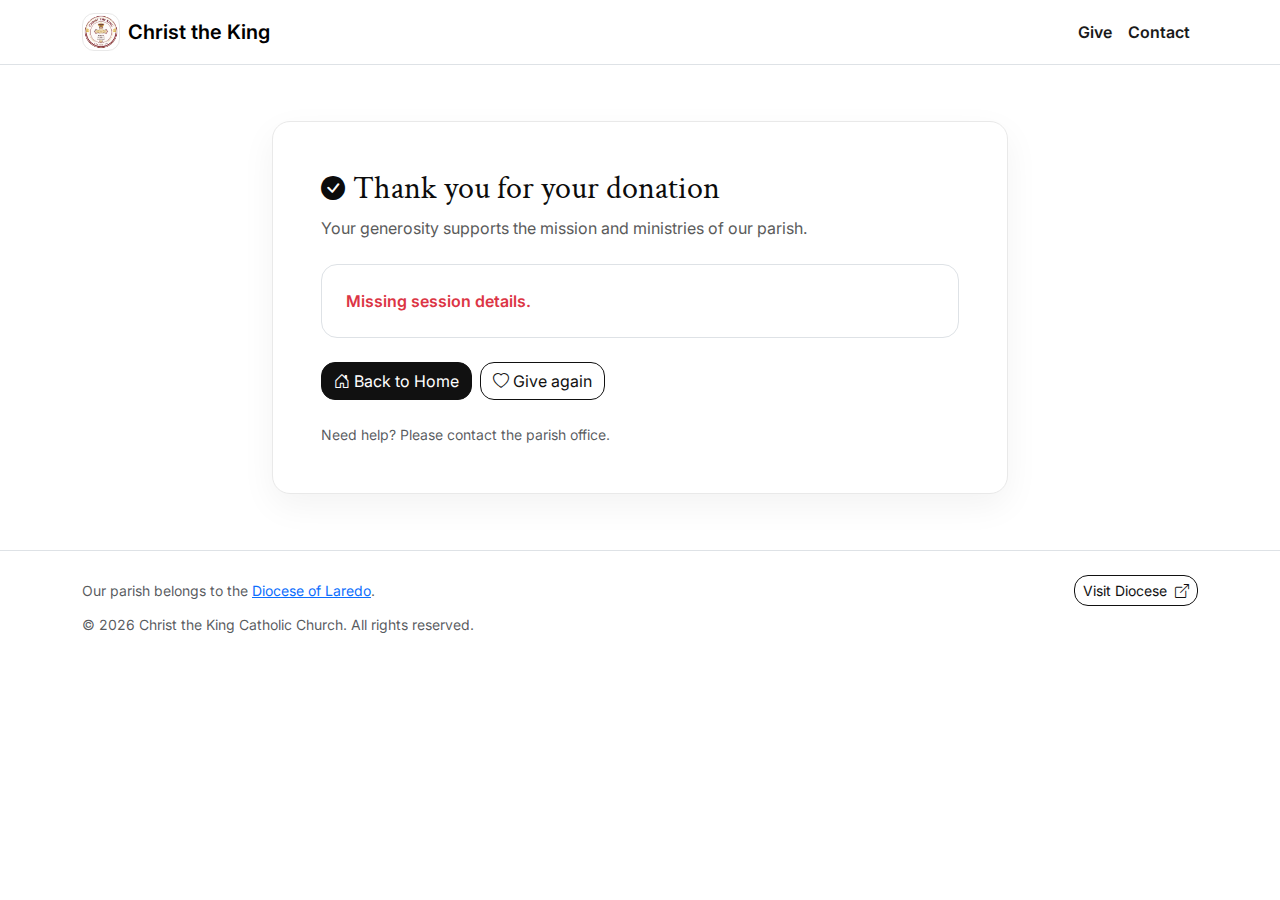
<file: giving-success.html>
<!DOCTYPE html>

<html lang="es">
<head><script>(function(){try{document.documentElement.classList.add('js');var u=new URL(location.href);var l=u.searchParams.get('lang')||localStorage.getItem('ctk_lang');if(!l){l=(navigator.language||'es').toLowerCase().startsWith('en')?'en':'es';}document.documentElement.setAttribute('lang',l);document.documentElement.setAttribute('data-lang',l);}catch(e){}})();</script>
<meta charset="utf-8"/>
<meta content="width=device-width, initial-scale=1" name="viewport"/>
<title data-i18n="pages.giving-success.t001">Gracias • Iglesia Católica Cristo Rey</title>
<meta content="Cristo Rey Iglesia Católica en Laredo, TX — horarios de Misa, ministerios, noticias, boletín y donaciones." name="description"/>
<link href="assets/data/church-logo.png" rel="icon" type="image/png"/>
<link href="https://fonts.googleapis.com" rel="preconnect"/>
<link crossorigin="" href="https://fonts.gstatic.com" rel="preconnect"/>
<link href="https://fonts.googleapis.com/css2?family=Crimson+Text:wght@400;600&amp;family=Inter:wght@400;500;600;700&amp;display=swap" rel="stylesheet"/>
<link href="https://cdn.jsdelivr.net/npm/bootstrap@5.3.3/dist/css/bootstrap.min.css" rel="stylesheet"/>
<link href="https://cdn.jsdelivr.net/npm/bootstrap-icons@1.11.3/font/bootstrap-icons.min.css" rel="stylesheet"/>
<link href="assets/css/styles.css" rel="stylesheet"/>
<script defer="defer" src="assets/js/i18n.js"></script></head>
<body>
<nav class="navbar navbar-expand-lg sticky-top navbar-light bg-white border-bottom">
<div class="container">
<a class="navbar-brand d-flex align-items-center gap-2" href="index.html">
<img alt="Cristo Rey" class="brand-mark" data-i18n-alt="alt.christ_the_king" src="assets/data/church-logo.png"/>
<span class="fw-semibold" data-i18n="pages.giving-success.t002">Cristo Rey</span>
</a>
<button aria-controls="nav" aria-expanded="false" aria-label="Alternar navegación" class="navbar-toggler" data-bs-target="#nav" data-bs-toggle="collapse" data-i18n-aria="pages.giving-success.ar003" type="button">
<span class="navbar-toggler-icon"></span>
</button>
<div class="collapse navbar-collapse" id="nav">
<ul class="navbar-nav ms-auto">
<li class="nav-item"><a class="nav-link" data-i18n="nav.give" href="giving.html">Donar</a></li>
<li class="nav-item"><a class="nav-link" data-i18n="nav.contact" href="contact.html">Contacto</a></li>
</ul>
</div>
</div>
</nav>
<section class="section">
<div class="container">
<div class="row justify-content-center">
<div class="col-lg-8">
<div class="card-soft p-4 p-md-5">
<div class="d-flex align-items-center gap-2 mb-2">
<i class="bi bi-check-circle-fill fs-4"></i>
<h1 class="section-title mb-0" data-i18n="pages.giving-success.t004">Gracias por tu donación</h1>
</div>
<p class="section-lead mb-4" data-i18n="pages.giving-success.t005">Tu generosidad apoya la misión y los ministerios de nuestra parroquia.</p>
<div class="border rounded-4 p-3 p-md-4 bg-white" id="receiptBox">
<div class="text-muted small" data-i18n="pages.giving-success.t006">Cargando detalles del recibo…</div>
</div>
<div class="d-flex flex-column flex-sm-row gap-2 mt-4">
<a class="btn btn-dark" href="index.html"><i class="bi bi-house-door me-1"></i><span data-i18n="pages.giving-success.auto_regresar_a_inicio">Regresar a Inicio</span></a>
<a class="btn btn-outline-dark" href="giving.html"><i class="bi bi-heart me-1"></i><span data-i18n="pages.giving-success.t010">Donar de nuevo</span></a>
</div>
<p class="text-muted small mt-4 mb-0" data-i18n="pages.giving-success.t007">¿Necesitas ayuda? Comunícate con la oficina parroquial.</p>
</div>
</div>
</div>
</div>
</section>
<footer class="border-top">
<div class="container py-4">
<div class="d-flex flex-column flex-md-row justify-content-between align-items-start align-items-md-center gap-2 small mb-2">
<div class="text-muted" data-i18n-html="footer.diocese_blurb">Nuestra parroquia pertenece a la .</div>
<a class="btn btn-outline-dark btn-sm" href="https://dioceseoflaredo.org/" rel="noopener" target="_blank">
<span data-i18n="footer.diocese_button">Visitar Diócesis</span> <i class="bi bi-box-arrow-up-right ms-1"></i>
</a>
</div>
<div class="small text-muted" data-i18n="pages.giving-success.t009">© 2026 Iglesia Católica Cristo Rey. Todos los derechos reservados.</div>
</div>
</footer>
<script src="https://cdn.jsdelivr.net/npm/bootstrap@5.3.3/dist/js/bootstrap.bundle.min.js"></script>
<script>
  (function () {
    // GitHub Pages frontend -> Netlify backend
    const BACKEND_BASE = "https://christ-the-king-stripe-server.netlify.app";

    const t = (k, f = "") => (window.CTK_I18N ? window.CTK_I18N.t(k, f) : (f || ""));
    const getLang = () => (window.CTK_I18N && window.CTK_I18N.getLang ? window.CTK_I18N.getLang() : (document.documentElement.getAttribute("lang") || "es"));
    const getLocale = () => (getLang() === "en" ? "en-US" : "es-MX");

    const box = document.getElementById("receiptBox");
    const params = new URLSearchParams(window.location.search);
    const sessionId = params.get("session_id");

    const escapeHtml = (s) => String(s ?? "")
      .replaceAll("&", "&amp;")
      .replaceAll("<", "&lt;")
      .replaceAll(">", "&gt;")
      .replaceAll('"', "&quot;")
      .replaceAll("'", "&#039;");

    const formatMoney = (amountTotal, currency) => {
      if (amountTotal == null) return "";
      const amt = (Number(amountTotal) / 100);
      const cur = (currency || "usd").toUpperCase();
      return `$${amt.toFixed(2)} (${cur})`;
    };

    const prettyStatus = (s) => {
      const val = (s || "").toString().toLowerCase();
      if (!val) return t("js.receipt.status_unknown", "Unknown");
      if (val === "paid") return t("js.receipt.status_paid", "Paid");
      if (val === "unpaid") return t("js.receipt.status_unpaid", "Unpaid");
      if (val === "no_payment_required") return t("js.receipt.status_no_payment_required", "No payment required");
      // fallback: best-effort humanization
      return val.replaceAll("_", " ").replace(/\b\w/g, c => c.toUpperCase());
    };

    const prettyFrequency = (f) => {
      const val = (f || "").toString().toLowerCase();
      if (!val) return t("js.receipt.freq_one_time", "One-time");
      if (val === "one_time" || val === "one-time") return t("js.receipt.freq_one_time", "One-time");
      if (val === "week" || val === "weekly") return t("js.receipt.freq_weekly", "Weekly");
      if (val === "month" || val === "monthly") return t("js.receipt.freq_monthly", "Monthly");
      return val.replaceAll("_", " ").replace(/\b\w/g, c => c.toUpperCase());
    };

    const normalizeFund = (fund) => {
      const f = (fund || "").trim();
      if (!f) return t("js.receipt.fund_general_offertory", "General Offertory");
      if (f.toLowerCase() === "general offertory") return t("js.receipt.fund_general_offertory", "General Offertory");
      return f; // unknown/custom fund name
    };

    // Keep last fetched data so we can re-render if language changes
    let lastData = null;

    const render = (data) => {
      const rawName =
        data?.customer_details?.name ||
        data?.customer_details?.billing_details?.name ||
        data?.metadata?.donorName ||
        "";

      const name = rawName ? rawName : t("js.receipt.anonymous_donor", "Anonymous Donor");

      const rawEmail =
        data?.customer_email ||
        data?.customer_details?.email ||
        "";

      const email = rawEmail ? rawEmail : t("js.receipt.none", "None");

      // Fund/Frequency are best pulled from metadata (set during Checkout Session creation)
      const fund = normalizeFund(data?.metadata?.fund);
      const frequency = prettyFrequency(data?.metadata?.frequency);

      const status = prettyStatus(data?.payment_status || data?.status);
      const amountStr = formatMoney(data?.amount_total, data?.currency);

      box.innerHTML = `
        <div class="d-flex align-items-center justify-content-between flex-wrap gap-2 mb-2">
          <div class="fw-semibold">${escapeHtml(t("js.receipt.title", "Donation Receipt"))}</div>
          <span class="badge text-bg-light border">
            <i class="bi bi-shield-check me-1"></i> ${escapeHtml(t("js.receipt.verified", "Verified"))}
          </span>
        </div>

        <div class="row g-2 small">
          <div class="col-12 col-md-6">
            <div class="text-muted">${escapeHtml(t("js.receipt.label_status", "Status"))}</div>
            <div class="fw-semibold">${escapeHtml(status)}</div>
          </div>

          <div class="col-12 col-md-6">
            <div class="text-muted">${escapeHtml(t("js.receipt.label_name", "Name"))}</div>
            <div class="fw-semibold">${escapeHtml(name)}</div>
          </div>

          <div class="col-12 col-md-6">
            <div class="text-muted">${escapeHtml(t("js.receipt.label_amount", "Amount"))}</div>
            <div class="fw-semibold">${amountStr ? escapeHtml(amountStr) : "—"}</div>
          </div>

          <div class="col-12 col-md-6">
            <div class="text-muted">${escapeHtml(t("js.receipt.label_email", "Email"))}</div>
            <div class="fw-semibold">${escapeHtml(email)}</div>
          </div>

          <div class="col-12 col-md-6">
            <div class="text-muted">${escapeHtml(t("js.receipt.label_fund", "Fund"))}</div>
            <div class="fw-semibold">${escapeHtml(fund)}</div>
          </div>

          <div class="col-12 col-md-6">
            <div class="text-muted">${escapeHtml(t("js.receipt.label_frequency", "Frequency"))}</div>
            <div class="fw-semibold">${escapeHtml(frequency)}</div>
          </div>
        </div>
      `;
    };

    if (!sessionId) {
      box.innerHTML = `<div class="text-danger fw-semibold">${escapeHtml(t("js.receipt.missing_session_details", "Missing session details."))}</div>`;
      return;
    }

    const url = `${BACKEND_BASE}/.netlify/functions/get-checkout-session?session_id=${encodeURIComponent(sessionId)}`;

    fetch(url, { method: "GET", cache: "no-store" })
      .then(async (r) => {
        let data = {};
        try { data = await r.json(); } catch (_) {}

        if (!r.ok) {
          // Don't show raw server message (may be English); keep it in console.
          console.warn("Receipt fetch failed:", r.status, data);
          throw new Error("RECEIPT_FETCH_FAILED");
        }
        if (data.error) {
          console.warn("Receipt error:", data.error);
          throw new Error("RECEIPT_FETCH_FAILED");
        }
        return data;
      })
      .then(data => {
        lastData = data;
        render(data);
      })
      .catch(err => {
        console.error(err);
        box.innerHTML = `<div class="text-danger fw-semibold">${escapeHtml(t("js.receipt.load_error", "Could not load receipt details."))}</div>`;
      });

    // If user toggles language after the receipt is loaded, re-render labels
    window.addEventListener("ctk:langchange", () => {
      if (lastData) render(lastData);
    });
  })();
</script>
<script src="assets/js/main.js"></script></body>
</html>
</file>
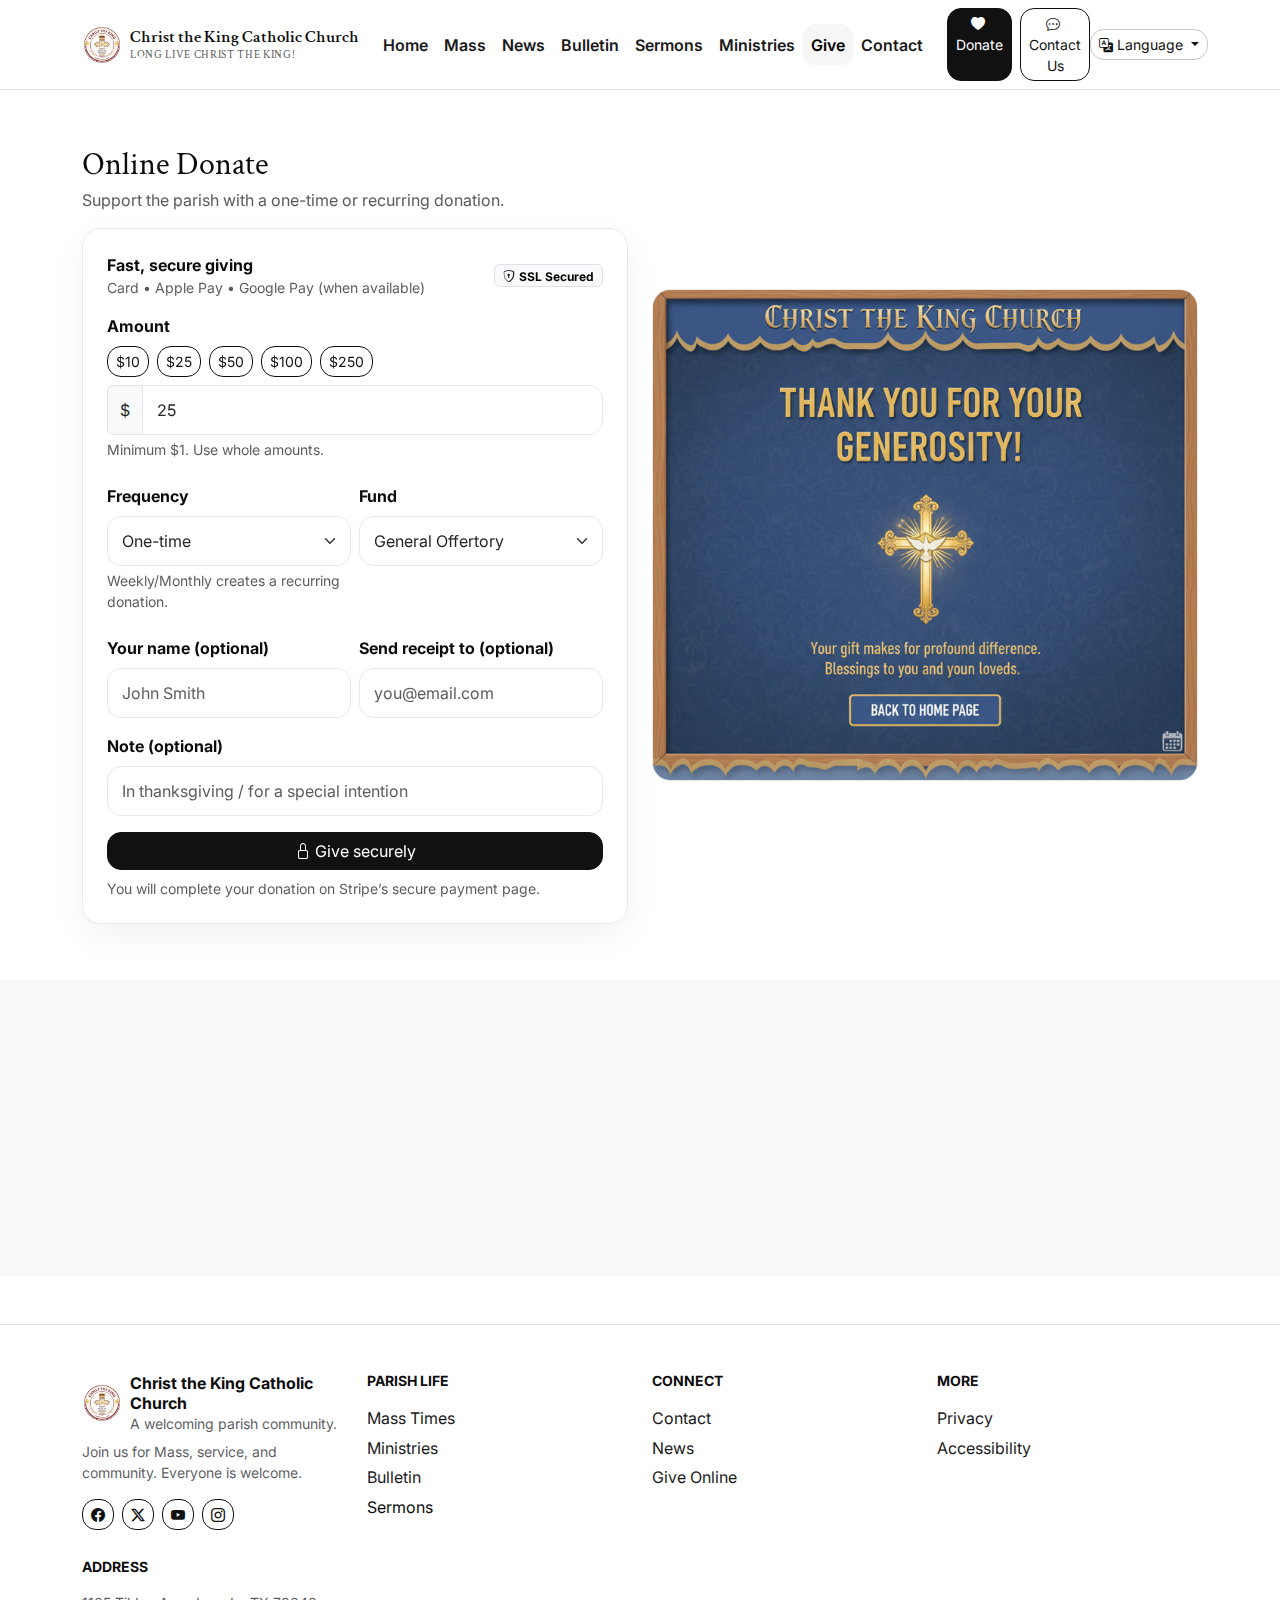
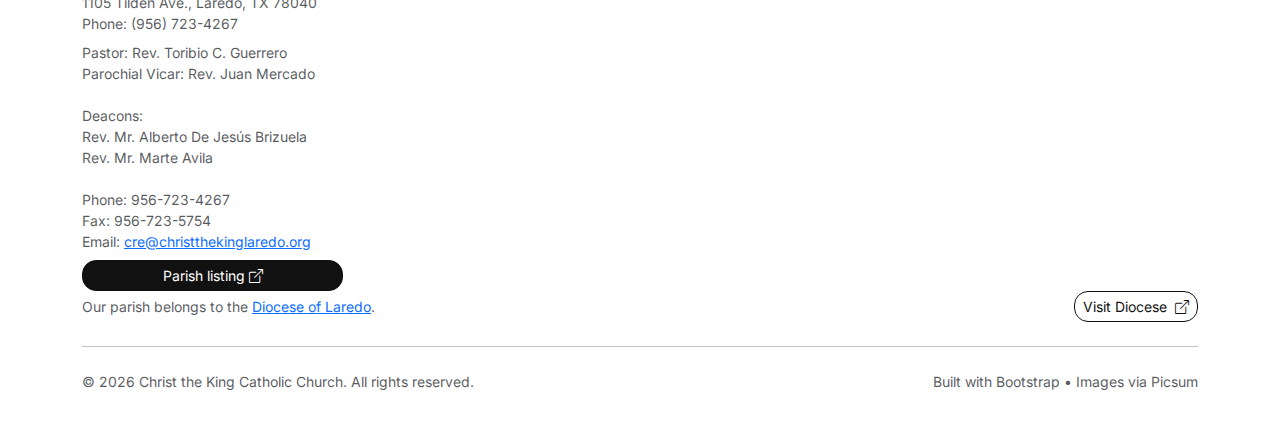
<file: giving.html>
<!DOCTYPE html>

<html lang="es">
<head><script>(function(){try{document.documentElement.classList.add('js');var u=new URL(location.href);var l=u.searchParams.get('lang')||localStorage.getItem('ctk_lang');if(!l){l=(navigator.language||'es').toLowerCase().startsWith('en')?'en':'es';}document.documentElement.setAttribute('lang',l);document.documentElement.setAttribute('data-lang',l);}catch(e){}})();</script>
<meta charset="utf-8"/>
<meta content="width=device-width, initial-scale=1" name="viewport"/>
<title data-i18n="pages.giving.t001">Donar • Iglesia Católica Cristo Rey</title>
<meta content="Cristo Rey Iglesia Católica en Laredo, TX — horarios de Misa, ministerios, noticias, boletín y donaciones." name="description"/>
<meta content="Iglesia Católica Cristo Rey" property="og:title"/>
<meta content="Bienvenidos. Acompáñanos a Misa, ministerios y vida parroquial." property="og:description"/>
<meta content="website" property="og:type"/>
<meta content="assets/data/church-logo.png" property="og:image"/>
<meta content="summary_large_image" name="twitter:card"/>
<link href="assets/data/church-logo.png" rel="icon" type="image/png"/>
<link href="assets/data/church-logo.png" rel="apple-touch-icon"/>
<link href="https://fonts.googleapis.com" rel="preconnect"/>
<link crossorigin="" href="https://fonts.gstatic.com" rel="preconnect"/>
<link href="https://fonts.googleapis.com/css2?family=Crimson+Text:wght@400;600&amp;family=Inter:wght@400;500;600;700&amp;display=swap" rel="stylesheet"/>
<link href="https://cdn.jsdelivr.net/npm/bootstrap@5.3.3/dist/css/bootstrap.min.css" rel="stylesheet"/>
<link href="https://cdn.jsdelivr.net/npm/bootstrap-icons@1.11.3/font/bootstrap-icons.min.css" rel="stylesheet"/>
<link href="https://cdn.jsdelivr.net/npm/aos@2.3.4/dist/aos.css" rel="stylesheet"/>
<link href="assets/css/styles.css" rel="stylesheet"/>
<script defer="defer" src="assets/js/i18n.js"></script></head>
<body>
<nav class="navbar navbar-expand-lg sticky-top navbar-light bg-white border-bottom">
<div class="container">
<a class="navbar-brand d-flex align-items-center gap-2" href="index.html">
<img alt="Logo de la Iglesia Católica Cristo Rey" data-i18n-alt="alt.brand_logo" class="brand-logo" height="40" src="assets/data/church-logo.png" width="40"/>
<div class="d-flex flex-column lh-sm">
<span class="brand-title" data-i18n="brand.title">Iglesia Católica Cristo Rey</span>
<small class="brand-subtitle" data-i18n="brand.subtitle">¡Viva Cristo Rey!</small>
</div>
</a>
<div class="d-flex align-items-center gap-2 order-lg-3">
<div class="dropdown lang-wrap">
<button aria-expanded="false" class="btn btn-outline-dark btn-sm dropdown-toggle" data-bs-toggle="dropdown" type="button">
<i class="bi bi-translate me-1"></i><span data-i18n="nav.language">Idioma</span>
</button>
<ul class="dropdown-menu dropdown-menu-end shadow-sm">
<li><button class="dropdown-item d-flex align-items-center gap-2" data-set-lang="es" type="button"><i class="bi bi-check2 d-none lang-check" data-lang-check="es"></i><span data-i18n="lang.es">Español</span></button></li>
<li><button class="dropdown-item d-flex align-items-center gap-2" data-set-lang="en" type="button"><i class="bi bi-check2 d-none lang-check" data-lang-check="en"></i><span data-i18n="lang.en">Inglés</span></button></li>
</ul>
</div>
<button aria-controls="navMain" aria-expanded="false" aria-label="Alternar navegación" class="navbar-toggler" data-bs-target="#navMain" data-bs-toggle="collapse" data-i18n-aria="pages.giving.ar002" type="button">
<span class="navbar-toggler-icon"></span>
</button>
</div>
<div class="collapse navbar-collapse order-lg-2" id="navMain">
<ul class="navbar-nav ms-auto mb-2 mb-lg-0">
<li class="nav-item"><a class="nav-link" data-i18n="nav.home" href="index.html">Inicio</a></li>
<li class="nav-item"><a class="nav-link" data-i18n="nav.mass" href="worship.html">Misa</a></li>
<li class="nav-item"><a class="nav-link" data-i18n="nav.news" href="news.html">Noticias</a></li>
<li class="nav-item"><a class="nav-link" data-i18n="nav.bulletin" href="bulletin.html">Boletín</a></li>
<li class="nav-item"><a class="nav-link" data-i18n="nav.sermons" href="sermons.html">Sermones</a></li>
<li class="nav-item"><a class="nav-link" data-i18n="nav.ministries" href="ministries.html">Ministerios</a></li>
<li class="nav-item"><a aria-current="page" class="nav-link active" data-i18n="nav.give" href="giving.html">Donar</a></li>
<li class="nav-item"><a class="nav-link" data-i18n="nav.contact" href="contact.html">Contacto</a></li>
</ul>
<div class="ms-lg-3 d-flex gap-2 mt-3 mt-lg-0">
<a class="btn btn-dark btn-sm" href="giving.html"><i class="bi bi-heart-fill me-1"></i><span data-i18n="nav.cta_donate">Donar</span></a>
<a class="btn btn-outline-dark btn-sm" href="contact.html"><i class="bi bi-chat-dots me-1"></i><span data-i18n="nav.cta_contact">Contáctanos</span></a>
</div>
</div>
</div>
</nav>
<section class="section">
<div class="container">
<div class="row align-items-center g-4">
<div class="col-lg-6" data-aos="fade-right">
<h1 class="section-title" data-i18n="pages.giving.t003">Online Donar</h1>
<p class="section-lead" data-i18n="pages.giving.t004">Apoya a la parroquia con una donación única o recurrente.</p>
<div class="card-soft p-4 mt-3">
<div class="d-flex justify-content-between align-items-center">
<div>
<div class="fw-bold" data-i18n="pages.giving.t005">Donación rápida y segura</div>
<div class="text-muted small" data-i18n="pages.giving.t006">Tarjeta • Apple Pay • Google Pay (cuando esté disponible)</div>
</div>
<div class="badge text-bg-light border"><i class="bi bi-shield-lock me-1"></i><span data-i18n="pages.giving.auto_protegido_con_ssl">Protegido con SSL</span></div>
</div>
<div class="mt-3">
<label class="form-label fw-bold" data-i18n="pages.giving.t007">Monto</label>
<div class="d-flex flex-wrap gap-2 mb-2">
<button class="btn btn-outline-dark btn-sm amount-btn" data-amount="10" data-i18n="pages.giving.t008" type="button">$10</button>
<button class="btn btn-outline-dark btn-sm amount-btn" data-amount="25" data-i18n="pages.giving.t009" type="button">$25</button>
<button class="btn btn-outline-dark btn-sm amount-btn" data-amount="50" data-i18n="pages.giving.t010" type="button">$50</button>
<button class="btn btn-outline-dark btn-sm amount-btn" data-amount="100" data-i18n="pages.giving.t011" type="button">$100</button>
<button class="btn btn-outline-dark btn-sm amount-btn" data-amount="250" data-i18n="pages.giving.t012" type="button">$250</button>
</div>
<div class="input-group">
<span class="input-group-text">$</span>
<input class="form-control" data-i18n-placeholder="pages.giving.ph013" id="donationAmount" min="1" placeholder="25" step="1" type="number" value="25"/>
</div>
<div class="text-muted small mt-1" data-i18n="pages.giving.t014">Mínimo $1. Use cantidades enteras.</div>
</div>
<div class="row g-2 mt-3">
<div class="col-md-6">
<label class="form-label fw-bold" data-i18n="pages.giving.t015">Frecuencia</label>
<select class="form-select" id="donationFrequency">
<option data-i18n="pages.giving.t016" selected="" value="one_time">Una sola vez</option>
<option data-i18n="pages.giving.t017" value="weekly">Semanal</option>
<option data-i18n="pages.giving.t018" value="monthly">Mensual</option>
</select>
<div class="text-muted small mt-1" data-i18n="pages.giving.t019">Semanal/Mensual crea una donación recurrente.</div>
</div>
<div class="col-md-6">
<label class="form-label fw-bold" data-i18n="pages.giving.t020">Fondo</label>
<select class="form-select" id="donationFund">
<option data-i18n="pages.giving.t021" selected="">Ofrenda General</option>
<option data-i18n="pages.giving.t022">Fondo de Construcción</option>
<option data-i18n="pages.giving.t023">Caridad / Alcance Comunitario</option>
</select>
</div>
</div>
<div class="row g-2 mt-3">
<div class="col-md-6">
<label class="form-label fw-bold" data-i18n="pages.giving.t024">Tu nombre (opcional)</label>
<input class="form-control" data-i18n-placeholder="pages.giving.ph025" id="donorName" placeholder="John Smith" type="text"/>
</div>
<div class="col-md-6">
<label class="form-label fw-bold" data-i18n="pages.giving.t026">Enviar recibo a (opcional)</label>
<input class="form-control" data-i18n-placeholder="pages.giving.ph027" id="donorEmail" placeholder="you@email.com" type="email"/>
</div>
</div>
<div class="mt-3">
<label class="form-label fw-bold" data-i18n="pages.giving.t028">Nota (opcional)</label>
<input class="form-control" data-i18n-placeholder="pages.giving.ph029" id="donationNote" placeholder="En acción de gracias / por una intención especial" type="text"/>
</div>
<div class="alert alert-danger mt-3 d-none" id="giveAlert" role="alert"></div>
<button class="btn btn-dark w-100 mt-3" data-give-mode="checkout" id="giveNowBtn">
<i class="bi bi-lock me-1"></i><span data-i18n="pages.giving.auto_donar_de_forma_segura">Donar de forma segura</span></button>
<small class="text-muted d-block mt-2" data-i18n="pages.giving.t030">Completarás tu donación en la página segura de pago de
              Stripe.</small>
</div>
</div>
<div class="col-lg-6" data-aos="fade-left">
<img alt="Donar" data-i18n-alt="alt.giving" class="media-img" src="assets/data/donation/donation-img-01.png"/>
</div>
</div>
</div>
</section>
<section class="section bg-light">
<div class="container">
<div class="row g-3">
<div class="col-md-4" data-aos="zoom-in">
<div class="card-soft p-4 h-100">
<div class="icon-pill mb-3"><i class="bi bi-receipt"></i></div>
<h3 class="h5" data-i18n="pages.giving.t031">Recibos para impuestos</h3>
<p class="small text-muted mb-0" data-i18n="pages.giving.t032">Proporcionar estados anuales para donantes (función opcional).</p>
</div>
</div>
<div class="col-md-4" data-aos="zoom-in" data-aos-delay="80">
<div class="card-soft p-4 h-100">
<div class="icon-pill mb-3"><i class="bi bi-arrow-repeat"></i></div>
<h3 class="h5" data-i18n="pages.giving.t033">Donaciones recurrentes</h3>
<p class="small text-muted mb-0" data-i18n="pages.giving.t034">Fomenta un apoyo constante con donaciones semanales o mensuales.</p>
</div>
</div>
<div class="col-md-4" data-aos="zoom-in" data-aos-delay="160">
<div class="card-soft p-4 h-100">
<div class="icon-pill mb-3"><i class="bi bi-shield-lock"></i></div>
<h3 class="h5" data-i18n="pages.giving.t035">Pagos seguros</h3>
<p class="small text-muted mb-0" data-i18n="pages.giving.t036">Stripe administra la seguridad de los pagos y la disponibilidad de Apple
              Pay.</p>
</div>
</div>
</div>
</div>
</section>
<footer class="footer mt-5 border-top">
<div class="container py-5">
<div class="row g-4">
<div class="col-lg-3">
<div class="d-flex align-items-center gap-2 mb-2">
<img alt="Logo de la Iglesia Católica Cristo Rey" data-i18n-alt="alt.brand_logo" class="brand-logo" height="40" src="assets/data/church-logo.png" width="40"/>
<div class="lh-sm">
<div class="fw-bold" data-i18n="pages.giving.t037">Iglesia Católica Cristo Rey</div>
<small class="text-muted" data-i18n="pages.giving.t038">Una comunidad parroquial acogedora.</small>
</div>
</div>
<p class="text-muted small mb-3" data-i18n="pages.giving.t039">Acompáñanos a la Misa, al servicio y a la comunidad. Todos son bienvenidos.</p>
<div class="d-flex gap-2">
<a aria-label="Facebook" class="social btn btn-outline-dark btn-sm" data-i18n-aria="pages.giving.ar040" href="https://www.facebook.com/share/16rQ1C52ZN/?mibextid=wwXIfr"><i class="bi bi-facebook"></i></a>
<a aria-label="X" class="social btn btn-outline-dark btn-sm" data-i18n-aria="pages.giving.ar041" href="#"><i class="bi bi-twitter-x"></i></a>
<a aria-label="YouTube" class="social btn btn-outline-dark btn-sm" data-i18n-aria="pages.giving.ar042" href="https://www.youtube.com/@ChristTheKingLaredoTX"><i class="bi bi-youtube"></i></a>
<a aria-label="Instagram" class="social btn btn-outline-dark btn-sm" data-i18n-aria="pages.giving.ar043" href="https://www.instagram.com/christthekinglaredo?igsh=MzJka3QwM2VocGp4"><i class="bi bi-instagram"></i></a>
</div>
</div>
<div class="col-6 col-lg-3">
<h6 class="text-uppercase small fw-bold mb-3" data-i18n="footer.parish_life">Vida Parroquial</h6>
<ul class="list-unstyled footer-list">
<li><a class="footer-link" data-i18n="footer.mass_times" href="worship.html#mass-times">Horario de Misas</a></li>
<li><a class="footer-link" data-i18n="footer.ministries" href="ministries.html">Ministerios</a></li>
<li><a class="footer-link" data-i18n="footer.bulletin" href="bulletin.html">Boletín</a></li>
<li class="nav-item"><a class="nav-link" data-i18n="footer.sermons" href="sermons.html">Sermones</a></li>
</ul>
</div>
<div class="col-6 col-lg-3">
<h6 class="text-uppercase small fw-bold mb-3" data-i18n="footer.connect">Conectar</h6>
<ul class="list-unstyled footer-list">
<li><a class="footer-link" data-i18n="footer.contact" href="contact.html">Contacto</a></li>
<li><a class="footer-link" data-i18n="footer.news" href="news.html">Noticias</a></li>
<li><a class="footer-link" data-i18n="footer.give_online" href="giving.html">Donar en línea</a></li>
</ul>
</div>
<div class="col-6 col-lg-3">
<h6 class="text-uppercase small fw-bold mb-3" data-i18n="footer.more">Más</h6>
<ul class="list-unstyled footer-list">
<li><a class="footer-link" data-i18n="footer.privacy" href="privacy.html">Privacidad</a></li>
<li><a class="footer-link" data-i18n="footer.accessibility" href="accessibility.html">Accesibilidad</a></li>
</ul>
</div>
<div class="col-lg-3">
<h6 class="text-uppercase small fw-bold mb-3" data-i18n="footer.address">Dirección</h6>
<p class="small text-muted mb-2" data-i18n-html="footer.address_block">1105 Tilden Ave., Laredo, TX 78040Tel: (956) 723-4267</p>
<p class="small text-muted mb-2"><span data-i18n="pages.giving.auto_pastor_rev_toribio_c_guerrero">Párroco: Rev. Toribio C. Guerrero</span><br/><span data-i18n="pages.giving.auto_parochial_vicar_rev_juan_mercado">Vicario Parroquial: Rev. Juan Mercado</span><br/>
<br/><span data-i18n="pages.giving.auto_deacons">Diáconos:</span><br/>Rev. Mr. Alberto De Jesús Brizuela
            <br/>Rev. Mr. Marte Avila
            <br/>
<br/><span data-i18n="footer.phone_label">Teléfono</span>: 956-723-4267 <br/><span data-i18n="footer.fax_label">Fax</span>: 956-723-5754 <br/><span data-i18n="footer.email_label">Correo</span>: <a href="mailto:cre@christthekinglaredo.org">cre@christthekinglaredo.org</a>
          </p>
<a class="btn btn-dark btn-sm w-100" href="https://discovermass.com/church/christ-the-king-laredo-tx/" rel="noopener" target="_blank"><span data-i18n="pages.giving.auto_parish_listing">Directorio parroquial</span><i class="bi bi-box-arrow-up-right ms-1"></i>
</a>
</div>
</div>
<div class="d-flex flex-column flex-md-row justify-content-between align-items-start align-items-md-center gap-2 small mb-3">
<div class="text-muted" data-i18n-html="footer.diocese_blurb">Nuestra parroquia pertenece a la .</div>
<a class="btn btn-outline-dark btn-sm" href="https://dioceseoflaredo.org/" rel="noopener" target="_blank">
<span data-i18n="footer.diocese_button">Visitar Diócesis</span> <i class="bi bi-box-arrow-up-right ms-1"></i>
</a>
</div>
<hr class="my-4"/>
<div class="d-flex flex-column flex-md-row justify-content-between align-items-start align-items-md-center gap-2">
<div class="small text-muted" data-i18n="pages.giving.t045">© 2026 Iglesia Católica Cristo Rey. Todos los derechos reservados.</div>
<div class="small text-muted" data-i18n="pages.giving.t046">Hecho con Bootstrap • Imágenes vía Picsum</div>
</div>
</div>
</footer>
<script src="https://cdn.jsdelivr.net/npm/bootstrap@5.3.3/dist/js/bootstrap.bundle.min.js"></script>
<script src="https://cdn.jsdelivr.net/npm/aos@2.3.4/dist/aos.js"></script>
<script src="assets/js/main.js"></script>
<script>
    (function () {
      // IMPORTANT: GitHub Pages frontend -> Netlify backend
      const BACKEND_BASE = 'https://christ-the-king-stripe-server.netlify.app';

      const btn = document.getElementById('giveNowBtn');
      if (!btn) return;

      const alertBox = document.getElementById('giveAlert');
      const amountInput = document.getElementById('donationAmount');
      const freqSelect = document.getElementById('donationFrequency');
      const fundSelect = document.getElementById('donationFund');
      const donorName = document.getElementById('donorName');
      const donorEmail = document.getElementById('donorEmail');
      const noteInput = document.getElementById('donationNote');

      const t = (k, f = "") => (window.CTK_I18N ? window.CTK_I18N.t(k, f) : (f || ""));

      let lastErrorKey = null;
      let lastErrorFallback = "";

      function showError(msg) {
        if (!alertBox) return;
        alertBox.textContent = msg;
        alertBox.classList.remove('d-none');
      }


      function showErrorKey(key, fallback) {
        lastErrorKey = key;
        lastErrorFallback = fallback || "";
        showError(t(key, fallback));
      }

      // If user changes language after an error is shown, refresh it.
      window.addEventListener('ctk:langchange', () => {
        if (lastErrorKey && alertBox && !alertBox.classList.contains('d-none')) {
          alertBox.textContent = t(lastErrorKey, lastErrorFallback);
        }
      });

      function clearError() {
        if (!alertBox) return;
        alertBox.classList.add('d-none');
        alertBox.textContent = '';
        lastErrorKey = null;
        lastErrorFallback = '';
      }

      // If user came back from cancel
      const qs = new URLSearchParams(window.location.search);
      if (qs.get('canceled') === '1') {
        showErrorKey('js.giving.checkout_canceled', 'Checkout canceled — you can try again whenever you’re ready.');
      }

      // Quick amount buttons
      document.querySelectorAll('.amount-btn').forEach(b => {
        b.addEventListener('click', () => {
          amountInput.value = b.getAttribute('data-amount') || amountInput.value;
          clearError();
        });
      });

      btn.addEventListener('click', async (e) => {
        e.preventDefault();
        clearError();

        const amount = Number(amountInput.value);
        if (!Number.isFinite(amount) || amount < 1) {
          showErrorKey('js.giving.invalid_amount', 'Please enter a valid amount (minimum $1).');
          return;
        }

        btn.disabled = true;
        const original = btn.innerHTML;
        btn.innerHTML = `<span class="spinner-border spinner-border-sm me-2" role="status" aria-hidden="true"></span>${t('js.giving.redirecting', 'Redirecting…')}`;

        try {
          const res = await fetch(`${BACKEND_BASE}/.netlify/functions/create-checkout-session`, {
            method: 'POST',
            headers: { 'Content-Type': 'application/json' },
            body: JSON.stringify({
              amount,
              currency: 'usd',
              frequency: freqSelect.value,   // one_time | weekly | monthly
              fund: fundSelect.value,
              donorName: donorName.value,
              donorEmail: donorEmail.value,
              note: noteInput.value
            })
          });

          const data = await res.json().catch(() => ({}));
          if (!res.ok || data.error) {
            const e = new Error(t('js.giving.err_start', 'Could not start checkout. Please try again.'));
            e.__ctk = true;
            throw e;
          }
          if (!data.url) {
            const e = new Error(t('js.giving.err_missing_url', 'Missing checkout URL from server.'));
            e.__ctk = true;
            throw e;
          }

          window.location.href = data.url;
        } catch (err) {
          console.error(err);
          if (err && err.__ctk) {
            showError(err.message);
          } else {
            showError(t('js.giving.err_generic', 'Something went wrong. Please try again.'));
          }
          btn.disabled = false;
          btn.innerHTML = original;
        }
      });
    })();
  </script>
<!-- -->
</body>
</html>
</file>
<file: assets/css/styles.css>
body{opacity:1;}
:root{
  --ctk-bg: #ffffff;
  --ctk-text: #0c0c0c;
  --ctk-muted: #5b5b5b;
  --ctk-accent: #111111; /* keep dark; headers can be darker */
  --ctk-soft: #f6f6f6;
  --ctk-border: #e9e9e9;
  --ctk-radius: 18px;
}


html{ scroll-behavior: smooth; }
#mapa{ scroll-margin-top: 110px; }
html, body{
  background: var(--ctk-bg);
  color: var(--ctk-text);
  font-family: Inter, system-ui, -apple-system, Segoe UI, Roboto, Arial, sans-serif;
  /* Prevent accidental horizontal overflow on mobile */
  width: 100%;
  max-width: 100%;
  overflow-x: hidden;
}

/* Ensure full-bleed sections never create a wider-than-viewport layout */
.ctk-navbar,
header.hero,
header.hero .container-fluid,
header.hero .carousel,
header.hero .carousel-inner,
header.hero .carousel-item{
  max-width: 100vw;
}
.ctk-navbar{ left: 0; right: 0; }
/* Mobile navbar layout: brand row, then controls row (toggler left, language right) */
.nav-controls{
  width: 100%;
  justify-content: space-between;
}
@media (min-width: 992px){
  .nav-controls{
    width: auto;
    justify-content: flex-end;
  }
}
.nav-controls .dropdown-menu{
  max-width: calc(100vw - 1rem);
}


.brand-mark{
  width: 38px;
  height: 38px;
  border: 1px solid var(--ctk-border);
  border-radius: 12px;
  background: #fff;
}

.brand-title{
  font-family: "Crimson Text", serif;
  font-weight: 600;
  font-size: 1.05rem;
  color: var(--ctk-text);
}
.brand-subtitle{
  font-family: "Crimson Text", serif;
  letter-spacing: .06em;
  text-transform: uppercase;
  font-size: .70rem;
  color: var(--ctk-muted);
}

.bulletin-img{
  width:75%;
  height:auto;
  border-radius: var(--ctk-radius);
  border: 1px solid var(--ctk-border);
} 

.navbar .nav-link{
  font-weight: 600;
  color: #1a1a1a;
  border-radius: 12px;
  padding: .55rem .8rem;
}
.navbar .nav-link.active,
.navbar .nav-link:hover{
  background: var(--ctk-soft);
}


/* ==============================
   Home: fullscreen hero + overlay navbar
   ============================== */
.page-home{ overflow-x:hidden; }

/* Use fixed navbar only on home */
.page-home .ctk-navbar{
  background: rgba(0,0,0,.28);
  backdrop-filter: blur(12px);
  -webkit-backdrop-filter: blur(12px);
  border-bottom: 1px solid rgba(255,255,255,.16);
  transition: background-color .25s ease, border-color .25s ease, box-shadow .25s ease;
}
.page-home .ctk-navbar .brand-title,
.page-home .ctk-navbar .brand-subtitle,
.page-home .ctk-navbar .nav-link{
  color: #ffffff;
}
.page-home .ctk-navbar .nav-link.active,
.page-home .ctk-navbar .nav-link:hover{
  background: rgba(255,255,255,.12);
}
.page-home .ctk-navbar .navbar-toggler{
  border-color: rgba(255,255,255,.35);
}
.page-home .ctk-navbar .btn-dark{
  background: #ffffff;
  border-color: #ffffff;
  color: #0c0c0c;
}
.page-home .ctk-navbar .btn-outline-dark{
  border-color: rgba(255,255,255,.55);
  color: #ffffff;
}
.page-home .ctk-navbar .btn-outline-dark:hover{
  background: rgba(255,255,255,.14);
}

/* When leaving hero: match the current site look (white bar) */
.page-home .ctk-navbar.nav-scrolled{
  background: #ffffff;
  border-bottom: 1px solid var(--ctk-border);
  box-shadow: 0 10px 30px rgba(0,0,0,.06);
}
.page-home .ctk-navbar.nav-scrolled .brand-title{ color: var(--ctk-text); }
.page-home .ctk-navbar.nav-scrolled .brand-subtitle{ color: var(--ctk-muted); }
.page-home .ctk-navbar.nav-scrolled .nav-link{ color: #1a1a1a; }
.page-home .ctk-navbar.nav-scrolled .nav-link.active,
.page-home .ctk-navbar.nav-scrolled .nav-link:hover{ background: var(--ctk-soft); }
.page-home .ctk-navbar.nav-scrolled .navbar-toggler{ border-color: rgba(0,0,0,.22); }
.page-home .ctk-navbar.nav-scrolled .btn-dark{
  background: #111;
  border-color: #111;
  color: #fff;
}
.page-home .ctk-navbar.nav-scrolled .btn-outline-dark{
  border-color: rgba(0,0,0,.30);
  color: #111;
}
.page-home .ctk-navbar.nav-scrolled .btn-outline-dark:hover{
  background: var(--ctk-soft);
}



/* Mobile navbar collapse panel (so menus are visible on phones) */
@media (max-width: 991.98px){
  .ctk-navbar .navbar-collapse{
    margin-top: .75rem;
    padding: .75rem;
    border-radius: 16px;
    background: #ffffff;
    border: 1px solid var(--ctk-border);
    box-shadow: 0 12px 30px rgba(0,0,0,.10);
  }
  .ctk-navbar .navbar-nav .nav-link{
    border-radius: 12px;
    padding: .6rem .8rem;
  }
  .ctk-navbar .dropdown-menu{
    z-index: 2000;
  }

  /* Home page: while on hero keep a dark glass panel */
  .page-home .ctk-navbar:not(.nav-scrolled) .navbar-collapse{
    background: rgba(0,0,0,.48);
    border: 1px solid rgba(255,255,255,.18);
    box-shadow: 0 18px 40px rgba(0,0,0,.30);
    backdrop-filter: blur(14px);
    -webkit-backdrop-filter: blur(14px);
  }
  .page-home .ctk-navbar:not(.nav-scrolled) .navbar-collapse .nav-link{
    color: #ffffff;
  }
  .page-home .ctk-navbar:not(.nav-scrolled) .navbar-collapse .nav-link:hover,
  .page-home .ctk-navbar:not(.nav-scrolled) .navbar-collapse .nav-link.active{
    background: rgba(255,255,255,.12);
  }
  .page-home .ctk-navbar:not(.nav-scrolled) .navbar-collapse .btn-outline-dark{
    border-color: rgba(255,255,255,.55);
    color: #ffffff;
  }
  .page-home .ctk-navbar:not(.nav-scrolled) .navbar-collapse .btn-outline-dark:hover{
    background: rgba(255,255,255,.14);
  }
}

/* Language dropdown (navbar) */

/* Language button on light navbars (all inner pages) */
.navbar-light .lang-wrap .btn{
  border-color: rgba(0,0,0,.22) !important;
  color: #111 !important;
  background: transparent !important;
}
.navbar-light .lang-wrap .btn:hover{
  background: rgba(0,0,0,.06) !important;
}

.ctk-navbar .lang-wrap .dropdown-menu{
  min-width: 190px;
}

/* Mobile: keep language menu fully within viewport */
@media (max-width: 575.98px){
  .ctk-navbar{ overflow: visible; }
  .ctk-navbar .lang-wrap .dropdown-menu{
    width: min(220px, calc(100vw - 1rem));
    max-width: calc(100vw - 1rem);
  }
}

.ctk-navbar .lang-wrap .dropdown-item{
  border-radius: 10px;
}
.ctk-navbar .lang-wrap .dropdown-item:active{
  background: rgba(0,0,0,.06);
  color: inherit;
}
.ctk-navbar .lang-wrap .lang-check{
  width: 1.1rem;
}

/* Home hero: navbar not scrolled (dark glass) */
.page-home .ctk-navbar:not(.nav-scrolled) .lang-wrap .btn{
  border-color: rgba(255,255,255,.55);
  color: #ffffff;
}
.page-home .ctk-navbar:not(.nav-scrolled) .lang-wrap .btn:hover{
  background: rgba(255,255,255,.14);
}

/* Home hero: when scrolled (light) */
.page-home .ctk-navbar.nav-scrolled .lang-wrap .btn{
  border-color: rgba(0,0,0,.22);
  color: #111;
}
.page-home .ctk-navbar.nav-scrolled .lang-wrap .btn:hover{
  background: var(--ctk-soft);
}

/* Fullscreen hero */
.page-home header.hero{
  position: relative;
  min-height: 100vh;
  height: 100vh;
  border-bottom: 1px solid var(--ctk-border);
  background: #000;
}
.page-home header.hero .carousel,
.page-home header.hero .carousel-inner,
.page-home header.hero .carousel-item{
  height: 100vh;
}
.page-home header.hero .carousel-inner{
  border-radius: 0;
  border: 0;
}

.page-home header.hero .carousel-indicators{
  bottom: 58px;
}
.page-home .hero-slide{
  position: relative;
  min-height: 100vh;
  height: 100%;
  display: flex;
  align-items: center;
  background-size: cover;
  background-position: center;
}
.page-home .hero-overlay{
  background: radial-gradient(900px 520px at 50% 38%,
    rgba(0,0,0,.58) 0%,
    rgba(0,0,0,.28) 52%,
    rgba(0,0,0,.62) 100%);
}
.page-home .hero-content{
  padding: clamp(1.5rem, 4vw, 3.25rem);
  max-width: 760px;
}
.page-home .hero-kicker{
  color: rgba(255,255,255,.78);
}
.page-home .hero-quote,
.page-home .hero-ref{
  color: #ffffff;
  text-shadow: 0 10px 30px rgba(0,0,0,.35);
}
.page-home .hero-actions .btn{
  border-radius: 999px;
  padding: .7rem 1.05rem;
}

/* Subtle scroll hint */
.hero-scroll-hint{
  position: absolute;
  left: 50%;
  bottom: 16px;
  transform: translateX(-50%);
  color: rgba(255,255,255,.85);
  font-size: 1.4rem;
  z-index: 5;
  pointer-events: none;
  animation: ctk-bounce 1.6s infinite;
}
@keyframes ctk-bounce{
  0%, 100%{ transform: translateX(-50%) translateY(0); }
  50%{ transform: translateX(-50%) translateY(8px); }
}

@media (max-width: 991.98px){
  .page-home .ctk-navbar{
    background: rgba(0,0,0,.50);
  }
}

.hero{
  border-bottom: 1px solid var(--ctk-border);
  background: linear-gradient(180deg, #fff 0%, #fff 40%, var(--ctk-soft) 100%);
}


/* Full-bleed hero (edge-to-edge) */
.hero{ padding: 0; }
.hero .container-fluid{ padding-left:0; padding-right:0; }
.hero .carousel,
.hero .carousel-inner,
.hero .carousel-item{ width:100%; }
.hero .carousel-inner{ border-radius: 0; border-left: 0; border-right: 0; }
body{ overflow-x:hidden; }
.hero .carousel-inner{
  border-radius: var(--ctk-radius);
  overflow: hidden;
  border: 1px solid var(--ctk-border);
}
.hero-slide{
  min-height: 550px;
  background-size: cover;
  background-position: center;
  position: relative;
}
.hero-overlay{
  position:absolute;
  inset:0;
  background: linear-gradient(90deg, rgba(255,255,255,.92) 0%, rgba(255,255,255,.72) 40%, rgba(255,255,255,.35) 100%);
}
.hero-content{
  position: relative;
  padding: 2.5rem;
  max-width: 680px;
}
.hero-kicker{
  letter-spacing: .12em;
  text-transform: uppercase;
  font-size: .78rem;
  color: var(--ctk-muted);
  font-weight: 700;
}
.hero-quote{
  font-family: "Crimson Text", serif;
  font-size: clamp(1.8rem, 2.8vw, 2.6rem);
  line-height: 1.15;
  margin: .8rem 0 1.2rem;
}
.hero-ref{
  font-weight: 700;
}
.hero-actions .btn{
  border-radius: 999px;
  padding: .65rem 1rem;
}

.section{
  padding: 3.5rem 0;
}

.section.section-features{
  padding-top: 2.75rem;
  padding-bottom: 2.0rem;
}
.section-title{
  font-family: "Crimson Text", serif;
  font-size: 2rem;
  margin-bottom: .25rem;
}
.section-lead{
  color: var(--ctk-muted);
}

.card-soft{
  border: 1px solid var(--ctk-border);
  border-radius: var(--ctk-radius);
  background: #fff;
  box-shadow: 0 12px 35px rgba(0,0,0,.05);
}

.icon-pill{
  width: 44px;
  height: 44px;
  border-radius: 14px;
  border: 1px solid var(--ctk-border);
  display: inline-flex;
  align-items: center;
  justify-content: center;
  background: #fff;
}

.media-img{
  border-radius: var(--ctk-radius);
  border: 1px solid var(--ctk-border);
  width: 100%;
  height: auto;
}

.footer{
  background: #fff;
}
.footer-list li{
  margin-bottom: .35rem;
}
.footer-link{
  color: #1a1a1a;
  text-decoration: none;
}
.footer-link:hover{
  text-decoration: underline;
}

.notice{
  border-left: 4px solid #111;
  background: var(--ctk-soft);
  border-radius: var(--ctk-radius);
  padding: 1rem 1.1rem;
}

/* Home quick links cards */
.feature-card{
  border: 1px solid var(--ctk-border);
  border-radius: 34px;
  background: #fff;
  padding: 2.1rem 1.75rem;
  display: flex;
  flex-direction: column;
  align-items: center;
  text-align: center;
  box-shadow: 0 14px 30px rgba(0,0,0,.06);
}
.feature-icon{
  width: 92px;
  height: 92px;
  border-radius: 20px;
  background: #3f6fb5;
  color: #fff;
  display: inline-flex;
  align-items: center;
  justify-content: center;
  font-size: 2rem;
  border: 1px solid rgba(0,0,0,.18);
  box-shadow: 0 10px 20px rgba(0,0,0,.10);
  margin-bottom: 1.25rem;
}
.feature-title{
  font-family: "Inter", system-ui, -apple-system, Segoe UI, Roboto, Arial, sans-serif;
  font-weight: 800;
  font-size: 2.1rem;
  letter-spacing: -0.02em;
  margin: 0 0 .65rem;
}
.feature-text{
  color: var(--ctk-muted);
  margin: 0 0 1.6rem;
  max-width: 22rem;
}

.feature-card .btn{
  border-radius: 999px;
  padding: .8rem 1.25rem;
  font-weight: 600;
}
@media (max-width: 575.98px){
  .feature-card{ padding: 1.8rem 1.3rem; }
  .feature-icon{ width: 84px; height: 84px; font-size: 1.85rem; }
  .feature-title{ font-size: 1.85rem; }
}

.badge-soft{
  background: var(--ctk-soft);
  border: 1px solid var(--ctk-border);
  color: var(--ctk-text);
}

.form-control, .form-select{
  border-radius: 14px;
  border-color: var(--ctk-border);
  padding: .75rem .9rem;
}
.btn{
  border-radius: 14px;
}
.btn-dark{
  background: #111;
  border-color: #111;
}

/* Testimonies */
.testimonial-card{
  display: flex;
  gap: 1.25rem;
  align-items: flex-start;
  padding: 1.5rem;
}
.testimonial-avatar{
  width: 132px;
  height: 132px;
  border-radius: 999px;
  border: 1px solid var(--ctk-border);
  flex: 0 0 auto;
  object-fit: cover;
}
.testimonial-name{
  font-weight: 700;
  font-size: 1.15rem;
  margin: 0;
}
.testimonial-role{
  color: var(--ctk-muted);
  margin-left: .25rem;
}
.testimonial-text{
  color: var(--ctk-text);
  margin: .5rem 0 0;
}
@media (max-width: 575.98px){
  .testimonial-card{
    flex-direction: column;
    align-items: center;
    text-align: center;
  }
  .testimonial-avatar{
    width: 112px;
    height: 112px;
  }
}
.btn-outline-dark{
  border-color: #111;
  color: #111;
}


/* Fix Google translate widget spacing */
.goog-te-gadget{
  font-family: Inter, Arial, sans-serif !important;
}
.goog-te-gadget .goog-te-combo{
  width: 100%;
  padding: .45rem .55rem;
  border-radius: 12px;
  border: 1px solid var(--ctk-border);
}

@media (max-width: 991.98px){
  .hero-content{ padding: 1.5rem; }
  .hero-slide{ min-height: 380px; }
}
@media (max-width: 575.98px){
  .hero-slide{ min-height: 360px; }
  .hero-overlay{
    background: linear-gradient(180deg, rgba(255,255,255,.92) 0%, rgba(255,255,255,.72) 55%, rgba(255,255,255,.45) 100%);
  }
}


/* Sermons page */
.ctk-live-dot{
  width:10px;height:10px;border-radius:999px;
  background: #dc3545; /* bootstrap danger */
  box-shadow: 0 0 0 6px rgba(220,53,69,.12);
}
.bg-soft{ background: var(--ctk-soft); }
.video-card .card-img-top{
  aspect-ratio: 16/9;
  object-fit: cover;
}
.video-card .card-title{
  display:-webkit-box;
  -webkit-line-clamp: 2;
  line-clamp: 2;
  -webkit-box-orient: vertical;
  overflow:hidden;
}


/* Custom church logo */
.brand-logo{
  display:inline-block;
  width:40px;
  height:40px;
  object-fit:contain;
}

/* =========================
   Dirección + Mapa Section
========================= */
.map-info {
  border-radius: 16px;
}

.map-location {
  padding: 14px 0;
  border-bottom: 1px solid rgba(0, 0, 0, 0.08);
}

.map-location:last-child {
  border-bottom: 0;
  padding-bottom: 0;
}

.map-embed {
  border-radius: 16px;
}

.map-iframe {
  width: 100%;
  height: 100%;
  min-height: 420px;
  border: 0;
  display: block;
}

/* Button active state (when switching maps) */
.js-map-btn.is-active {
  filter: brightness(0.95);
  outline: 2px solid rgba(0, 0, 0, 0.15);
  outline-offset: 2px;
}

@media (max-width: 991.98px) {
  .map-iframe {
    min-height: 360px;
  }
}


/* =========================
   Horario de Misas - Photo (Right Side)
========================= */
.mass-times-photo {
  border-radius: 18px;
  object-fit: cover;
  min-height: 520px;
  box-shadow: 0 18px 45px rgba(0,0,0,0.10);
  display: block;
}

@media (max-width: 991.98px) {
  .mass-times-photo {
    min-height: 380px;
  }
}
</file>
<file: admin/assets/admin.css>
:root {
  --admin-bg: #f3efe7;
  --admin-bg-deep: #e6dccd;
  --admin-surface: rgba(255, 255, 255, 0.86);
  --admin-surface-strong: #ffffff;
  --admin-text: #1d1914;
  --admin-muted: #6b6258;
  --admin-border: rgba(70, 51, 28, 0.12);
  --admin-accent: #2f2619;
  --admin-accent-soft: #ede3d2;
  --admin-success: #1f6a47;
  --admin-danger: #a14234;
  --admin-radius: 24px;
  --admin-shadow: 0 24px 60px rgba(49, 36, 18, 0.16);
}

html,
body {
  min-height: 100%;
}

body {
  margin: 0;
  color: var(--admin-text);
  font-family: Inter, system-ui, -apple-system, BlinkMacSystemFont, "Segoe UI", sans-serif;
  background:
    radial-gradient(circle at top left, rgba(255, 255, 255, 0.95), transparent 34%),
    radial-gradient(circle at right center, rgba(184, 145, 87, 0.18), transparent 28%),
    linear-gradient(135deg, var(--admin-bg) 0%, #efe7db 42%, var(--admin-bg-deep) 100%);
}

.admin-auth-page {
  display: flex;
  align-items: center;
  justify-content: center;
  padding: 24px;
  min-height: 100vh;
}

.admin-auth-shell {
  width: min(100%, 1120px);
}

.admin-auth-card,
.admin-panel,
.admin-modal {
  background: var(--admin-surface);
  border: 1px solid var(--admin-border);
  border-radius: var(--admin-radius);
  backdrop-filter: blur(14px);
  -webkit-backdrop-filter: blur(14px);
  box-shadow: var(--admin-shadow);
}

.admin-auth-card {
  padding: 34px;
}

.admin-auth-layout {
  display: grid;
  grid-template-columns: minmax(0, 1.1fr) minmax(360px, 440px);
  gap: 28px;
  align-items: stretch;
}

.admin-brand {
  display: flex;
  align-items: center;
  gap: 16px;
}

.admin-brand img {
  border-radius: 16px;
  box-shadow: 0 14px 30px rgba(0, 0, 0, 0.12);
}

.admin-eyebrow {
  letter-spacing: 0.18em;
  text-transform: uppercase;
  font-size: 0.72rem;
  font-weight: 700;
  color: var(--admin-muted);
}

.admin-title {
  font-family: "Crimson Text", serif;
  font-size: clamp(2rem, 3vw, 2.6rem);
  line-height: 1;
}

.admin-panel {
  padding: 28px;
}

.admin-auth-intro {
  display: flex;
  flex-direction: column;
  justify-content: space-between;
  gap: 28px;
  padding: 6px 6px 6px 2px;
}

.admin-auth-copy {
  max-width: 520px;
}

.admin-auth-heading {
  font-family: "Crimson Text", serif;
  font-size: clamp(2.5rem, 4vw, 4.2rem);
  line-height: 0.95;
  margin: 0 0 16px;
  letter-spacing: -0.03em;
}

.admin-auth-text {
  font-size: 1.08rem;
  color: var(--admin-muted);
  max-width: 42ch;
}

.admin-lock-icon {
  width: 64px;
  height: 64px;
  display: grid;
  place-items: center;
  border-radius: 20px;
  background: linear-gradient(135deg, #fff5df, #f3dfb6);
  color: var(--admin-accent);
  font-size: 1.5rem;
}

.admin-badge {
  font-weight: 600;
}

.admin-message {
  min-height: 1.4rem;
  color: var(--admin-muted);
}

.admin-message[data-tone="danger"] {
  color: var(--admin-danger);
}

.admin-message[data-tone="success"] {
  color: var(--admin-success);
}

.admin-support-note {
  padding: 18px 20px;
  border-radius: 20px;
  background: rgba(255, 255, 255, 0.55);
  border: 1px dashed rgba(47, 38, 25, 0.16);
}

.admin-login-panel {
  display: flex;
  flex-direction: column;
  align-items: center;
}

.admin-google-signin {
  min-height: 44px;
  width: auto;
  display: inline-flex;
  justify-content: center;
}

.admin-google-signin-wrap {
  width: fit-content;
  max-width: 100%;
  margin: 0 auto;
  display: flex;
  justify-content: center;
}

.admin-google-signin iframe,
.admin-google-signin > div {
  margin: 0 auto !important;
  width: 220px !important;
  max-width: 220px !important;
}

.admin-login-card {
  display: flex;
  flex-direction: column;
  justify-content: center;
  min-height: 100%;
  background:
    linear-gradient(180deg, rgba(255, 255, 255, 0.92), rgba(251, 248, 242, 0.88));
}

.admin-login-card-head {
  display: flex;
  flex-direction: column;
  align-items: center;
  text-align: center;
  gap: 18px;
}

.admin-lock-icon-centered {
  margin: 0 auto;
}

.admin-app-shell {
  min-height: 100vh;
}

.admin-topbar {
  position: sticky;
  top: 0;
  z-index: 1000;
  padding: 18px 0;
  background: rgba(243, 239, 231, 0.78);
  backdrop-filter: blur(12px);
  -webkit-backdrop-filter: blur(12px);
  border-bottom: 1px solid rgba(70, 51, 28, 0.08);
}

.admin-container {
  width: min(100%, 1320px);
  margin: 0 auto;
  padding-left: 20px;
  padding-right: 20px;
}

.admin-main {
  padding-top: 32px;
  padding-bottom: 48px;
}

.admin-hero-panel {
  margin-top: 6px;
}

.admin-warning-panel {
  background: linear-gradient(180deg, rgba(255, 248, 235, 0.94), rgba(255, 255, 255, 0.86));
}

.admin-inline-state {
  display: inline-flex;
  align-items: center;
  gap: 10px;
  padding: 12px 16px;
  border-radius: 999px;
  background: rgba(255, 255, 255, 0.72);
  border: 1px solid var(--admin-border);
  color: var(--admin-muted);
  max-width: 100%;
}

.admin-session-pill {
  display: inline-flex;
  align-items: center;
  gap: 8px;
  padding: 10px 14px;
  border-radius: 999px;
  background: rgba(255, 255, 255, 0.7);
  border: 1px solid var(--admin-border);
  color: var(--admin-muted);
  font-size: 0.92rem;
}

.admin-meta-grid {
  display: grid;
  gap: 14px;
  grid-template-columns: repeat(3, minmax(0, 1fr));
}

.admin-stat-card {
  padding: 18px;
  border-radius: 20px;
  background: linear-gradient(180deg, rgba(255, 255, 255, 0.82), rgba(246, 240, 231, 0.72));
  border: 1px solid rgba(70, 51, 28, 0.08);
}

.admin-stat-card strong {
  display: block;
  margin-top: 8px;
  font-size: clamp(1.7rem, 3vw, 2.4rem);
  line-height: 1;
}

.admin-stat-label {
  color: var(--admin-muted);
  font-size: 0.92rem;
}

.admin-table {
  min-width: 980px;
}

.admin-table thead th {
  padding-top: 18px;
  padding-bottom: 18px;
  color: var(--admin-muted);
  font-size: 0.84rem;
  letter-spacing: 0.08em;
  text-transform: uppercase;
  border-bottom-color: rgba(70, 51, 28, 0.1);
}

.admin-table tbody td {
  padding-top: 18px;
  padding-bottom: 18px;
  border-bottom-color: rgba(70, 51, 28, 0.08);
}

.admin-table tbody tr:hover {
  background: rgba(255, 255, 255, 0.58);
}

.admin-status-pill {
  display: inline-flex;
  align-items: center;
  padding: 8px 12px;
  border-radius: 999px;
  font-weight: 700;
  font-size: 0.85rem;
}

.admin-status-pill[data-status="Active"] {
  background: rgba(31, 106, 71, 0.1);
  color: var(--admin-success);
}

.admin-status-pill[data-status="Inactive"] {
  background: rgba(161, 66, 52, 0.1);
  color: var(--admin-danger);
}

.admin-empty-state {
  display: grid;
  place-items: center;
  text-align: center;
  gap: 8px;
  padding: 44px 20px 20px;
  color: var(--admin-muted);
}

.admin-empty-state i {
  font-size: 2rem;
  color: var(--admin-accent);
}

.admin-empty-state h3 {
  font-size: 1.1rem;
  margin: 0;
  color: var(--admin-text);
}

.admin-modal {
  border: 1px solid var(--admin-border);
}

.admin-modal .modal-footer {
  gap: 10px;
}

.admin-address-field {
  position: relative;
}

.admin-address-suggestions {
  position: absolute;
  top: calc(100% + 8px);
  left: 0;
  right: 0;
  z-index: 25;
  padding: 8px;
  border-radius: 18px;
  border: 1px solid rgba(70, 51, 28, 0.14);
  background: rgba(255, 255, 255, 0.98);
  box-shadow: 0 18px 40px rgba(34, 22, 8, 0.14);
  max-height: 240px;
  overflow-y: auto;
}

.admin-address-option {
  width: 100%;
  border: 0;
  background: transparent;
  text-align: left;
  padding: 11px 12px;
  border-radius: 12px;
  color: var(--admin-text);
}

.admin-address-option:hover,
.admin-address-option:focus,
.admin-address-option.is-active {
  background: var(--admin-accent-soft);
  outline: none;
}

.admin-address-meta {
  display: block;
  margin-top: 3px;
  color: var(--admin-muted);
  font-size: 0.84rem;
}

.form-control,
.form-select,
.input-group-text {
  border-radius: 16px;
  border-color: rgba(70, 51, 28, 0.14);
  min-height: 50px;
}

.input-group .form-control {
  border-top-left-radius: 0;
  border-bottom-left-radius: 0;
}

.input-group .input-group-text {
  background: rgba(255, 255, 255, 0.78);
}

.btn {
  border-radius: 14px;
}

.btn-dark {
  background: var(--admin-accent);
  border-color: var(--admin-accent);
}

.btn-dark:hover,
.btn-dark:focus {
  background: #18120b;
  border-color: #18120b;
}

@media (max-width: 991.98px) {
  .admin-auth-shell {
    width: min(100%, 760px);
  }

  .admin-auth-layout {
    grid-template-columns: 1fr;
  }

  .admin-meta-grid {
    grid-template-columns: 1fr;
  }

  .admin-auth-card,
  .admin-panel {
    padding: 22px;
  }

  .admin-auth-intro {
    padding: 0;
  }

  .admin-auth-heading {
    font-size: 2.6rem;
  }

  .admin-login-card {
    max-width: 540px;
    width: 100%;
    margin: 0 auto;
  }

  .admin-topbar {
    position: static;
  }
}

@media (max-width: 575.98px) {
  .admin-auth-page {
    padding: 12px;
    align-items: center;
  }

  .admin-title {
    font-size: 1.85rem;
  }

  .admin-brand {
    width: 100%;
    align-items: center;
    justify-content: center;
    text-align: center;
    flex-direction: column;
    gap: 12px;
  }

  .admin-brand > div {
    width: 100%;
    text-align: center;
  }

  .admin-brand img {
    width: 48px;
    height: 48px;
  }

  .admin-auth-card {
    padding: 18px;
  }

  .admin-auth-layout {
    gap: 20px;
  }

  .admin-auth-intro {
    align-items: center;
    text-align: center;
  }

  .admin-panel {
    padding: 18px;
  }

  .admin-container {
    padding-left: 14px;
    padding-right: 14px;
  }

  .admin-login-card-head {
    flex-direction: column;
  }

  .admin-auth-heading {
    font-size: 2.15rem;
  }

  .admin-auth-text {
    font-size: 1rem;
  }

  .admin-auth-copy {
    max-width: none;
    width: 100%;
    text-align: center;
  }

  .admin-login-panel {
    width: 100%;
    align-items: center;
  }

  .admin-google-signin iframe,
  .admin-google-signin > div {
    width: 220px !important;
    max-width: 220px !important;
  }

  .admin-lock-icon {
    width: 54px;
    height: 54px;
    border-radius: 18px;
    font-size: 1.25rem;
  }

  .admin-login-card {
    max-width: 340px;
  }

  .admin-session-pill {
    width: 100%;
    justify-content: center;
    text-align: center;
  }

  .admin-inline-state {
    width: 100%;
    justify-content: center;
    text-align: center;
    border-radius: 18px;
  }

  .admin-main {
    padding-top: 20px;
    padding-bottom: 28px;
  }

  .admin-table {
    min-width: 720px;
  }

  .admin-empty-state {
    padding: 32px 12px 8px;
  }

  .admin-modal .modal-dialog {
    margin: 0.75rem;
  }

  .admin-modal .modal-footer {
    flex-direction: column-reverse;
    align-items: stretch;
  }

  .admin-modal .modal-footer .btn {
    width: 100%;
  }

  .admin-address-suggestions {
    left: 0;
    right: 0;
    max-height: 200px;
  }
}
</file>
